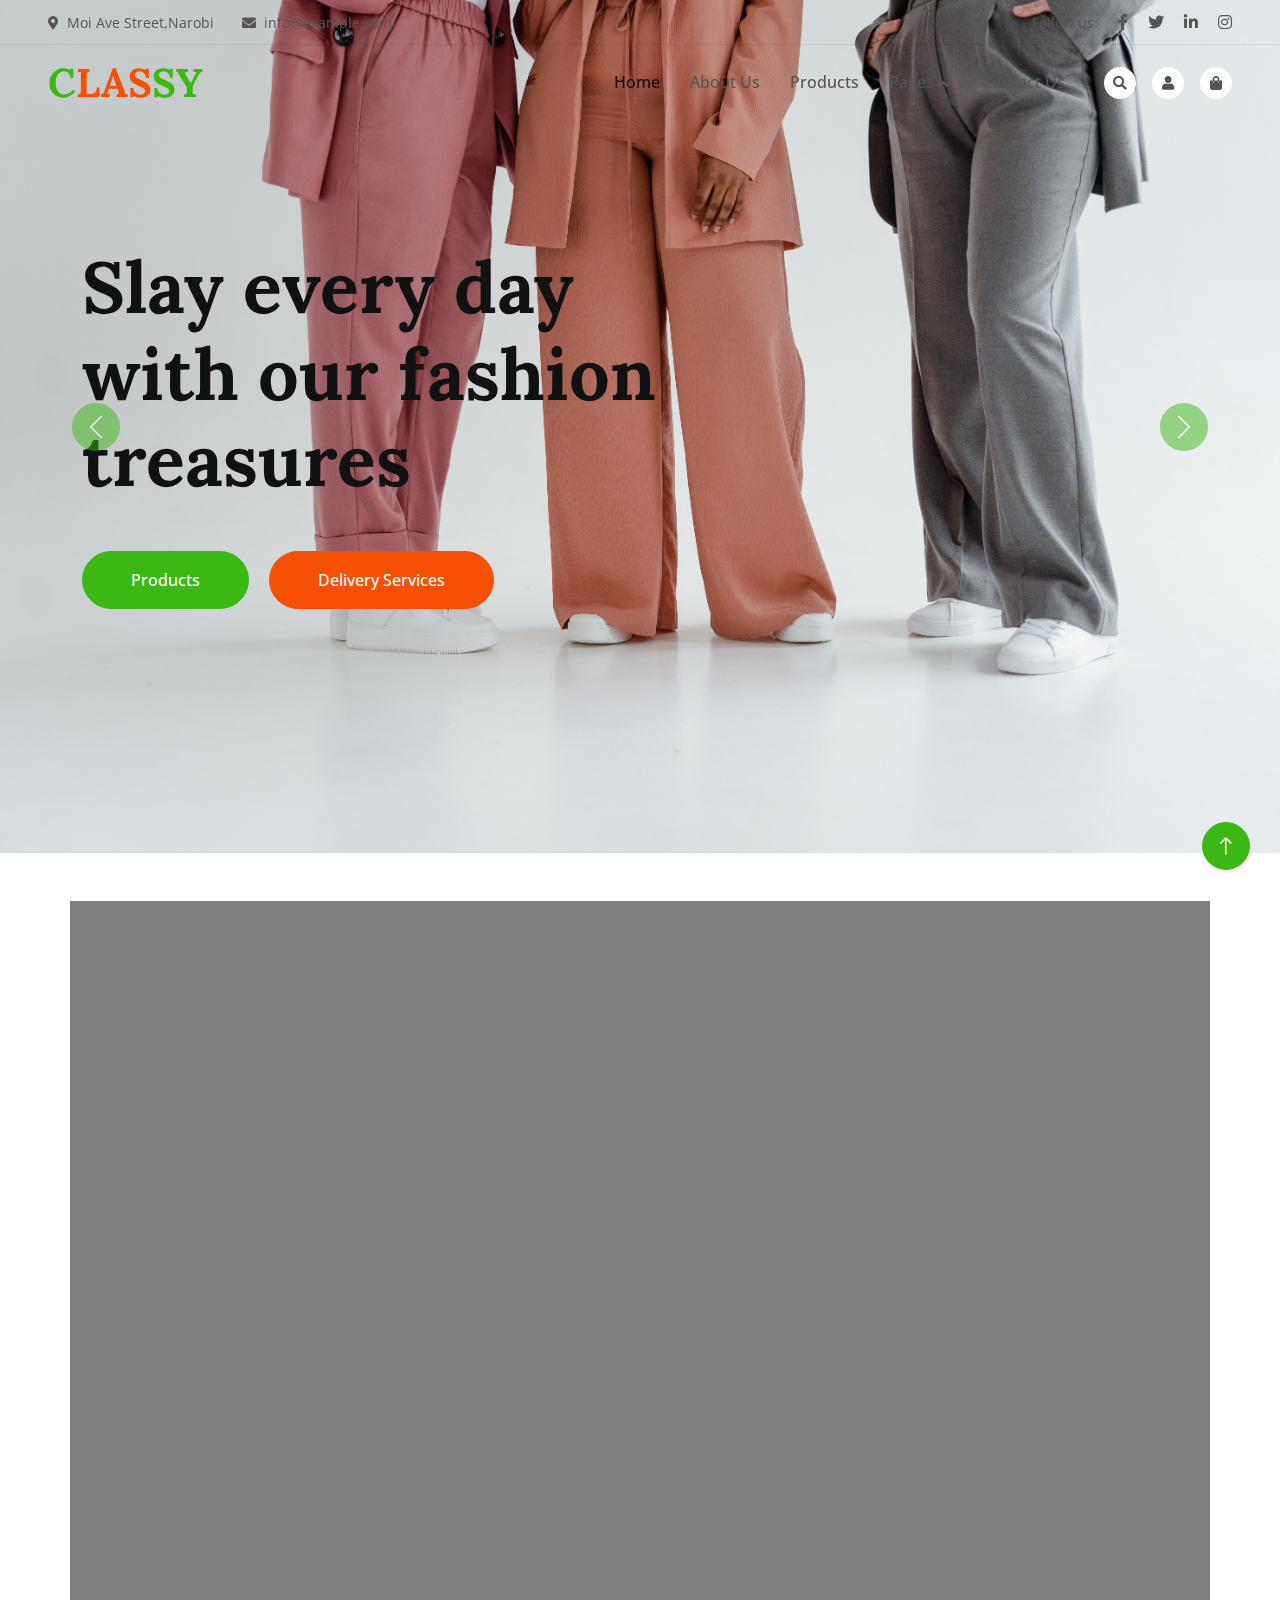
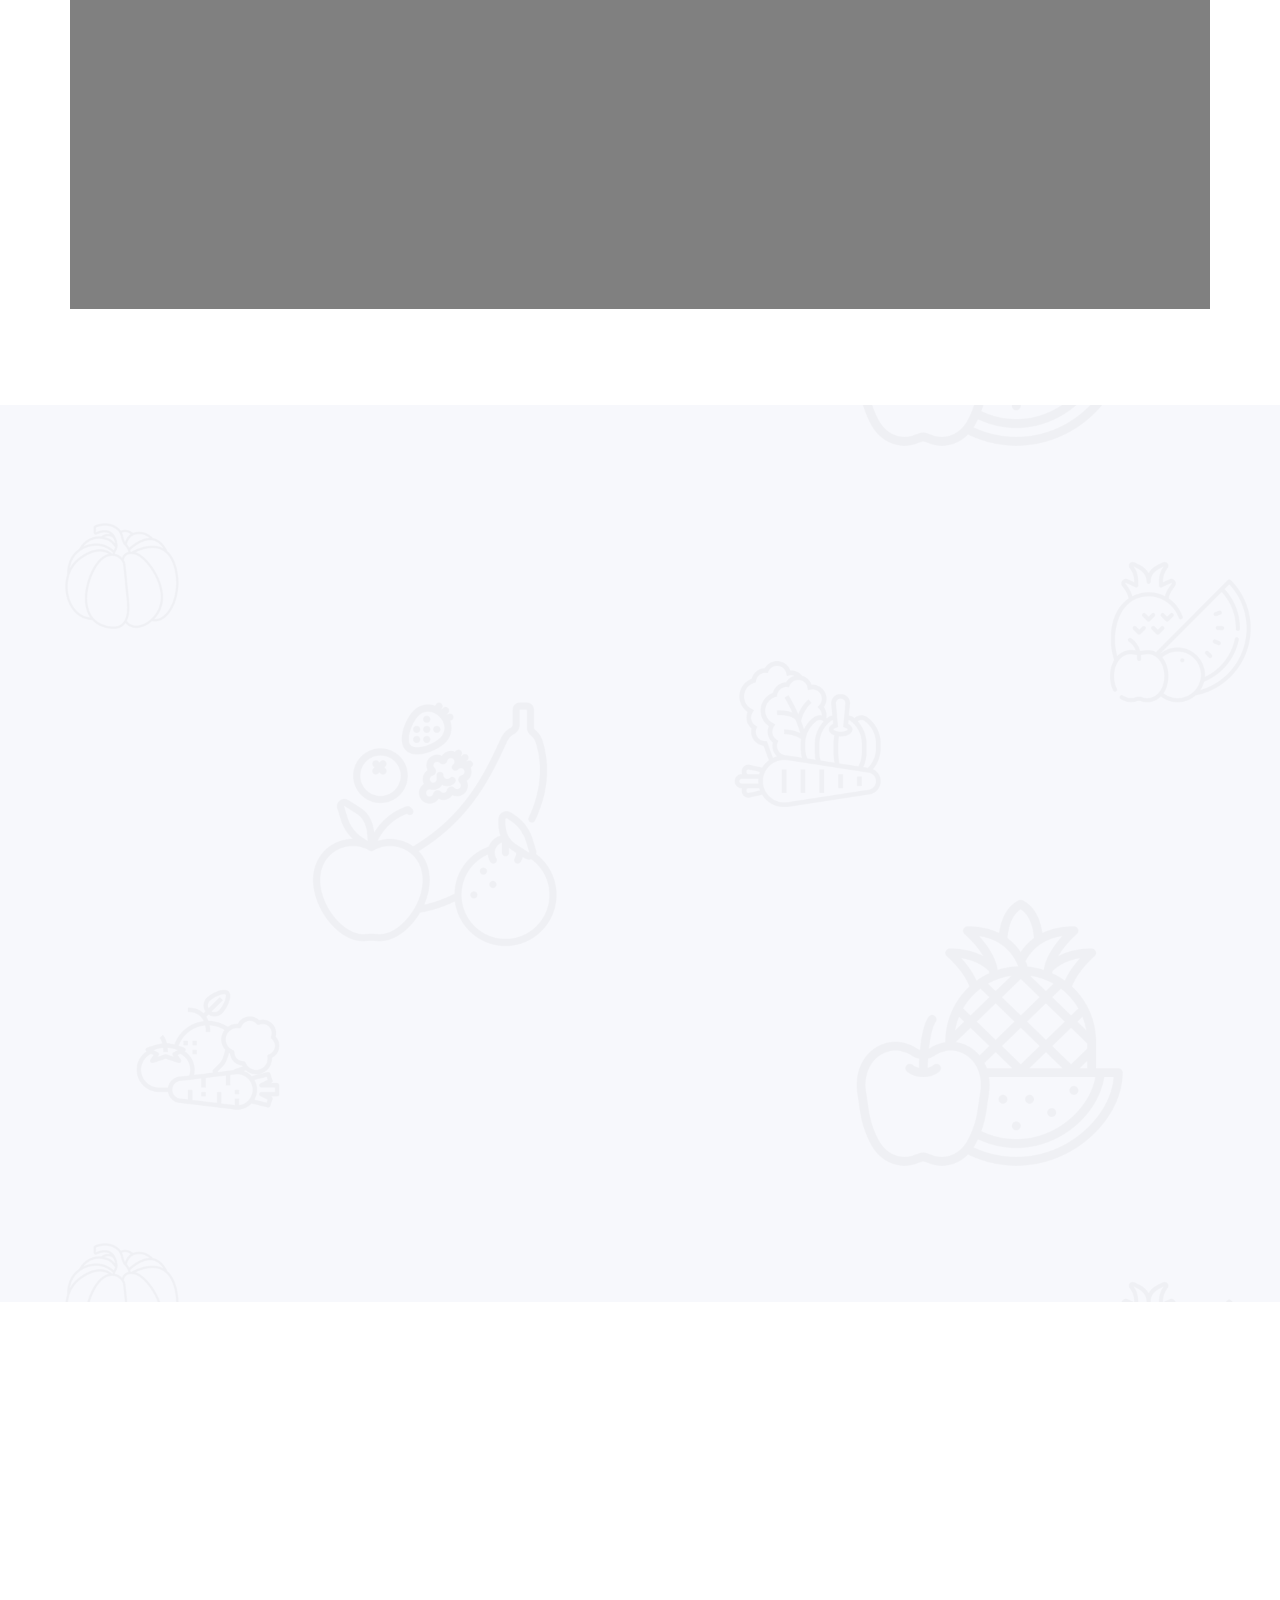
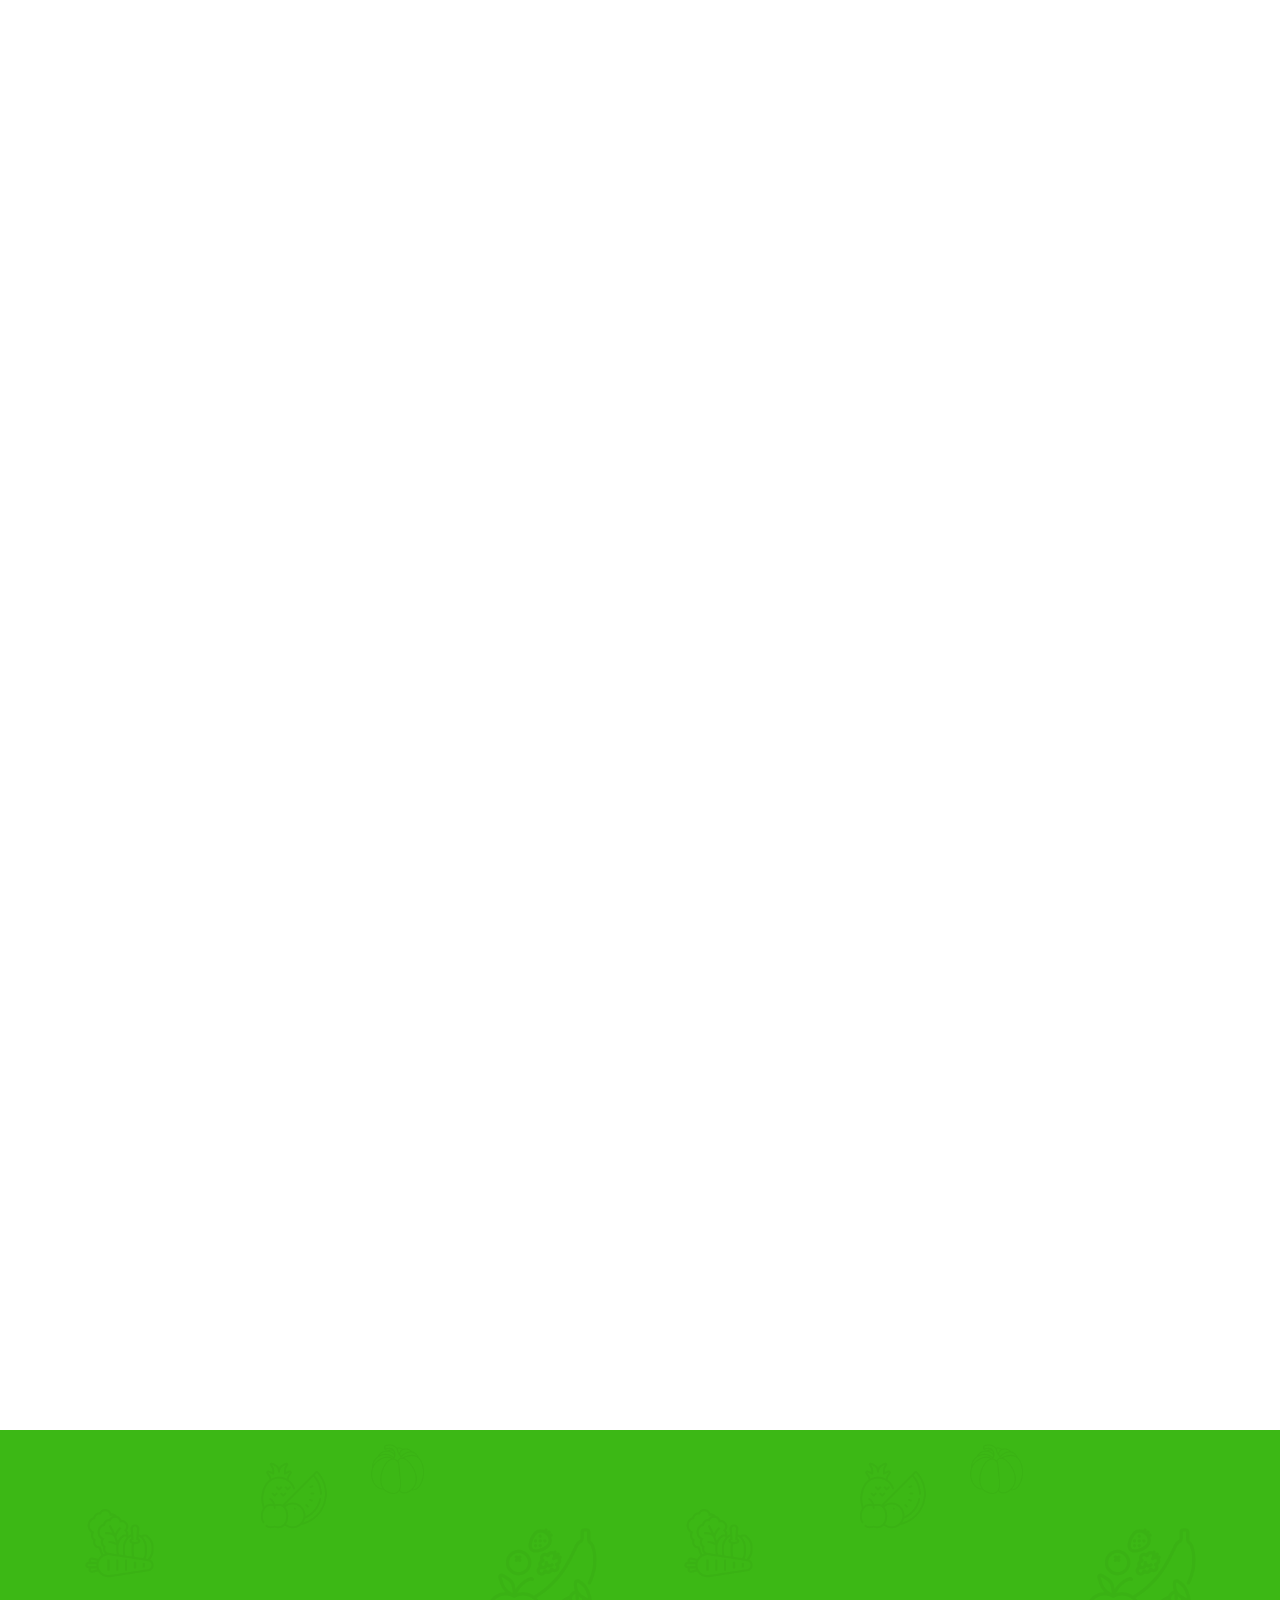
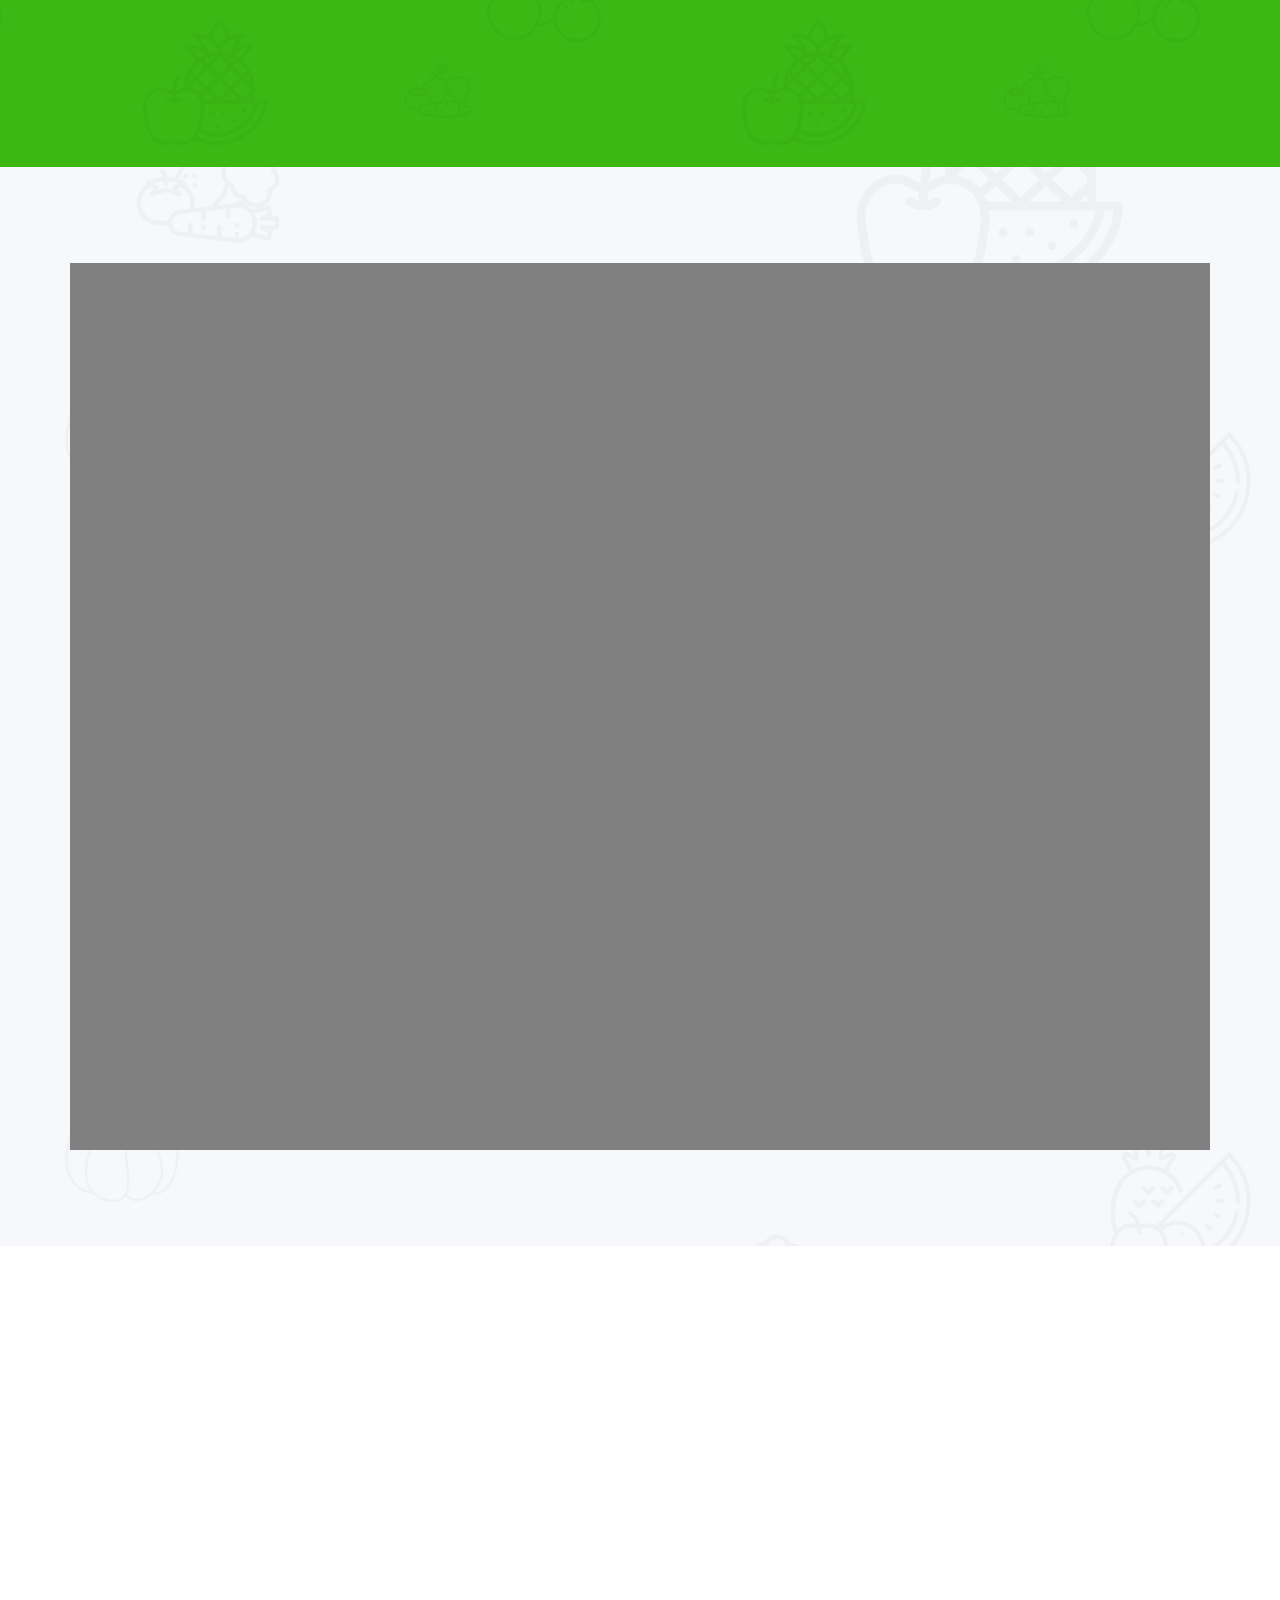
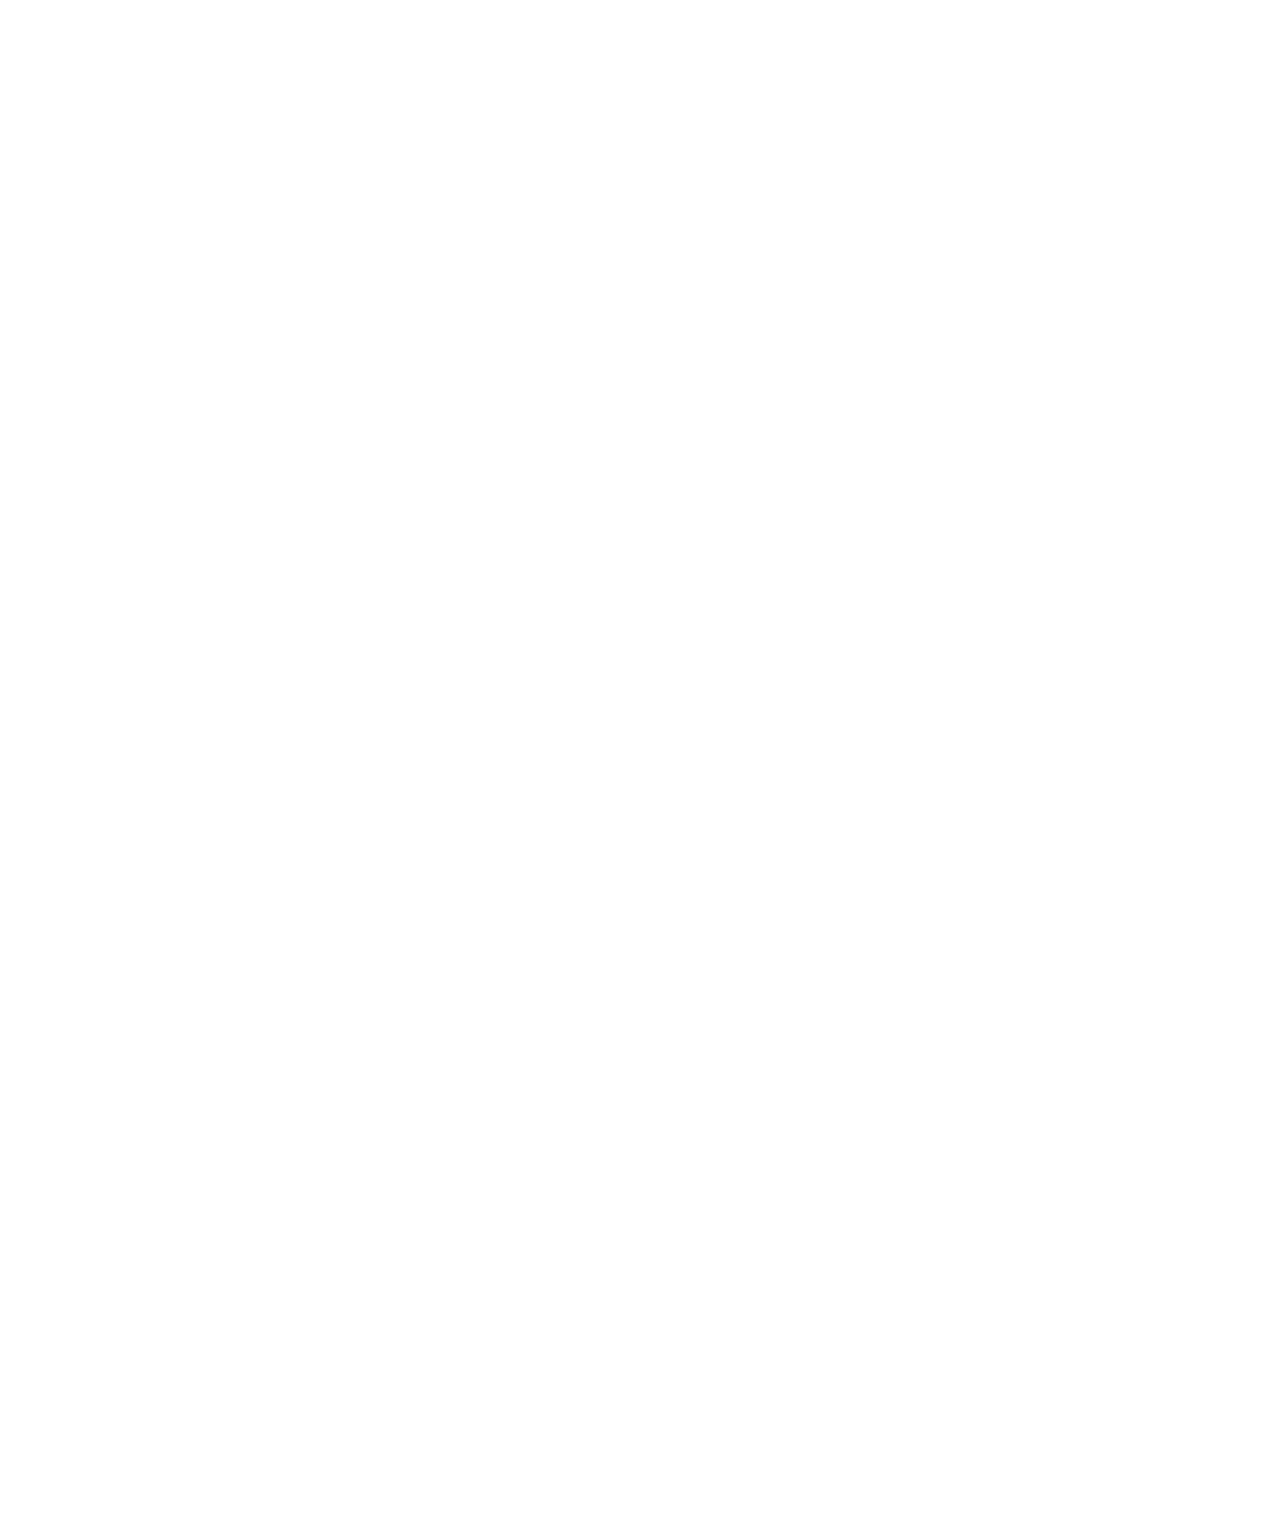
<file: index.html>
<!DOCTYPE html>
<html lang="en">

<head>
    <meta charset="utf-8">
    <title>CLASSY- Fashion Mall</title>
    <meta content="width=device-width, initial-scale=1.0" name="viewport">
    <meta content="" name="keywords">
    <meta content="" name="description">

    <!-- Favicon -->
    <link href="img/favicon.ico" rel="icon">

    <!-- Google Web Fonts -->
    <link rel="preconnect" href="https://fonts.googleapis.com">
    <link rel="preconnect" href="https://fonts.gstatic.com" crossorigin>
    <link href="https://fonts.googleapis.com/css2?family=Open+Sans:wght@400;500&family=Lora:wght@600;700&display=swap" rel="stylesheet"> 

    <!-- Icon Font Stylesheet -->
    <link href="https://cdnjs.cloudflare.com/ajax/libs/font-awesome/5.10.0/css/all.min.css" rel="stylesheet">
    <link href="https://cdn.jsdelivr.net/npm/bootstrap-icons@1.4.1/font/bootstrap-icons.css" rel="stylesheet">

    <!-- Libraries Stylesheet -->
    <link href="lib/animate/animate.min.css" rel="stylesheet">
    <link href="lib/owlcarousel/assets/owl.carousel.min.css" rel="stylesheet">

    <!-- Customized Bootstrap Stylesheet -->
    <link href="css/bootstrap.min.css" rel="stylesheet">

    <!-- Template Stylesheet -->
    <link href="css/style.css" rel="stylesheet">
</head>

<body>
    <!-- Spinner Start -->
    <div id="spinner" class="show bg-white position-fixed translate-middle w-100 vh-100 top-50 start-50 d-flex align-items-center justify-content-center">
        <div class="spinner-border text-primary" role="status"></div>
    </div>
    <!-- Spinner End -->


    <!-- Navbar Start -->
    <div class="container-fluid fixed-top px-0 wow fadeIn" data-wow-delay="0.1s">
        <div class="top-bar row gx-0 align-items-center d-none d-lg-flex">
            <div class="col-lg-6 px-5 text-start">
                <small><i class="fa fa-map-marker-alt me-2"></i>Moi Ave Street,Narobi</small>
                <small class="ms-4"><i class="fa fa-envelope me-2"></i>info@example.com</small>
            </div>
            <div class="col-lg-6 px-5 text-end">
                <small>Follow us:</small>
                <a class="text-body ms-3" href=""><i class="fab fa-facebook-f"></i></a>
                <a class="text-body ms-3" href=""><i class="fab fa-twitter"></i></a>
                <a class="text-body ms-3" href=""><i class="fab fa-linkedin-in"></i></a>
                <a class="text-body ms-3" href=""><i class="fab fa-instagram"></i></a>
            </div>
        </div>

        <nav class="navbar navbar-expand-lg navbar-light py-lg-0 px-lg-5 wow fadeIn" data-wow-delay="0.1s">
            <a href="index.html" class="navbar-brand ms-4 ms-lg-0">
                <h1 class="fw-bold text-primary m-0">C<span class="text-secondary">LAS</span>SY</h1>
            </a>
            <button type="button" class="navbar-toggler me-4" data-bs-toggle="collapse" data-bs-target="#navbarCollapse">
                <span class="navbar-toggler-icon"></span>
            </button>
            <div class="collapse navbar-collapse" id="navbarCollapse">
                <div class="navbar-nav ms-auto p-4 p-lg-0">
                    <a href="index.html" class="nav-item nav-link active">Home</a>
                    <a href="about.html" class="nav-item nav-link">About Us</a>
                    <a href="product.html" class="nav-item nav-link">Products</a>
                    <div class="nav-item dropdown">
                        <a href="#" class="nav-link dropdown-toggle" data-bs-toggle="dropdown">Pages</a>
                        <div class="dropdown-menu m-0">
                            <a href="blog.html" class="dropdown-item">Blog Grid</a>
                            <a href="feature.html" class="dropdown-item">Our Features</a>
                            <a href="testimonial.html" class="dropdown-item">Testimonial</a>
                            <a href="404.html" class="dropdown-item">404 Page</a>
                        </div>
                    </div>
                    <a href="contact.html" class="nav-item nav-link">Contact Us</a>
                </div>
                <div class="d-none d-lg-flex ms-2">
                    <a class="btn-sm-square bg-white rounded-circle ms-3" href="">
                        <small class="fa fa-search text-body"></small>
                    </a>
                    <a class="btn-sm-square bg-white rounded-circle ms-3" href="">
                        <small class="fa fa-user text-body"></small>
                    </a>
                    <a class="btn-sm-square bg-white rounded-circle ms-3" href="">
                        <small class="fa fa-shopping-bag text-body"></small>
                    </a>
                </div>
            </div>
        </nav>
    </div>
    <!-- Navbar End -->


    <!-- Carousel Start -->
    <div class="container-fluid p-0 mb-5 wow fadeIn" data-wow-delay="0.1s">
        <div id="header-carousel" class="carousel slide" data-bs-ride="carousel">
            <div class="carousel-inner">
                <div class="carousel-item active">
                    <img class="w-100" src="img/carousel-3.jpg" alt="Image">
                    <div class="carousel-caption">
                        <div class="container">
                            <div class="row justify-content-start">
                                <div class="col-lg-7">
                                    <h1 class="display-2 mb-5 animated slideInDown">Slay every day with our fashion treasures</h1>
                                    <a href="product.html" class="btn btn-primary rounded-pill py-sm-3 px-sm-5">Products</a>
                                    <a href="delivery.html" class="btn btn-secondary rounded-pill py-sm-3 px-sm-5 ms-3">Delivery Services</a>
                                </div>
                            </div>
                        </div>
                    </div>
                </div>
                <div class="carousel-item">
                    <img class="w-100" src="img/carousel-1.jpg" alt="Image">
                    <div class="carousel-caption">
                        <div class="container">
                            <div class="row justify-content-start">
                                <div class="col-lg-7">
                                    <h1 class="display-2 mb-5 animated slideInDown">Chase the trends, set the trends</h1>
                                    <a href="product.html" class="btn btn-primary rounded-pill py-sm-3 px-sm-5">Products</a>
                                    <a href="delivery.html" class="btn btn-secondary rounded-pill py-sm-3 px-sm-5 ms-3">Services</a>
                                </div>
                            </div>
                        </div>
                    </div>
                </div>
            </div>
            <button class="carousel-control-prev" type="button" data-bs-target="#header-carousel"
                data-bs-slide="prev">
                <span class="carousel-control-prev-icon" aria-hidden="true"></span>
                <span class="visually-hidden">Previous</span>
            </button>
            <button class="carousel-control-next" type="button" data-bs-target="#header-carousel"
                data-bs-slide="next">
                <span class="carousel-control-next-icon" aria-hidden="true"></span>
                <span class="visually-hidden">Next</span>
            </button>
        </div>
    </div>
    <!-- Carousel End -->


    <!-- About Start -->
    <div class="container-xxl py-5">
        <div class="container" style="background-color: gray;">
            <div class="row g-5 align-items-center">
                <div class="col-lg-6 wow fadeIn" data-wow-delay="0.1s">
                    <div class="about-img position-relative overflow-hidden p-5 pe-0">
                        <img class="img-fluid w-100" src="img/about.jpeg">
                    </div>
                </div>
                <div class="col-lg-6 wow fadeIn" data-wow-delay="0.5s">
                    <h1 class="display-5 mb-4">Best FootWare And Quality Fashion pieces</h1>
                    <p class="mb-4"> At<i >Classy,</i> we believe that fashion is an art form, and we are here to help you express your unique sense of style with grace and sophistication. Our carefully curated selection showcases the latest trends,
                         timeless classics, and exclusive designer pieces that will effortlessly elevate your wardrobe.</p>

                    <a class="btn btn-primary rounded-pill py-3 px-5 mt-3" href="about.html">Read More</a>
                </div>
            </div>
        </div>
    </div>
    <!-- About End -->


    <!-- Feature Start -->
    <div class="container-fluid bg-light bg-icon my-5 py-6">
        <div class="container">
            <div class="section-header text-center mx-auto mb-5 wow fadeInUp" data-wow-delay="0.1s" style="max-width: 500px;">
                <h1 class="display-5 mb-3">Our Features</h1>
                <p>We take pride in our products for Quality,Growth and ensure we make our fashion statements with unique personality </p>
            </div>
            <div class="row g-4">
                <div class="col-lg-4 col-md-6 wow fadeInUp" data-wow-delay="0.1s">
                    <div class="bg-white text-center h-100 p-4 p-xl-5">
                        <img class="img-fluid mb-4" src="img/icon-1.png" alt="">
                        <h4 class="mb-3">Walk the Runway of Style</h4>
                        <p class="mb-4"> Our shoes are not just functional but also fashion-forward, enabling you to showcase your unique personality and make a fashionable statement..</p>

                        <a class="btn btn-outline-primary border-2 py-2 px-4 rounded-pill" href="">Read More</a>
                    </div>
                </div>
                <div class="col-lg-4 col-md-6 wow fadeInUp" data-wow-delay="0.3s">
                    <div class="bg-white text-center h-100 p-4 p-xl-5">
                        <img class="img-fluid mb-4" src="img/icon-2.png" alt="">
                        <h4 class="mb-3">Growth</h4>
                        <p class="mb-4">As a fashion-forward brand, we are committed 
                            to accompanying you on your journey of self-expression and style evolution.</p>
                        <a class="btn btn-outline-primary border-2 py-2 px-4 rounded-pill" href="product.html">Read More</a>
                    </div>
                </div>
                <div class="col-lg-4 col-md-6 wow fadeInUp" data-wow-delay="0.5s">
                    <div class="bg-white text-center h-100 p-4 p-xl-5">
                        <img class="img-fluid mb-4" src="img/icon-3.png" alt="">
                        <h4 class="mb-3">Solefully Stylish: Where Fashion Meets Footwear</h4>
                        <p class="mb-4">Step into Style, Step into Confidence.</p>
                        <a class="btn btn-outline-primary border-2 py-2 px-4 rounded-pill" href="product.html">Read More</a>
                    </div>
                </div>
            </div>
        </div>
    </div>
    <!-- Feature End -->


    <!-- Product Start -->
    <div class="container-xxl py-5">
        <div class="container">
            <div class="row g-0 gx-5 align-items-end">
                <div class="col-lg-6">
                    <div class="section-header text-start mb-5 wow fadeInUp" data-wow-delay="0.1s" style="max-width: 500px;">
                        <h1 class="display-5 mb-3">Our Products</h1>
                        <p>Step into elegance with our collection of footwear. From sleek heels and timeless pumps to stylish boots and comfortable flats, our shoes combine fashion-forward design with exceptional comfort. Whether you're attending a formal event 
                            or looking for everyday luxury, our footwear collection offers the perfect blend of style and comfort..</p>
                    </div>
                </div>
                <div class="col-lg-6 text-start text-lg-end wow slideInRight" data-wow-delay="0.1s">
                    <ul class="nav nav-pills d-inline-flex justify-content-end mb-5">
                        <li class="nav-item me-2">
                            <a class="btn btn-outline-primary border-2 active" data-bs-toggle="pill" href="#tab-1">New Arrivals</a>
                        </li>
                        <li class="nav-item me-2">
                            <a class="btn btn-outline-primary border-2" data-bs-toggle="pill" href="#tab-2">Ladies </a>
                        </li>
                        <li class="nav-item me-0">
                            <a class="btn btn-outline-primary border-2" data-bs-toggle="pill" href="#tab-3">Gents</a>
                        </li>
                        <li class="nav-item me-0">
                            <a class="btn btn-outline-primary border-2" data-bs-toggle="pill" href="#tab-3">Prince(s)/Princess(es)</a>
                        </li>
                    </ul>
                </div>
            </div>
            <div class="tab-content">
                <div id="tab-1" class="tab-pane fade show p-0 active">
                    <div class="row g-4">
                        <div class="col-xl-3 col-lg-4 col-md-6 wow fadeInUp" data-wow-delay="0.1s">
                            <div class="product-item">
                                <div class="position-relative bg-light overflow-hidden">
                                    <img class="img-fluid w-100" src="img/product-1.jpeg" alt="">
                                    <div class="bg-secondary rounded text-white position-absolute start-0 top-0 m-4 py-1 px-3">New</div>
                                </div>
                                <div class="text-center p-4">
                                    <a class="d-block h5 mb-2" href="">Airforce</a>
                                    <span class="text-primary me-1">$19.00</span>
                                    <span class="text-body text-decoration-line-through">$29.00</span>
                                </div>
                                <div class="d-flex border-top">
                                    <small class="w-50 text-center border-end py-2">
                                        <a class="text-body" href=""><i class="fa fa-eye text-primary me-2"></i>View detail</a>
                                    </small>
                                    <small class="w-50 text-center py-2">
                                        <a class="text-body" href=""><i class="fa fa-shopping-bag text-primary me-2"></i>Add to cart</a>
                                    </small>
                                </div>
                            </div>
                        </div>
                        <div class="col-xl-3 col-lg-4 col-md-6 wow fadeInUp" data-wow-delay="0.3s">
                            <div class="product-item">
                                <div class="position-relative bg-light overflow-hidden">
                                    <img class="img-fluid w-100" src="img/product-2.jpeg" alt="">
                                    <div class="bg-secondary rounded text-white position-absolute start-0 top-0 m-4 py-1 px-3">New</div>
                                </div>
                                <div class="text-center p-4">
                                    <a class="d-block h5 mb-2" href="">Nike Air Force 1 Shadow Weiß Schwarz Custom</a>
                                    <span class="text-primary me-1">$19.00</span>
                                    <span class="text-body text-decoration-line-through">$29.00</span>
                                </div>
                                <div class="d-flex border-top">
                                    <small class="w-50 text-center border-end py-2">
                                        <a class="text-body" href=""><i class="fa fa-eye text-primary me-2"></i>View detail</a>
                                    </small>
                                    <small class="w-50 text-center py-2">
                                        <a class="text-body" href=""><i class="fa fa-shopping-bag text-primary me-2"></i>Add to cart</a>
                                    </small>
                                </div>
                            </div>
                        </div>
                        <div class="col-xl-3 col-lg-4 col-md-6 wow fadeInUp" data-wow-delay="0.5s">
                            <div class="product-item">
                                <div class="position-relative bg-light overflow-hidden">
                                    <img class="img-fluid w-100" src="img/product-3.jpeg" alt="">
                                    <div class="bg-secondary rounded text-white position-absolute start-0 top-0 m-4 py-1 px-3">New</div>
                                </div>
                                <div class="text-center p-4">
                                    <a class="d-block h5 mb-2" href="">Trendy shoes</a>
                                    <span class="text-primary me-1">$19.00</span>
                                    <span class="text-body text-decoration-line-through">$29.00</span>
                                </div>
                                <div class="d-flex border-top">
                                    <small class="w-50 text-center border-end py-2">
                                        <a class="text-body" href=""><i class="fa fa-eye text-primary me-2"></i>View detail</a>
                                    </small>
                                    <small class="w-50 text-center py-2">
                                        <a class="text-body" href=""><i class="fa fa-shopping-bag text-primary me-2"></i>Add to cart</a>
                                    </small>
                                </div>
                            </div>
                        </div>
                        <div class="col-xl-3 col-lg-4 col-md-6 wow fadeInUp" data-wow-delay="0.7s">
                            <div class="product-item">
                                <div class="position-relative bg-light overflow-hidden">
                                    <img class="img-fluid w-100" src="img/product-4.jpeg" alt="">
                                    <div class="bg-secondary rounded text-white position-absolute start-0 top-0 m-4 py-1 px-3">New</div>
                                </div>
                                <div class="text-center p-4">
                                    <a class="d-block h5 mb-2" href="">Trendy shoes</a>
                                    <span class="text-primary me-1">$19.00</span>
                                    <span class="text-body text-decoration-line-through">$29.00</span>
                                </div>
                                <div class="d-flex border-top">
                                    <small class="w-50 text-center border-end py-2">
                                        <a class="text-body" href=""><i class="fa fa-eye text-primary me-2"></i>View detail</a>
                                    </small>
                                    <small class="w-50 text-center py-2">
                                        <a class="text-body" href=""><i class="fa fa-shopping-bag text-primary me-2"></i>Add to cart</a>
                                    </small>
                                </div>
                            </div>
                        </div>
                        <div class="col-xl-3 col-lg-4 col-md-6 wow fadeInUp" data-wow-delay="0.1s">
                            <div class="product-item">
                                <div class="position-relative bg-light overflow-hidden">
                                    <img class="img-fluid w-100" src="img/product-5.jpeg" alt="">
                                    <div class="bg-secondary rounded text-white position-absolute start-0 top-0 m-4 py-1 px-3">New</div>
                                </div>
                                <div class="text-center p-4">
                                    <a class="d-block h5 mb-2" href="">Trendy shoes</a>
                                    <span class="text-primary me-1">$19.00</span>
                                    <span class="text-body text-decoration-line-through">$29.00</span>
                                </div>
                                <div class="d-flex border-top">
                                    <small class="w-50 text-center border-end py-2">
                                        <a class="text-body" href=""><i class="fa fa-eye text-primary me-2"></i>View detail</a>
                                    </small>
                                    <small class="w-50 text-center py-2">
                                        <a class="text-body" href=""><i class="fa fa-shopping-bag text-primary me-2"></i>Add to cart</a>
                                    </small>
                                </div>
                            </div>
                        </div>
                        <div class="col-xl-3 col-lg-4 col-md-6 wow fadeInUp" data-wow-delay="0.3s">
                            <div class="product-item">
                                <div class="position-relative bg-light overflow-hidden">
                                    <img class="img-fluid w-100" src="img/product-6.jpeg" alt="">
                                    <div class="bg-secondary rounded text-white position-absolute start-0 top-0 m-4 py-1 px-3">New</div>
                                </div>
                                <div class="text-center p-4">
                                    <a class="d-block h5 mb-2" href="">Trendy shoes</a>
                                    <span class="text-primary me-1">$19.00</span>
                                    <span class="text-body text-decoration-line-through">$29.00</span>
                                </div>
                                <div class="d-flex border-top">
                                    <small class="w-50 text-center border-end py-2">
                                        <a class="text-body" href=""><i class="fa fa-eye text-primary me-2"></i>View detail</a>
                                    </small>
                                    <small class="w-50 text-center py-2">
                                        <a class="text-body" href=""><i class="fa fa-shopping-bag text-primary me-2"></i>Add to cart</a>
                                    </small>
                                </div>
                            </div>
                        </div>
                        <div class="col-xl-3 col-lg-4 col-md-6 wow fadeInUp" data-wow-delay="0.5s">
                            <div class="product-item">
                                <div class="position-relative bg-light overflow-hidden">
                                    <img class="img-fluid w-100" src="img/product-7.jpeg" alt="">
                                    <div class="bg-secondary rounded text-white position-absolute start-0 top-0 m-4 py-1 px-3">New</div>
                                </div>
                                <div class="text-center p-4">
                                    <a class="d-block h5 mb-2" href="">FTrendy shoes</a>
                                    <span class="text-primary me-1">$19.00</span>
                                    <span class="text-body text-decoration-line-through">$29.00</span>
                                </div>
                                <div class="d-flex border-top">
                                    <small class="w-50 text-center border-end py-2">
                                        <a class="text-body" href=""><i class="fa fa-eye text-primary me-2"></i>View detail</a>
                                    </small>
                                    <small class="w-50 text-center py-2">
                                        <a class="text-body" href=""><i class="fa fa-shopping-bag text-primary me-2"></i>Add to cart</a>
                                    </small>
                                </div>
                            </div>
                        </div>
                        <div class="col-xl-3 col-lg-4 col-md-6 wow fadeInUp" data-wow-delay="0.7s">
                            <div class="product-item">
                                <div class="position-relative bg-light overflow-hidden">
                                    <img class="img-fluid w-100" src="img/product-8.jpeg" alt="">
                                    <div class="bg-secondary rounded text-white position-absolute start-0 top-0 m-4 py-1 px-3">New</div>
                                </div>
                                <div class="text-center p-4">
                                    <a class="d-block h5 mb-2" href="">FTrendy shoes</a>
                                    <span class="text-primary me-1">$19.00</span>
                                    <span class="text-body text-decoration-line-through">$29.00</span>
                                </div>
                                <div class="d-flex border-top">
                                    <small class="w-50 text-center border-end py-2">
                                        <a class="text-body" href=""><i class="fa fa-eye text-primary me-2"></i>View detail</a>
                                    </small>
                                    <small class="w-50 text-center py-2">
                                        <a class="text-body" href=""><i class="fa fa-shopping-bag text-primary me-2"></i>Add to cart</a>
                                    </small>
                                </div>
                            </div>
                        </div>
                        <div class="col-12 text-center wow fadeInUp" data-wow-delay="0.1s">
                            <a class="btn btn-primary rounded-pill py-3 px-5" href="">Browse More Products</a>
                        </div>
                    </div>
                </div>
                <div id="tab-2" class="tab-pane fade show p-0">
                    <div class="row g-4">
                        <div class="col-xl-3 col-lg-4 col-md-6">
                            <div class="product-item">
                                <div class="position-relative bg-light overflow-hidden">
                                    <img class="img-fluid w-100" src="img/product-4.jpeg" alt="">
                                    <div class="bg-secondary rounded text-white position-absolute start-0 top-0 m-4 py-1 px-3">New</div>
                                </div>
                                <div class="text-center p-4">
                                    <a class="d-block h5 mb-2" href="">Trendy shoes</a>
                                    <span class="text-primary me-1">$19.00</span>
                                    <span class="text-body text-decoration-line-through">$29.00</span>
                                </div>
                                <div class="d-flex border-top">
                                    <small class="w-50 text-center border-end py-2">
                                        <a class="text-body" href=""><i class="fa fa-eye text-primary me-2"></i>View detail</a>
                                    </small>
                                    <small class="w-50 text-center py-2">
                                        <a class="text-body" href=""><i class="fa fa-shopping-bag text-primary me-2"></i>Add to cart</a>
                                    </small>
                                </div>
                            </div>
                        </div>
                        <div class="col-xl-3 col-lg-4 col-md-6">
                            <div class="product-item">
                                <div class="position-relative bg-light overflow-hidden">
                                    <img class="img-fluid w-100" src="img/product-8.jpeg" alt="">
                                    <div class="bg-secondary rounded text-white position-absolute start-0 top-0 m-4 py-1 px-3">New</div>
                                </div>
                                <div class="text-center p-4">
                                    <a class="d-block h5 mb-2" href="">Trendy shoes</a>
                                    <span class="text-primary me-1">$19.00</span>
                                    <span class="text-body text-decoration-line-through">$29.00</span>
                                </div>
                                <div class="d-flex border-top">
                                    <small class="w-50 text-center border-end py-2">
                                        <a class="text-body" href=""><i class="fa fa-eye text-primary me-2"></i>View detail</a>
                                    </small>
                                    <small class="w-50 text-center py-2">
                                        <a class="text-body" href=""><i class="fa fa-shopping-bag text-primary me-2"></i>Add to cart</a>
                                    </small>
                                </div>
                            </div>
                        </div>
                        <div class="col-xl-3 col-lg-4 col-md-6">
                            <div class="product-item">
                                <div class="position-relative bg-light overflow-hidden">
                                    <img class="img-fluid w-100" src="img/product-4.jpeg" alt="">
                                    <div class="bg-secondary rounded text-white position-absolute start-0 top-0 m-4 py-1 px-3">New</div>
                                </div>
                                <div class="text-center p-4">
                                    <a class="d-block h5 mb-2" href="">Trendy shoes</a>
                                    <span class="text-primary me-1">$19.00</span>
                                    <span class="text-body text-decoration-line-through">$29.00</span>
                                </div>
                                <div class="d-flex border-top">
                                    <small class="w-50 text-center border-end py-2">
                                        <a class="text-body" href=""><i class="fa fa-eye text-primary me-2"></i>View detail</a>
                                    </small>
                                    <small class="w-50 text-center py-2">
                                        <a class="text-body" href=""><i class="fa fa-shopping-bag text-primary me-2"></i>Add to cart</a>
                                    </small>
                                </div>
                            </div>
                        </div>
                        <div class="col-xl-3 col-lg-4 col-md-6">
                            <div class="product-item">
                                <div class="position-relative bg-light overflow-hidden">
                                    <img class="img-fluid w-100" src="img/product-3.jpeg" alt="">
                                    <div class="bg-secondary rounded text-white position-absolute start-0 top-0 m-4 py-1 px-3">New</div>
                                </div>
                                <div class="text-center p-4">
                                    <a class="d-block h5 mb-2" href="">Trendy shoes</a>
                                    <span class="text-primary me-1">$19.00</span>
                                    <span class="text-body text-decoration-line-through">$29.00</span>
                                </div>
                                <div class="d-flex border-top">
                                    <small class="w-50 text-center border-end py-2">
                                        <a class="text-body" href=""><i class="fa fa-eye text-primary me-2"></i>View detail</a>
                                    </small>
                                    <small class="w-50 text-center py-2">
                                        <a class="text-body" href=""><i class="fa fa-shopping-bag text-primary me-2"></i>Add to cart</a>
                                    </small>
                                </div>
                            </div>
                        </div>
                        <div class="col-xl-3 col-lg-4 col-md-6">
                            <div class="product-item">
                                <div class="position-relative bg-light overflow-hidden">
                                    <img class="img-fluid w-100" src="img/product-6.jpeg" alt="">
                                    <div class="bg-secondary rounded text-white position-absolute start-0 top-0 m-4 py-1 px-3">New</div>
                                </div>
                                <div class="text-center p-4">
                                    <a class="d-block h5 mb-2" href="">Trendy shoes</a>
                                    <span class="text-primary me-1">$19.00</span>
                                    <span class="text-body text-decoration-line-through">$29.00</span>
                                </div>
                                <div class="d-flex border-top">
                                    <small class="w-50 text-center border-end py-2">
                                        <a class="text-body" href=""><i class="fa fa-eye text-primary me-2"></i>View detail</a>
                                    </small>
                                    <small class="w-50 text-center py-2">
                                        <a class="text-body" href=""><i class="fa fa-shopping-bag text-primary me-2"></i>Add to cart</a>
                                    </small>
                                </div>
                            </div>
                        </div>
                        <div class="col-xl-3 col-lg-4 col-md-6">
                            <div class="product-item">
                                <div class="position-relative bg-light overflow-hidden">
                                    <img class="img-fluid w-100" src="img/product-5.jpeg" alt="">
                                    <div class="bg-secondary rounded text-white position-absolute start-0 top-0 m-4 py-1 px-3">New</div>
                                </div>
                                <div class="text-center p-4">
                                    <a class="d-block h5 mb-2" href="">Trendy shoes</a>
                                    <span class="text-primary me-1">$19.00</span>
                                    <span class="text-body text-decoration-line-through">$29.00</span>
                                </div>
                                <div class="d-flex border-top">
                                    <small class="w-50 text-center border-end py-2">
                                        <a class="text-body" href=""><i class="fa fa-eye text-primary me-2"></i>View detail</a>
                                    </small>
                                    <small class="w-50 text-center py-2">
                                        <a class="text-body" href=""><i class="fa fa-shopping-bag text-primary me-2"></i>Add to cart</a>
                                    </small>
                                </div>
                            </div>
                        </div>
                        <div class="col-xl-3 col-lg-4 col-md-6">
                            <div class="product-item">
                                <div class="position-relative bg-light overflow-hidden">
                                    <img class="img-fluid w-100" src="img/product-1.jpeg" alt="">
                                    <div class="bg-secondary rounded text-white position-absolute start-0 top-0 m-4 py-1 px-3">New</div>
                                </div>
                                <div class="text-center p-4">
                                    <a class="d-block h5 mb-2" href="">Trendy shoes</a>
                                    <span class="text-primary me-1">$19.00</span>
                                    <span class="text-body text-decoration-line-through">$29.00</span>
                                </div>
                                <div class="d-flex border-top">
                                    <small class="w-50 text-center border-end py-2">
                                        <a class="text-body" href=""><i class="fa fa-eye text-primary me-2"></i>View detail</a>
                                    </small>
                                    <small class="w-50 text-center py-2">
                                        <a class="text-body" href=""><i class="fa fa-shopping-bag text-primary me-2"></i>Add to cart</a>
                                    </small>
                                </div>
                            </div>
                        </div>
                        <div class="col-xl-3 col-lg-4 col-md-6">
                            <div class="product-item">
                                <div class="position-relative bg-light overflow-hidden">
                                    <img class="img-fluid w-100" src="img/product-2.jpeg" alt="">
                                    <div class="bg-secondary rounded text-white position-absolute start-0 top-0 m-4 py-1 px-3">New</div>
                                </div>
                                <div class="text-center p-4">
                                    <a class="d-block h5 mb-2" href="">Trendy shoes</a>
                                    <span class="text-primary me-1">$19.00</span>
                                    <span class="text-body text-decoration-line-through">$29.00</span>
                                </div>
                                <div class="d-flex border-top">
                                    <small class="w-50 text-center border-end py-2">
                                        <a class="text-body" href=""><i class="fa fa-eye text-primary me-2"></i>View detail</a>
                                    </small>
                                    <small class="w-50 text-center py-2">
                                        <a class="text-body" href=""><i class="fa fa-shopping-bag text-primary me-2"></i>Add to cart</a>
                                    </small>
                                </div>
                            </div>
                        </div>
                        <div class="col-12 text-center">
                            <a class="btn btn-primary rounded-pill py-3 px-5" href="">Browse More Products</a>
                        </div>
                    </div>
                </div>
                <div id="tab-3" class="tab-pane fade show p-0">
                    <div class="row g-4">
                        <div class="col-xl-3 col-lg-4 col-md-6">
                            <div class="product-item">
                                <div class="position-relative bg-light overflow-hidden">
                                    <img class="img-fluid w-100" src="img/product-8.jpeg" alt="">
                                    <div class="bg-secondary rounded text-white position-absolute start-0 top-0 m-4 py-1 px-3">New</div>
                                </div>
                                <div class="text-center p-4">
                                    <a class="d-block h5 mb-2" href="">Trendy shoes</a>
                                    <span class="text-primary me-1">$19.00</span>
                                    <span class="text-body text-decoration-line-through">$29.00</span>
                                </div>
                                <div class="d-flex border-top">
                                    <small class="w-50 text-center border-end py-2">
                                        <a class="text-body" href=""><i class="fa fa-eye text-primary me-2"></i>View detail</a>
                                    </small>
                                    <small class="w-50 text-center py-2">
                                        <a class="text-body" href=""><i class="fa fa-shopping-bag text-primary me-2"></i>Add to cart</a>
                                    </small>
                                </div>
                            </div>
                        </div>
                        <div class="col-xl-3 col-lg-4 col-md-6">
                            <div class="product-item">
                                <div class="position-relative bg-light overflow-hidden">
                                    <img class="img-fluid w-100" src="img/product-7.jpeg" alt="">
                                    <div class="bg-secondary rounded text-white position-absolute start-0 top-0 m-4 py-1 px-3">New</div>
                                </div>
                                <div class="text-center p-4">
                                    <a class="d-block h5 mb-2" href="">Trendy shoes</a>
                                    <span class="text-primary me-1">$19.00</span>
                                    <span class="text-body text-decoration-line-through">$29.00</span>
                                </div>
                                <div class="d-flex border-top">
                                    <small class="w-50 text-center border-end py-2">
                                        <a class="text-body" href=""><i class="fa fa-eye text-primary me-2"></i>View detail</a>
                                    </small>
                                    <small class="w-50 text-center py-2">
                                        <a class="text-body" href=""><i class="fa fa-shopping-bag text-primary me-2"></i>Add to cart</a>
                                    </small>
                                </div>
                            </div>
                        </div>
                        <div class="col-xl-3 col-lg-4 col-md-6">
                            <div class="product-item">
                                <div class="position-relative bg-light overflow-hidden">
                                    <img class="img-fluid w-100" src="img/product-6.jpeg" alt="">
                                    <div class="bg-secondary rounded text-white position-absolute start-0 top-0 m-4 py-1 px-3">New</div>
                                </div>
                                <div class="text-center p-4">
                                    <a class="d-block h5 mb-2" href="">Trendy shoes</a>
                                    <span class="text-primary me-1">$19.00</span>
                                    <span class="text-body text-decoration-line-through">$29.00</span>
                                </div>
                                <div class="d-flex border-top">
                                    <small class="w-50 text-center border-end py-2">
                                        <a class="text-body" href=""><i class="fa fa-eye text-primary me-2"></i>View detail</a>
                                    </small>
                                    <small class="w-50 text-center py-2">
                                        <a class="text-body" href=""><i class="fa fa-shopping-bag text-primary me-2"></i>Add to cart</a>
                                    </small>
                                </div>
                            </div>
                        </div>
                        <div class="col-xl-3 col-lg-4 col-md-6">
                            <div class="product-item">
                                <div class="position-relative bg-light overflow-hidden">
                                    <img class="img-fluid w-100" src="img/product-5.jpeg" alt="">
                                    <div class="bg-secondary rounded text-white position-absolute start-0 top-0 m-4 py-1 px-3">New</div>
                                </div>
                                <div class="text-center p-4">
                                    <a class="d-block h5 mb-2" href="">Trendy shoes</a>
                                    <span class="text-primary me-1">$19.00</span>
                                    <span class="text-body text-decoration-line-through">$29.00</span>
                                </div>
                                <div class="d-flex border-top">
                                    <small class="w-50 text-center border-end py-2">
                                        <a class="text-body" href=""><i class="fa fa-eye text-primary me-2"></i>View detail</a>
                                    </small>
                                    <small class="w-50 text-center py-2">
                                        <a class="text-body" href=""><i class="fa fa-shopping-bag text-primary me-2"></i>Add to cart</a>
                                    </small>
                                </div>
                            </div>
                        </div>
                        <div class="col-xl-3 col-lg-4 col-md-6">
                            <div class="product-item">
                                <div class="position-relative bg-light overflow-hidden">
                                    <img class="img-fluid w-100" src="img/product-4.jpeg" alt="">
                                    <div class="bg-secondary rounded text-white position-absolute start-0 top-0 m-4 py-1 px-3">New</div>
                                </div>
                                <div class="text-center p-4">
                                    <a class="d-block h5 mb-2" href="">Trendy shoes</a>
                                    <span class="text-primary me-1">$19.00</span>
                                    <span class="text-body text-decoration-line-through">$29.00</span>
                                </div>
                                <div class="d-flex border-top">
                                    <small class="w-50 text-center border-end py-2">
                                        <a class="text-body" href=""><i class="fa fa-eye text-primary me-2"></i>View detail</a>
                                    </small>
                                    <small class="w-50 text-center py-2">
                                        <a class="text-body" href=""><i class="fa fa-shopping-bag text-primary me-2"></i>Add to cart</a>
                                    </small>
                                </div>
                            </div>
                        </div>
                        <div class="col-xl-3 col-lg-4 col-md-6">
                            <div class="product-item">
                                <div class="position-relative bg-light overflow-hidden">
                                    <img class="img-fluid w-100" src="img/product-3.jpeg" alt="">
                                    <div class="bg-secondary rounded text-white position-absolute start-0 top-0 m-4 py-1 px-3">New</div>
                                </div>
                                <div class="text-center p-4">
                                    <a class="d-block h5 mb-2" href="">Trendy shoes</a>
                                    <span class="text-primary me-1">$19.00</span>
                                    <span class="text-body text-decoration-line-through">$29.00</span>
                                </div>
                                <div class="d-flex border-top">
                                    <small class="w-50 text-center border-end py-2">
                                        <a class="text-body" href=""><i class="fa fa-eye text-primary me-2"></i>View detail</a>
                                    </small>
                                    <small class="w-50 text-center py-2">
                                        <a class="text-body" href=""><i class="fa fa-shopping-bag text-primary me-2"></i>Add to cart</a>
                                    </small>
                                </div>
                            </div>
                        </div>
                        <div class="col-xl-3 col-lg-4 col-md-6">
                            <div class="product-item">
                                <div class="position-relative bg-light overflow-hidden">
                                    <img class="img-fluid w-100" src="img/product-2.jpeg" alt="">
                                    <div class="bg-secondary rounded text-white position-absolute start-0 top-0 m-4 py-1 px-3">New</div>
                                </div>
                                <div class="text-center p-4">
                                    <a class="d-block h5 mb-2" href="">Trendy shoes</a>
                                    <span class="text-primary me-1">$19.00</span>
                                    <span class="text-body text-decoration-line-through">$29.00</span>
                                </div>
                                <div class="d-flex border-top">
                                    <small class="w-50 text-center border-end py-2">
                                        <a class="text-body" href=""><i class="fa fa-eye text-primary me-2"></i>View detail</a>
                                    </small>
                                    <small class="w-50 text-center py-2">
                                        <a class="text-body" href=""><i class="fa fa-shopping-bag text-primary me-2"></i>Add to cart</a>
                                    </small>
                                </div>
                            </div>
                        </div>
                        <div class="col-xl-3 col-lg-4 col-md-6">
                            <div class="product-item">
                                <div class="position-relative bg-light overflow-hidden">
                                    <img class="img-fluid w-100" src="img/product-1.jpeg" alt="">
                                    <div class="bg-secondary rounded text-white position-absolute start-0 top-0 m-4 py-1 px-3">New</div>
                                </div>
                                <div class="text-center p-4">
                                    <a class="d-block h5 mb-2" href="">Trendy shoes</a>
                                    <span class="text-primary me-1">$19.00</span>
                                    <span class="text-body text-decoration-line-through">$29.00</span>
                                </div>
                                <div class="d-flex border-top">
                                    <small class="w-50 text-center border-end py-2">
                                        <a class="text-body" href=""><i class="fa fa-eye text-primary me-2"></i>View detail</a>
                                    </small>
                                    <small class="w-50 text-center py-2">
                                        <a class="text-body" href=""><i class="fa fa-shopping-bag text-primary me-2"></i>Add to cart</a>
                                    </small>
                                </div>
                            </div>
                        </div>
                        <div class="col-12 text-center">
                            <a class="btn btn-primary rounded-pill py-3 px-5" href="">Browse More Products</a>
                        </div>
                    </div>
                </div>
            </div>
        </div>
    </div>
    <!-- Product End -->


    <!-- Firm Visit Start -->
    <div class="container-fluid bg-primary bg-icon mt-5 py-6">
        <div class="container">
            <div class="row g-5 align-items-center">
                <div class="col-md-7 wow fadeIn" data-wow-delay="0.1s">
                    <h1 class="display-5 text-white mb-3">Visit Our Firm</h1>
                    <p class="text-white mb-0">We understand that some customers prefer the tactile experience of shopping in a physical store.
                        <br> we are located in moi Ave Nairobi..</p>
                </div>
                <div class="col-md-5 text-md-end wow fadeIn" data-wow-delay="0.5s">
                    <a class="btn btn-lg btn-secondary rounded-pill py-3 px-5" href="">see <map name=""></map></a>
                </div>
            </div>
        </div>
    </div>
    <!-- Firm Visit End -->


    <!-- Testimonial Start -->
    <div class="container-fluid bg-light bg-icon py-6 mb-5">
        <div class="container" style="background-color: gray;">
            <div class="section-header text-center mx-auto mb-5 wow fadeInUp" data-wow-delay="0.1s" style="max-width: 500px;">
                <h1 class="display-5 mb-3">Customer Review</h1>
                <p style="color:whitesmoke;">We take pride in the satisfaction of our customers. Here are some heartfelt testimonials from individuals who have experienced the exceptional fashion offerings at Classy.</p>
            </div>
            <div class="owl-carousel testimonial-carousel wow fadeInUp" data-wow-delay="0.1s">
                <div class="testimonial-item position-relative bg-white p-5 mt-4">
                    <i class="fa fa-quote-left fa-3x text-primary position-absolute top-0 start-0 mt-n4 ms-5"></i>
                    <p class="mb-4">"I highly recommend [classy] to anyone seeking stylish and trendy shoes. Their collection showcases the latest fashion trends, and their attention to detail is evident in every pair. The shoes I purchased from them are not only fashionable but also incredibly comfortable. The customer service team was responsive and helpful in addressing my queries. [Your Footwear Shop Name] truly delivers on both style and quality, making them my favorite footwear destination.".</p>
                    <div class="d-flex align-items-center">
                        <img class="flex-shrink-0 rounded-circle" src="img/testimonial-1.jpeg" alt="">
                        <div class="ms-3">
                            <h5 class="mb-1">Keranta</h5>
                            <span>Profession</span>
                        </div>
                    </div>
                </div>
                <div class="testimonial-item position-relative bg-white p-5 mt-4">
                    <i class="fa fa-quote-left fa-3x text-primary position-absolute top-0 start-0 mt-n4 ms-5"></i>
                    <p class="mb-4">"I had been searching for a specific style of boots for months, and I finally found them at [classy]. Not only did they have the exact design I was looking for, but the boots exceeded my expectations in terms of quality and comfort. The ordering process was seamless, and I received my order promptly. I couldn't be happier with my purchase and will definitely be a repeat customer.
                         [Classy] is my go-to store for fashionable and reliable footwear.".</p>
                    <div class="d-flex align-items-center">
                        <img class="flex-shrink-0 rounded-circle" src="img/testimonial-2.jpeg" alt="">
                        <div class="ms-3">
                            <h5 class="mb-1">Emily</h5>
                            <span>Profession</span>
                        </div>
                    </div>
                </div>
                <div class="testimonial-item position-relative bg-white p-5 mt-4">
                    <i class="fa fa-quote-left fa-3x text-primary position-absolute top-0 start-0 mt-n4 ms-5"></i>
                    <p class="mb-4">"I can't say enough good things about [classy]. The range of footwear options they offer is incredible. From casual sneakers to elegant heels, they have it all. The quality of their shoes is outstanding, and I love how comfortable they are to wear throughout the day. The website is user-friendly, making it easy to find the perfect pair. The shipping was fast, and the packaging was top-notch.
                         I'm a loyal customer now and wouldn't go anywhere else for my footwear needs.".</p>
                    <div class="d-flex align-items-center">
                        <img class="flex-shrink-0 rounded-circle" src="img/testimonial-3.png" alt="">
                        <div class="ms-3">
                            <h5 class="mb-1">-John K</h5>
                            <span>Profession</span>
                        </div>
                    </div>
                </div>
                <div class="testimonial-item position-relative bg-white p-5 mt-4">
                    <i class="fa fa-quote-left fa-3x text-primary position-absolute top-0 start-0 mt-n4 ms-5"></i>
                    <p class="mb-4">"Finding the perfect pair of shoes has always been a challenge for me, but [classy] made it a breeze. The quality, style, and comfort of their footwear collection are unparalleled. I am beyond satisfied with my purchase and have received numerous compliments on my new shoes. Their customer service was exceptional, ensuring a smooth shopping experience.
                         I highly recommend [Your Footwear Shop Name] for anyone looking for stylish and comfortable footwear." ..</p>
                    <div class="d-flex align-items-center">
                        <img class="flex-shrink-0 rounded-circle" src="img/testimonial-4.jpg" alt="">

                        <div class="ms-3">
                            <h5 class="mb-1">- Sarah D</h5>
                            <span>Fashionista</span>
                        </div>
                    </div>
                </div>
            </div>
        </div>
    </div>
    <!-- Testimonial End -->


    <!-- Blog Start -->
    <div class="container-xxl py-5">
        <div class="container">
            <div class="section-header text-center mx-auto mb-5 wow fadeInUp" data-wow-delay="0.1s" style="max-width: 500px;">
                <h1 class="display-5 mb-3">Latest Blog</h1>
                <p>Attention fashion lovers! [Keep up with the latest treands] readers can now discover the hottest fashion trends and must-have styles directly from our fashion shop. Get ready to indulge in captivating articles,
                     expert insights, and exciting features that will keep you at the forefront of fashion.</p>
            </div>
            <div class="row g-4">
                <div class="col-lg-4 col-md-6 wow fadeInUp" data-wow-delay="0.1s">
                    <img class="img-fluid" src="img/blog-1.jpeg" alt="">
                    <div class="bg-light p-4">
                        <a class="d-block h5 lh-base mb-4" href="">Style Secrets: Unlocking the Art of Fashion</a>
                        <div class="text-muted border-top pt-4">
                            <small class="me-3"><i class="fa fa-user text-primary me-2"></i>Admin</small>
                            <small class="me-3"><i class="fa fa-calendar text-primary me-2"></i>01 Jan, 2045</small>
                        </div>
                    </div>
                </div>
                <div class="col-lg-4 col-md-6 wow fadeInUp" data-wow-delay="0.3s">
                    <img class="img-fluid" src="img/blog-3.jpeg" alt="">
                    <div class="bg-light p-4">
                        <a class="d-block h5 lh-base mb-4" href="">Insider Tips and Fashion Insight</a>
                        <div class="text-muted border-top pt-4">
                            <small class="me-3"><i class="fa fa-user text-primary me-2"></i>Admin</small>
                            <small class="me-3"><i class="fa fa-calendar text-primary me-2"></i>01 Jan, 2045</small>
                        </div>
                    </div>
                </div>
                <div class="col-lg-4 col-md-6 wow fadeInUp" data-wow-delay="0.5s">
                    <img class="img-fluid" src="img/blog-4.jpeg" alt="">
                    <div class="bg-light p-4">
                        <a class="d-block h5 lh-base mb-4" href="">Blending Tradition and Contemporary Style</a>
                        <div class="text-muted border-top pt-4">
                            <small class="me-3"><i class="fa fa-user text-primary me-2"></i>Admin</small>
                            <small class="me-3"><i class="fa fa-calendar text-primary me-2"></i>01 Jan, 2045</small>
                        </div>
                    </div>
                </div>
            </div>
        </div>
    </div>
    <!-- Blog End -->


    <!-- Footer Start -->
    <div class="container-fluid bg-dark footer mt-5 pt-5 wow fadeIn" data-wow-delay="0.1s">
        <div class="container py-5">
            <div class="row g-5">
                <div class="col-lg-3 col-md-6">
                    <h1 class="fw-bold text-primary mb-4">C<span class="text-secondary">las</span>sy</h1>
                    <p>Welcome to our fashion shop's social media family! Engage with us on our various platforms to discover the hottest fashion trends,
                         behind-the-scenes glimpses, and exciting updates. Get ready to be inspired</p>
                    <div class="d-flex pt-2">
                        <a class="btn btn-square btn-outline-light rounded-circle me-1" href=""><i class="fab fa-twitter"></i></a>
                        <a class="btn btn-square btn-outline-light rounded-circle me-1" href=""><i class="fab fa-facebook-f"></i></a>
                        <a class="btn btn-square btn-outline-light rounded-circle me-1" href=""><i class="fab fa-youtube"></i></a>
                        <a class="btn btn-square btn-outline-light rounded-circle me-0" href=""><i class="fab fa-linkedin-in"></i></a>
                    </div>
                </div>
                <div class="col-lg-3 col-md-6">
                    <h4 class="text-light mb-4">Address</h4>
                    <p><i class="fa fa-map-marker-alt me-3"></i>moi ave Street, Nairobi</p>
                    <p><i class="fa fa-phone-alt me-3"></i>+254 345 67890</p>
                    <p><i class="fa fa-envelope me-3"></i>info@example.com</p>
                </div>
                <div class="col-lg-3 col-md-6">
                    <h4 class="text-light mb-4">Quick Links</h4>
                    <a class="btn btn-link" href="">About Us</a>
                    <a class="btn btn-link" href="">Contact Us</a>
                    <a class="btn btn-link" href="">Our Services</a>
                    <a class="btn btn-link" href="">Terms & Condition</a>
                    <a class="btn btn-link" href="">Support</a>
                </div>
                <div class="col-lg-3 col-md-6">
                    <h4 class="text-light mb-4">Newsletter</h4>
                    <p>Attention fashion lovers! [Keep up with the latest treands] readers can now discover the hottest fashion trends and must-have styles directly from our fashion shop. Get ready to indulge in captivating articles, expert insights, and exciting features that will keep you at the forefront of fashion</p>
                    <div class="position-relative mx-auto" style="max-width: 400px;">
                        <input class="form-control bg-transparent w-100 py-3 ps-4 pe-5" type="text" placeholder="Your email">
                        <button type="button" class="btn btn-primary py-2 position-absolute top-0 end-0 mt-2 me-2">SignUp</button>
                    </div>
                </div>
            </div>
        </div>
        <div class="container-fluid copyright">
            <div class="container">
                <div class="row">
                    <div class="col-md-6 text-center text-md-start mb-3 mb-md-0">
                        &copy; <a href="#">https://github/cursive/</a>, All Right Reserved.
                    </div>
                    <div class="col-md-6 text-center text-md-end">
                        <!--/*** This template is free as long as you keep the footer author’s credit link/attribution link/backlink. If you'd like to use the template without the footer author’s credit link/attribution link/backlink, you can purchase the Credit Removal License from "https://htmlcodex.com/credit-removal". Thank you for your support. ***/-->
                        Designed By <a href="https://htmlcodex.com">HTML,bootstrap,tailwindcss,javascript,scss and css</a>
                        <br>Distributed By: <a href="https://github/cursive" target="_blank">cursive</a>
                    </div>
                </div>
            </div>
        </div>
    </div>
    <!-- Footer End -->


    <!-- Back to Top -->
    <a href="#" class="btn btn-lg btn-primary btn-lg-square rounded-circle back-to-top"><i class="bi bi-arrow-up"></i></a>


    <!-- JavaScript Libraries -->
    <script src="https://code.jquery.com/jquery-3.4.1.min.js"></script>
    <script src="https://cdn.jsdelivr.net/npm/bootstrap@5.0.0/dist/js/bootstrap.bundle.min.js"></script>
    <script src="lib/wow/wow.min.js"></script>
    <script src="lib/easing/easing.min.js"></script>
    <script src="lib/waypoints/waypoints.min.js"></script>
    <script src="lib/owlcarousel/owl.carousel.min.js"></script>

    <!-- Template Javascript -->
    <script src="js/main.js"></script>
</body>

</html>
</file>
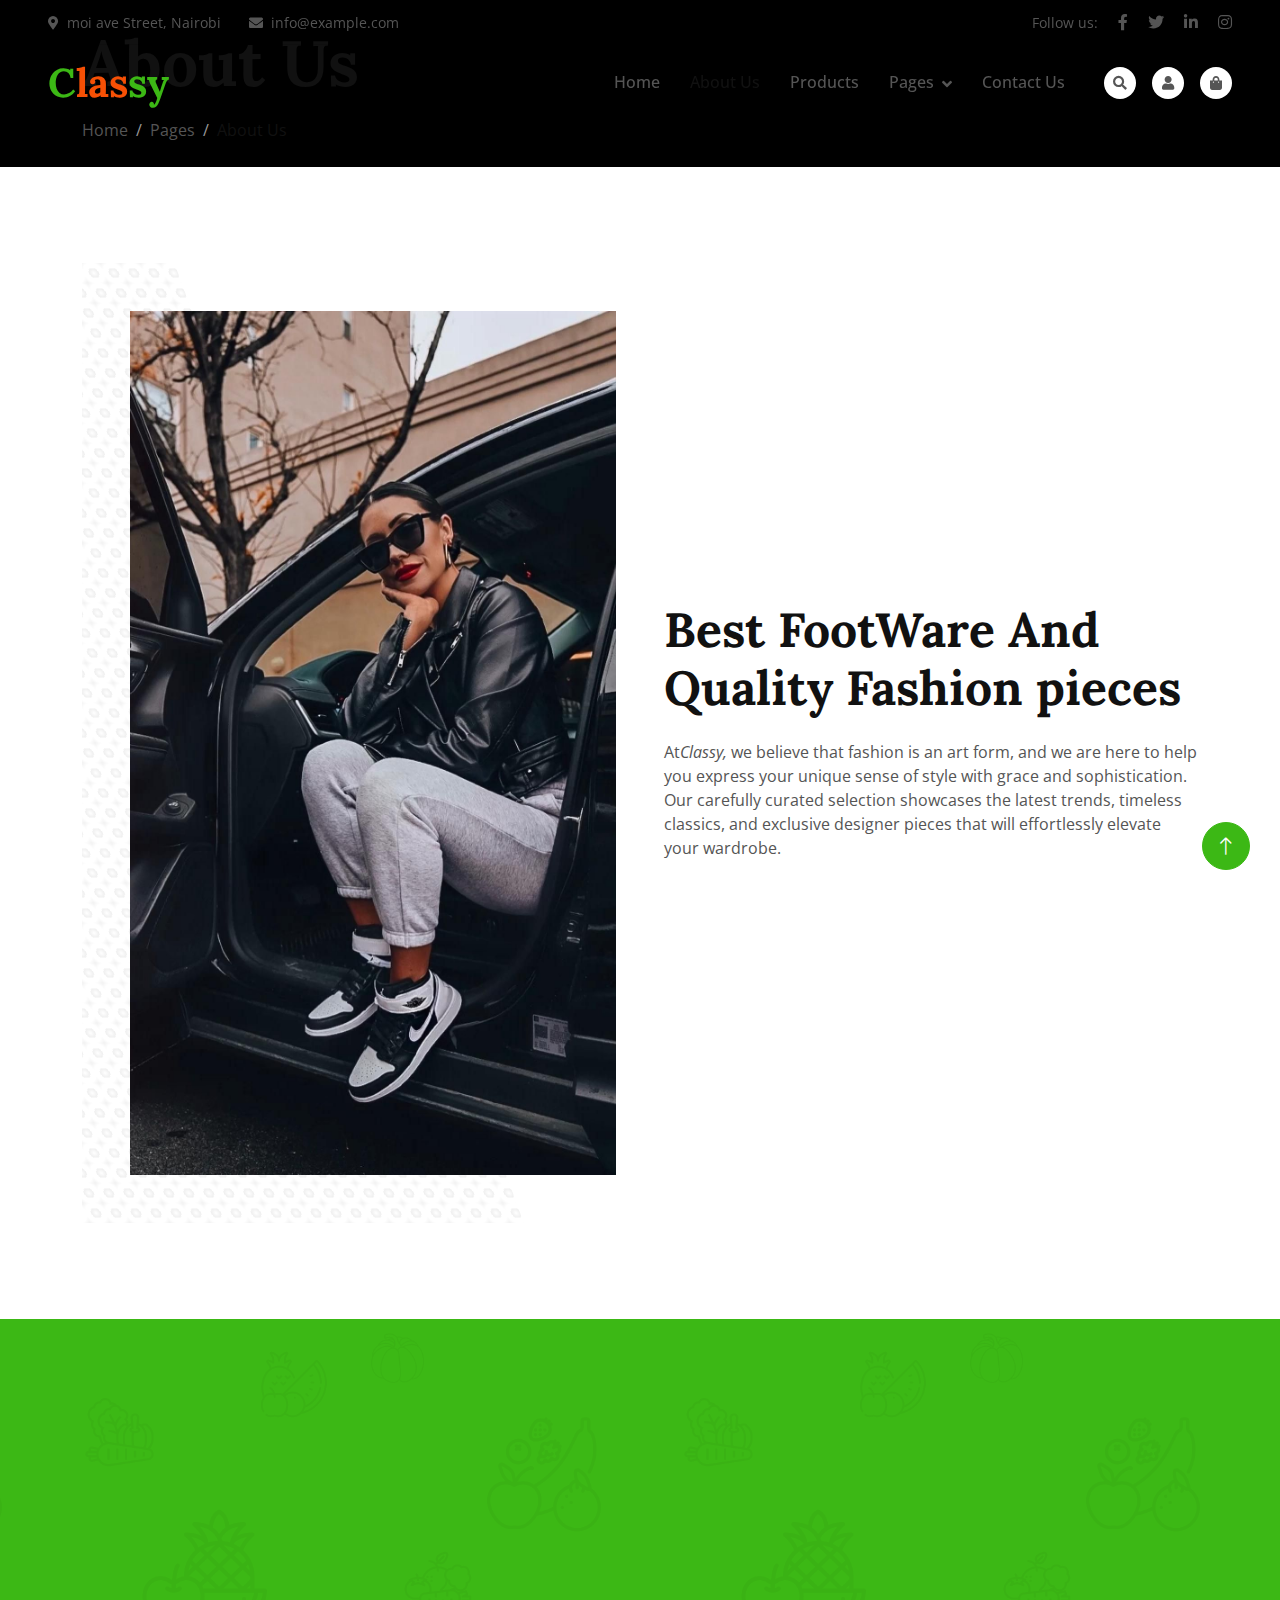
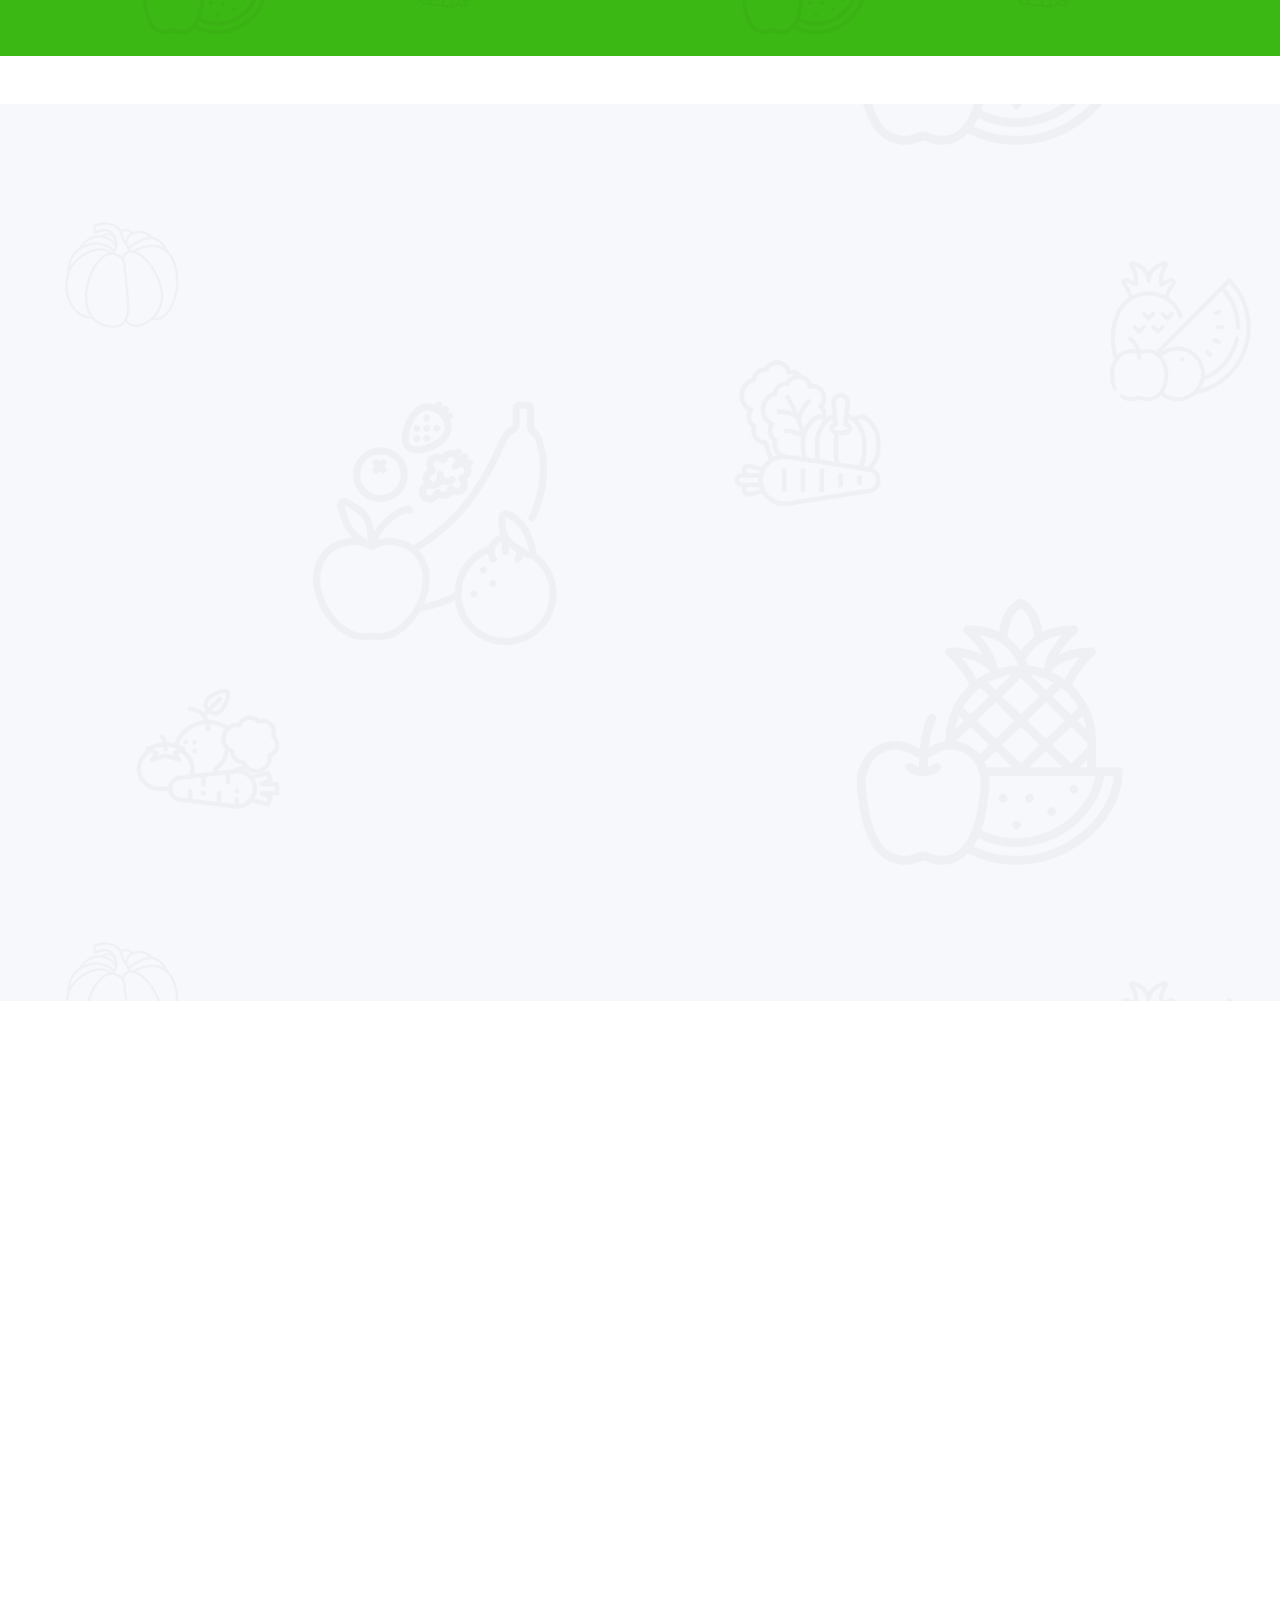
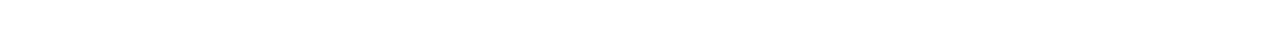
<file: about.html>
<!DOCTYPE html>
<html lang="en">

<head>
    <meta charset="utf-8">
    <title>CLASSY- Fashion Mall</title>
    <meta content="width=device-width, initial-scale=1.0" name="viewport">
    <meta content="" name="keywords">
    <meta content="" name="description">

    <!-- Favicon -->
    <link href="img/favicon.ico" rel="icon">

    <!-- Google Web Fonts -->
    <link rel="preconnect" href="https://fonts.googleapis.com">
    <link rel="preconnect" href="https://fonts.gstatic.com" crossorigin>
    <link href="https://fonts.googleapis.com/css2?family=Open+Sans:wght@400;500&family=Lora:wght@600;700&display=swap" rel="stylesheet"> 

    <!-- Icon Font Stylesheet -->
    <link href="https://cdnjs.cloudflare.com/ajax/libs/font-awesome/5.10.0/css/all.min.css" rel="stylesheet">
    <link href="https://cdn.jsdelivr.net/npm/bootstrap-icons@1.4.1/font/bootstrap-icons.css" rel="stylesheet">

    <!-- Libraries Stylesheet -->
    <link href="lib/animate/animate.min.css" rel="stylesheet">
    <link href="lib/owlcarousel/assets/owl.carousel.min.css" rel="stylesheet">

    <!-- Customized Bootstrap Stylesheet -->
    <link href="css/bootstrap.min.css" rel="stylesheet">

    <!-- Template Stylesheet -->
    <link href="css/style.css" rel="stylesheet">
</head>

<body>
    <!-- Spinner Start -->
    <div id="spinner" class="show bg-white position-fixed translate-middle w-100 vh-100 top-50 start-50 d-flex align-items-center justify-content-center">
        <div class="spinner-border text-primary" role="status"></div>
    </div>
    <!-- Spinner End -->


    <!-- Navbar Start -->
    <div class="container-fluid fixed-top px-0 wow fadeIn" data-wow-delay="0.1s">
        <div class="top-bar row gx-0 align-items-center d-none d-lg-flex">
            <div class="col-lg-6 px-5 text-start">
                <small><i class="fa fa-map-marker-alt me-2"></i>moi ave Street, Nairobi</small>
                <small class="ms-4"><i class="fa fa-envelope me-2"></i>info@example.com</small>
            </div>
            <div class="col-lg-6 px-5 text-end">
                <small>Follow us:</small>
                <a class="text-body ms-3" href=""><i class="fab fa-facebook-f"></i></a>
                <a class="text-body ms-3" href=""><i class="fab fa-twitter"></i></a>
                <a class="text-body ms-3" href=""><i class="fab fa-linkedin-in"></i></a>
                <a class="text-body ms-3" href=""><i class="fab fa-instagram"></i></a>
            </div>
        </div>

        <nav class="navbar navbar-expand-lg navbar-light py-lg-0 px-lg-5 wow fadeIn" data-wow-delay="0.1s">
            <a href="index.html" class="navbar-brand ms-4 ms-lg-0">
                <h1 class="fw-bold text-primary m-0">C<span class="text-secondary">las</span>sy</h1>
            </a>
            <button type="button" class="navbar-toggler me-4" data-bs-toggle="collapse" data-bs-target="#navbarCollapse">
                <span class="navbar-toggler-icon"></span>
            </button>
            <div class="collapse navbar-collapse" id="navbarCollapse">
                <div class="navbar-nav ms-auto p-4 p-lg-0">
                    <a href="index.html" class="nav-item nav-link">Home</a>
                    <a href="about.html" class="nav-item nav-link active">About Us</a>
                    <a href="product.html" class="nav-item nav-link">Products</a>
                    <div class="nav-item dropdown">
                        <a href="#" class="nav-link dropdown-toggle" data-bs-toggle="dropdown">Pages</a>
                        <div class="dropdown-menu m-0">
                            <a href="blog.html" class="dropdown-item">Blog Grid</a>
                            <a href="feature.html" class="dropdown-item">Our Features</a>
                            <a href="testimonial.html" class="dropdown-item">Testimonial</a>
                            <a href="404.html" class="dropdown-item">404 Page</a>
                        </div>
                    </div>
                    <a href="contact.html" class="nav-item nav-link">Contact Us</a>
                </div>
                <div class="d-none d-lg-flex ms-2">
                    <a class="btn-sm-square bg-white rounded-circle ms-3" href="">
                        <small class="fa fa-search text-body"></small>
                    </a>
                    <a class="btn-sm-square bg-white rounded-circle ms-3" href="">
                        <small class="fa fa-user text-body"></small>
                    </a>
                    <a class="btn-sm-square bg-white rounded-circle ms-3" href="">
                        <small class="fa fa-shopping-bag text-body"></small>
                    </a>
                </div>
            </div>
        </nav>
    </div>
    <!-- Navbar End -->


    <!-- Page Header Start -->
    <div class="container-fluid page-header mb-5 wow fadeIn" data-wow-delay="0.1s">
        <div class="container">
            <h1 class="display-3 mb-3 animated slideInDown">About Us</h1>
            <nav aria-label="breadcrumb animated slideInDown">
                <ol class="breadcrumb mb-0">
                    <li class="breadcrumb-item"><a class="text-body" href="#">Home</a></li>
                    <li class="breadcrumb-item"><a class="text-body" href="#">Pages</a></li>
                    <li class="breadcrumb-item text-dark active" aria-current="page">About Us</li>
                </ol>
            </nav>
        </div>
    </div>
    <!-- Page Header End -->


    <!-- About Start -->
    <div class="container-xxl py-5">
        <div class="container">
            <div class="row g-5 align-items-center">
                <div class="col-lg-6 wow fadeIn" data-wow-delay="0.1s">
                    <div class="about-img position-relative overflow-hidden p-5 pe-0">
                        <img class="img-fluid w-100" src="img/about.jpeg">
                    </div>
                </div>
                <div class="col-lg-6 wow fadeIn" data-wow-delay="0.5s">
                    <h1 class="display-5 mb-4">Best FootWare And Quality Fashion pieces</h1>
                    <p class="mb-4"> At<i >Classy,</i> we believe that fashion is an art form, and we are here to help you express your unique sense of style with grace and sophistication. Our carefully curated selection showcases the latest trends,
                         timeless classics, and exclusive designer pieces that will effortlessly elevate your wardrobe.</p>

                </div>
            </div>
        </div>
    </div>
    <!-- About End -->


    <!-- Firm Visit Start -->
    <div class="container-fluid bg-primary bg-icon mt-5 py-6">
        <div class="container">
            <div class="row g-5 align-items-center">
                <div class="col-md-7 wow fadeIn" data-wow-delay="0.1s">
                    <h1 class="display-5 text-white mb-3">Visit Our Firm</h1>
                    <p class="text-white mb-0">We understand that some customers prefer the tactile experience of shopping in a physical store.
                        <br> we are located in moi Ave Nairobi..</p>
                </div>
                <div class="col-md-5 text-md-end wow fadeIn" data-wow-delay="0.5s">
                    <a class="btn btn-lg btn-secondary rounded-pill py-3 px-5" href="">Visit Now</a>
                </div>
            </div>
        </div>
    </div>
    <!-- Firm Visit End -->


<!-- Feature Start -->
<div class="container-fluid bg-light bg-icon my-5 py-6">
    <div class="container">
        <div class="section-header text-center mx-auto mb-5 wow fadeInUp" data-wow-delay="0.1s" style="max-width: 500px;">
            <h1 class="display-5 mb-3">Our Features</h1>
            <p>We take pride in our products for Quality,Growth and ensure we make our fashion statements with unique personality </p>
        </div>
        <div class="row g-4">
            <div class="col-lg-4 col-md-6 wow fadeInUp" data-wow-delay="0.1s">
                <div class="bg-white text-center h-100 p-4 p-xl-5">
                    <img class="img-fluid mb-4" src="img/icon-1.png" alt="">
                    <h4 class="mb-3">Walk the Runway of Style</h4>
                    <p class="mb-4"> Our shoes are not just functional but also fashion-forward, enabling you to showcase your unique personality and make a fashionable statement..</p>

                    <a class="btn btn-outline-primary border-2 py-2 px-4 rounded-pill" href="">Read More</a>
                </div>
            </div>
            <div class="col-lg-4 col-md-6 wow fadeInUp" data-wow-delay="0.3s">
                <div class="bg-white text-center h-100 p-4 p-xl-5">
                    <img class="img-fluid mb-4" src="img/icon-2.png" alt="">
                    <h4 class="mb-3">Growth</h4>
                    <p class="mb-4">As a fashion-forward brand, we are committed 
                        to accompanying you on your journey of self-expression and style evolution.</p>
                    <a class="btn btn-outline-primary border-2 py-2 px-4 rounded-pill" href="product.html">Read More</a>
                </div>
            </div>
            <div class="col-lg-4 col-md-6 wow fadeInUp" data-wow-delay="0.5s">
                <div class="bg-white text-center h-100 p-4 p-xl-5">
                    <img class="img-fluid mb-4" src="img/icon-3.png" alt="">
                    <h4 class="mb-3">Solefully Stylish: Where Fashion Meets Footwear</h4>
                    <p class="mb-4">Step into Style, Step into Confidence.</p>
                    <a class="btn btn-outline-primary border-2 py-2 px-4 rounded-pill" href="product.html">Read More</a>
                </div>
            </div>
        </div>
    </div>
</div>
<!-- Feature End -->


    <!-- Footer Start -->
    
    <!-- Footer Start -->
    <div class="container-fluid bg-dark footer mt-5 pt-5 wow fadeIn" data-wow-delay="0.1s">
        <div class="container py-5">
            <div class="row g-5">
                <div class="col-lg-3 col-md-6">
                    <h1 class="fw-bold text-primary mb-4">C<span class="text-secondary">las</span>sy</h1>
                    <p>Welcome to our fashion shop's social media family! Engage with us on our various platforms to discover the hottest fashion trends,
                         behind-the-scenes glimpses, and exciting updates. Get ready to be inspired</p>
                    <div class="d-flex pt-2">
                        <a class="btn btn-square btn-outline-light rounded-circle me-1" href=""><i class="fab fa-twitter"></i></a>
                        <a class="btn btn-square btn-outline-light rounded-circle me-1" href=""><i class="fab fa-facebook-f"></i></a>
                        <a class="btn btn-square btn-outline-light rounded-circle me-1" href=""><i class="fab fa-youtube"></i></a>
                        <a class="btn btn-square btn-outline-light rounded-circle me-0" href=""><i class="fab fa-linkedin-in"></i></a>
                    </div>
                </div>
                <div class="col-lg-3 col-md-6">
                    <h4 class="text-light mb-4">Address</h4>
                    <p><i class="fa fa-map-marker-alt me-3"></i>moi ave Street, Nairobi</p>
                    <p><i class="fa fa-phone-alt me-3"></i>+254 345 67890</p>
                    <p><i class="fa fa-envelope me-3"></i>info@example.com</p>
                </div>
                <div class="col-lg-3 col-md-6">
                    <h4 class="text-light mb-4">Quick Links</h4>
                    <a class="btn btn-link" href="">About Us</a>
                    <a class="btn btn-link" href="">Contact Us</a>
                    <a class="btn btn-link" href="">Our Services</a>
                    <a class="btn btn-link" href="">Terms & Condition</a>
                    <a class="btn btn-link" href="">Support</a>
                </div>
                <div class="col-lg-3 col-md-6">
                    <h4 class="text-light mb-4">Newsletter</h4>
                    <p>Attention fashion lovers! [Keep up with the latest treands] readers can now discover the hottest fashion trends and must-have styles directly from our fashion shop. Get ready to indulge in captivating articles, expert insights, and exciting features that will keep you at the forefront of fashion</p>
                    <div class="position-relative mx-auto" style="max-width: 400px;">
                        <input class="form-control bg-transparent w-100 py-3 ps-4 pe-5" type="text" placeholder="Your email">
                        <button type="button" class="btn btn-primary py-2 position-absolute top-0 end-0 mt-2 me-2">SignUp</button>
                    </div>
                </div>
            </div>
        </div>
        <div class="container-fluid copyright">
            <div class="container">
                <div class="row">
                    <div class="col-md-6 text-center text-md-start mb-3 mb-md-0">
                        &copy; <a href="#">https://github/cursive/</a>, All Right Reserved.
                    </div>
                    <div class="col-md-6 text-center text-md-end">
                        <!--/*** This template is free as long as you keep the footer author’s credit link/attribution link/backlink. If you'd like to use the template without the footer author’s credit link/attribution link/backlink, you can purchase the Credit Removal License from "https://htmlcodex.com/credit-removal". Thank you for your support. ***/-->
                        Designed By <a href="https://htmlcodex.com">HTML,bootstrap,tailwindcss,javascript,scss and css</a>
                        <br>Distributed By: <a href="https://github/cursive" target="_blank">cursive</a>
                    </div>
                </div>
            </div>
        </div>
    </div>
    <!-- Footer End -->


    <!-- Back to Top -->
    <a href="#" class="btn btn-lg btn-primary btn-lg-square rounded-circle back-to-top"><i class="bi bi-arrow-up"></i></a>


    <!-- JavaScript Libraries -->
    <script src="https://code.jquery.com/jquery-3.4.1.min.js"></script>
    <script src="https://cdn.jsdelivr.net/npm/bootstrap@5.0.0/dist/js/bootstrap.bundle.min.js"></script>
    <script src="lib/wow/wow.min.js"></script>
    <script src="lib/easing/easing.min.js"></script>
    <script src="lib/waypoints/waypoints.min.js"></script>
    <script src="lib/owlcarousel/owl.carousel.min.js"></script>

    <!-- Template Javascript -->
    <script src="js/main.js"></script>
</body>

</html>
</file>
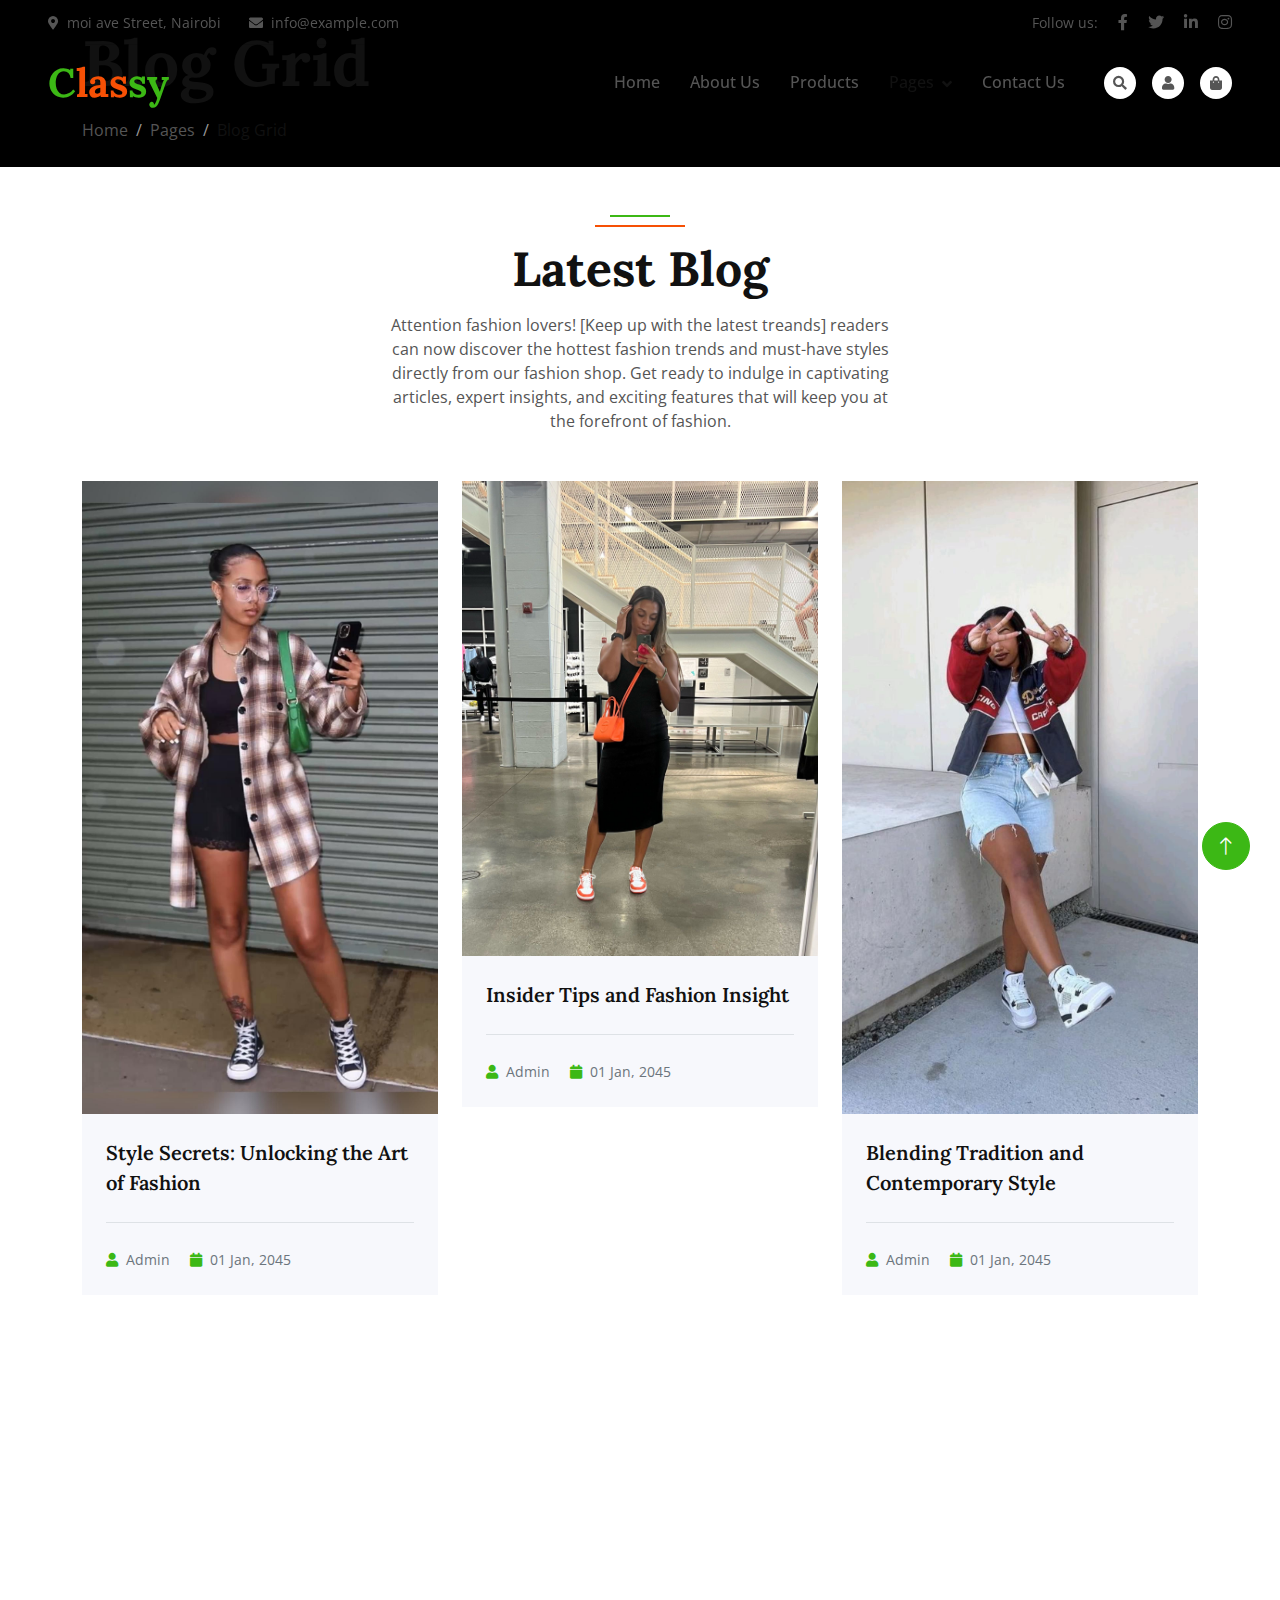
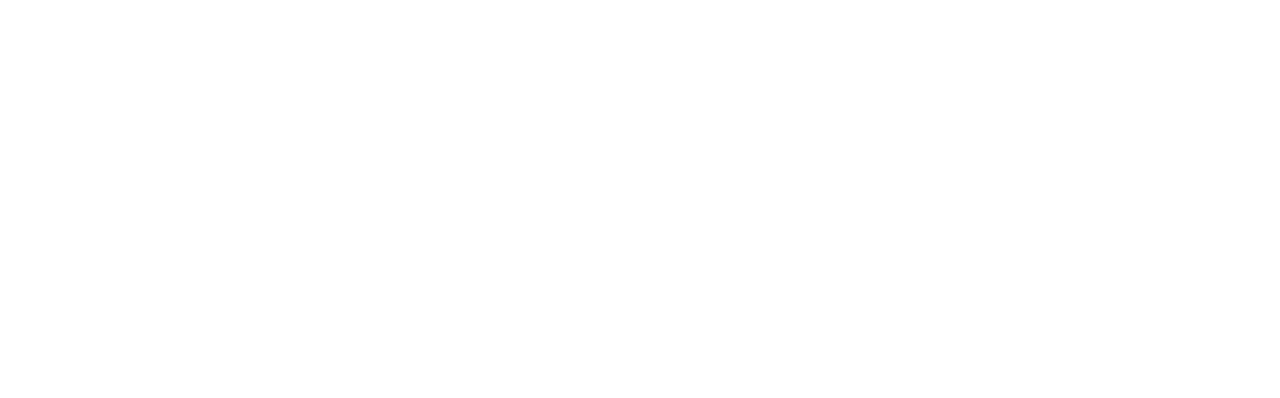
<file: blog.html>
<!DOCTYPE html>
<html lang="en">

<head>
    <meta charset="utf-8">
    <title>CLASSY- Fashion Mall</title>
    <meta content="width=device-width, initial-scale=1.0" name="viewport">
    <meta content="" name="keywords">
    <meta content="" name="description">

    <!-- Favicon -->
    <link href="img/favicon.ico" rel="icon">

    <!-- Google Web Fonts -->
    <link rel="preconnect" href="https://fonts.googleapis.com">
    <link rel="preconnect" href="https://fonts.gstatic.com" crossorigin>
    <link href="https://fonts.googleapis.com/css2?family=Open+Sans:wght@400;500&family=Lora:wght@600;700&display=swap" rel="stylesheet"> 

    <!-- Icon Font Stylesheet -->
    <link href="https://cdnjs.cloudflare.com/ajax/libs/font-awesome/5.10.0/css/all.min.css" rel="stylesheet">
    <link href="https://cdn.jsdelivr.net/npm/bootstrap-icons@1.4.1/font/bootstrap-icons.css" rel="stylesheet">

    <!-- Libraries Stylesheet -->
    <link href="lib/animate/animate.min.css" rel="stylesheet">
    <link href="lib/owlcarousel/assets/owl.carousel.min.css" rel="stylesheet">

    <!-- Customized Bootstrap Stylesheet -->
    <link href="css/bootstrap.min.css" rel="stylesheet">

    <!-- Template Stylesheet -->
    <link href="css/style.css" rel="stylesheet">
</head>

<body>
    <!-- Spinner Start -->
    <div id="spinner" class="show bg-white position-fixed translate-middle w-100 vh-100 top-50 start-50 d-flex align-items-center justify-content-center">
        <div class="spinner-border text-primary" role="status"></div>
    </div>
    <!-- Spinner End -->


    <!-- Navbar Start -->
    <div class="container-fluid fixed-top px-0 wow fadeIn" data-wow-delay="0.1s">
        <div class="top-bar row gx-0 align-items-center d-none d-lg-flex">
            <div class="col-lg-6 px-5 text-start">
                <small><i class="fa fa-map-marker-alt me-2"></i>moi ave Street, Nairobi</small>
                <small class="ms-4"><i class="fa fa-envelope me-2"></i>info@example.com</small>
            </div>
            <div class="col-lg-6 px-5 text-end">
                <small>Follow us:</small>
                <a class="text-body ms-3" href=""><i class="fab fa-facebook-f"></i></a>
                <a class="text-body ms-3" href=""><i class="fab fa-twitter"></i></a>
                <a class="text-body ms-3" href=""><i class="fab fa-linkedin-in"></i></a>
                <a class="text-body ms-3" href=""><i class="fab fa-instagram"></i></a>
            </div>
        </div>

        <nav class="navbar navbar-expand-lg navbar-light py-lg-0 px-lg-5 wow fadeIn" data-wow-delay="0.1s">
            <a href="index.html" class="navbar-brand ms-4 ms-lg-0">
                <h1 class="fw-bold text-primary m-0">C<span class="text-secondary">las</span>sy</h1>
            </a>
            <button type="button" class="navbar-toggler me-4" data-bs-toggle="collapse" data-bs-target="#navbarCollapse">
                <span class="navbar-toggler-icon"></span>
            </button>
            <div class="collapse navbar-collapse" id="navbarCollapse">
                <div class="navbar-nav ms-auto p-4 p-lg-0">
                    <a href="index.html" class="nav-item nav-link">Home</a>
                    <a href="about.html" class="nav-item nav-link">About Us</a>
                    <a href="product.html" class="nav-item nav-link">Products</a>
                    <div class="nav-item dropdown">
                        <a href="#" class="nav-link dropdown-toggle active" data-bs-toggle="dropdown">Pages</a>
                        <div class="dropdown-menu m-0">
                            <a href="blog.html" class="dropdown-item active">Blog Grid</a>
                            <a href="feature.html" class="dropdown-item">Our Features</a>
                            <a href="testimonial.html" class="dropdown-item">Testimonial</a>
                            <a href="404.html" class="dropdown-item">404 Page</a>
                        </div>
                    </div>
                    <a href="contact.html" class="nav-item nav-link">Contact Us</a>
                </div>
                <div class="d-none d-lg-flex ms-2">
                    <a class="btn-sm-square bg-white rounded-circle ms-3" href="">
                        <small class="fa fa-search text-body"></small>
                    </a>
                    <a class="btn-sm-square bg-white rounded-circle ms-3" href="">
                        <small class="fa fa-user text-body"></small>
                    </a>
                    <a class="btn-sm-square bg-white rounded-circle ms-3" href="">
                        <small class="fa fa-shopping-bag text-body"></small>
                    </a>
                </div>
            </div>
        </nav>
    </div>
    <!-- Navbar End -->


    <!-- Page Header Start -->
    <div class="container-fluid page-header wow fadeIn" data-wow-delay="0.1s">
        <div class="container">
            <h1 class="display-3 mb-3 animated slideInDown">Blog Grid</h1>
            <nav aria-label="breadcrumb animated slideInDown">
                <ol class="breadcrumb mb-0">
                    <li class="breadcrumb-item"><a class="text-body" href="#">Home</a></li>
                    <li class="breadcrumb-item"><a class="text-body" href="#">Pages</a></li>
                    <li class="breadcrumb-item text-dark active" aria-current="page">Blog Grid</li>
                </ol>
            </nav>
        </div>
    </div>
    <!-- Page Header End -->

<!-- Blog Start -->
<div class="container-xxl py-5">
    <div class="container">
        <div class="section-header text-center mx-auto mb-5 wow fadeInUp" data-wow-delay="0.1s" style="max-width: 500px;">
            <h1 class="display-5 mb-3">Latest Blog</h1>
            <p>Attention fashion lovers! [Keep up with the latest treands] readers can now discover the hottest fashion trends and must-have styles directly from our fashion shop. Get ready to indulge in captivating articles,
                 expert insights, and exciting features that will keep you at the forefront of fashion.</p>
        </div>
        <div class="row g-4">
            <div class="col-lg-4 col-md-6 wow fadeInUp" data-wow-delay="0.1s">
                <img class="img-fluid" src="img/blog-1.jpeg" alt="">
                <div class="bg-light p-4">
                    <a class="d-block h5 lh-base mb-4" href="">Style Secrets: Unlocking the Art of Fashion</a>
                    <div class="text-muted border-top pt-4">
                        <small class="me-3"><i class="fa fa-user text-primary me-2"></i>Admin</small>
                        <small class="me-3"><i class="fa fa-calendar text-primary me-2"></i>01 Jan, 2045</small>
                    </div>
                </div>
            </div>
            <div class="col-lg-4 col-md-6 wow fadeInUp" data-wow-delay="0.3s">
                <img class="img-fluid" src="img/blog-3.jpeg" alt="">
                <div class="bg-light p-4">
                    <a class="d-block h5 lh-base mb-4" href="">Insider Tips and Fashion Insight</a>
                    <div class="text-muted border-top pt-4">
                        <small class="me-3"><i class="fa fa-user text-primary me-2"></i>Admin</small>
                        <small class="me-3"><i class="fa fa-calendar text-primary me-2"></i>01 Jan, 2045</small>
                    </div>
                </div>
            </div>
            <div class="col-lg-4 col-md-6 wow fadeInUp" data-wow-delay="0.5s">
                <img class="img-fluid" src="img/blog-4.jpeg" alt="">
                <div class="bg-light p-4">
                    <a class="d-block h5 lh-base mb-4" href="">Blending Tradition and Contemporary Style</a>
                    <div class="text-muted border-top pt-4">
                        <small class="me-3"><i class="fa fa-user text-primary me-2"></i>Admin</small>
                        <small class="me-3"><i class="fa fa-calendar text-primary me-2"></i>01 Jan, 2045</small>
                    </div>
                </div>
            </div>
        </div>
    </div>
</div>
<!-- Blog End -->

 <!-- Footer Start -->
 <div class="container-fluid bg-dark footer mt-5 pt-5 wow fadeIn" data-wow-delay="0.1s">
    <div class="container py-5">
        <div class="row g-5">
            <div class="col-lg-3 col-md-6">
                <h1 class="fw-bold text-primary mb-4">C<span class="text-secondary">las</span>sy</h1>
                <p>Welcome to our fashion shop's social media family! Engage with us on our various platforms to discover the hottest fashion trends,
                     behind-the-scenes glimpses, and exciting updates. Get ready to be inspired</p>
                <div class="d-flex pt-2">
                    <a class="btn btn-square btn-outline-light rounded-circle me-1" href=""><i class="fab fa-twitter"></i></a>
                    <a class="btn btn-square btn-outline-light rounded-circle me-1" href=""><i class="fab fa-facebook-f"></i></a>
                    <a class="btn btn-square btn-outline-light rounded-circle me-1" href=""><i class="fab fa-youtube"></i></a>
                    <a class="btn btn-square btn-outline-light rounded-circle me-0" href=""><i class="fab fa-linkedin-in"></i></a>
                </div>
            </div>
            <div class="col-lg-3 col-md-6">
                <h4 class="text-light mb-4">Address</h4>
                <p><i class="fa fa-map-marker-alt me-3"></i>moi ave Street, Nairobi</p>
                <p><i class="fa fa-phone-alt me-3"></i>+254 345 67890</p>
                <p><i class="fa fa-envelope me-3"></i>info@example.com</p>
            </div>
            <div class="col-lg-3 col-md-6">
                <h4 class="text-light mb-4">Quick Links</h4>
                <a class="btn btn-link" href="">About Us</a>
                <a class="btn btn-link" href="">Contact Us</a>
                <a class="btn btn-link" href="">Our Services</a>
                <a class="btn btn-link" href="">Terms & Condition</a>
                <a class="btn btn-link" href="">Support</a>
            </div>
            <div class="col-lg-3 col-md-6">
                <h4 class="text-light mb-4">Newsletter</h4>
                <p>Attention fashion lovers! [Keep up with the latest treands] readers can now discover the hottest fashion trends and must-have styles directly from our fashion shop. Get ready to indulge in captivating articles, expert insights, and exciting features that will keep you at the forefront of fashion</p>
                <div class="position-relative mx-auto" style="max-width: 400px;">
                    <input class="form-control bg-transparent w-100 py-3 ps-4 pe-5" type="text" placeholder="Your email">
                    <button type="button" class="btn btn-primary py-2 position-absolute top-0 end-0 mt-2 me-2">SignUp</button>
                </div>
            </div>
        </div>
    </div>
    <div class="container-fluid copyright">
        <div class="container">
            <div class="row">
                <div class="col-md-6 text-center text-md-start mb-3 mb-md-0">
                    &copy; <a href="#">https://github/cursive/</a>, All Right Reserved.
                </div>
                <div class="col-md-6 text-center text-md-end">
                    <!--/*** This template is free as long as you keep the footer author’s credit link/attribution link/backlink. If you'd like to use the template without the footer author’s credit link/attribution link/backlink, you can purchase the Credit Removal License from "https://htmlcodex.com/credit-removal". Thank you for your support. ***/-->
                    Designed By <a href="https://htmlcodex.com">HTML,bootstrap,tailwindcss,javascript,scss and css</a>
                    <br>Distributed By: <a href="https://github/cursive" target="_blank">cursive</a>
                </div>
            </div>
        </div>
    </div>
</div>
<!-- Footer End -->


    <!-- Back to Top -->
    <a href="#" class="btn btn-lg btn-primary btn-lg-square rounded-circle back-to-top"><i class="bi bi-arrow-up"></i></a>


    <!-- JavaScript Libraries -->
    <script src="https://code.jquery.com/jquery-3.4.1.min.js"></script>
    <script src="https://cdn.jsdelivr.net/npm/bootstrap@5.0.0/dist/js/bootstrap.bundle.min.js"></script>
    <script src="lib/wow/wow.min.js"></script>
    <script src="lib/easing/easing.min.js"></script>
    <script src="lib/waypoints/waypoints.min.js"></script>
    <script src="lib/owlcarousel/owl.carousel.min.js"></script>

    <!-- Template Javascript -->
    <script src="js/main.js"></script>
</body>

</html>
</file>
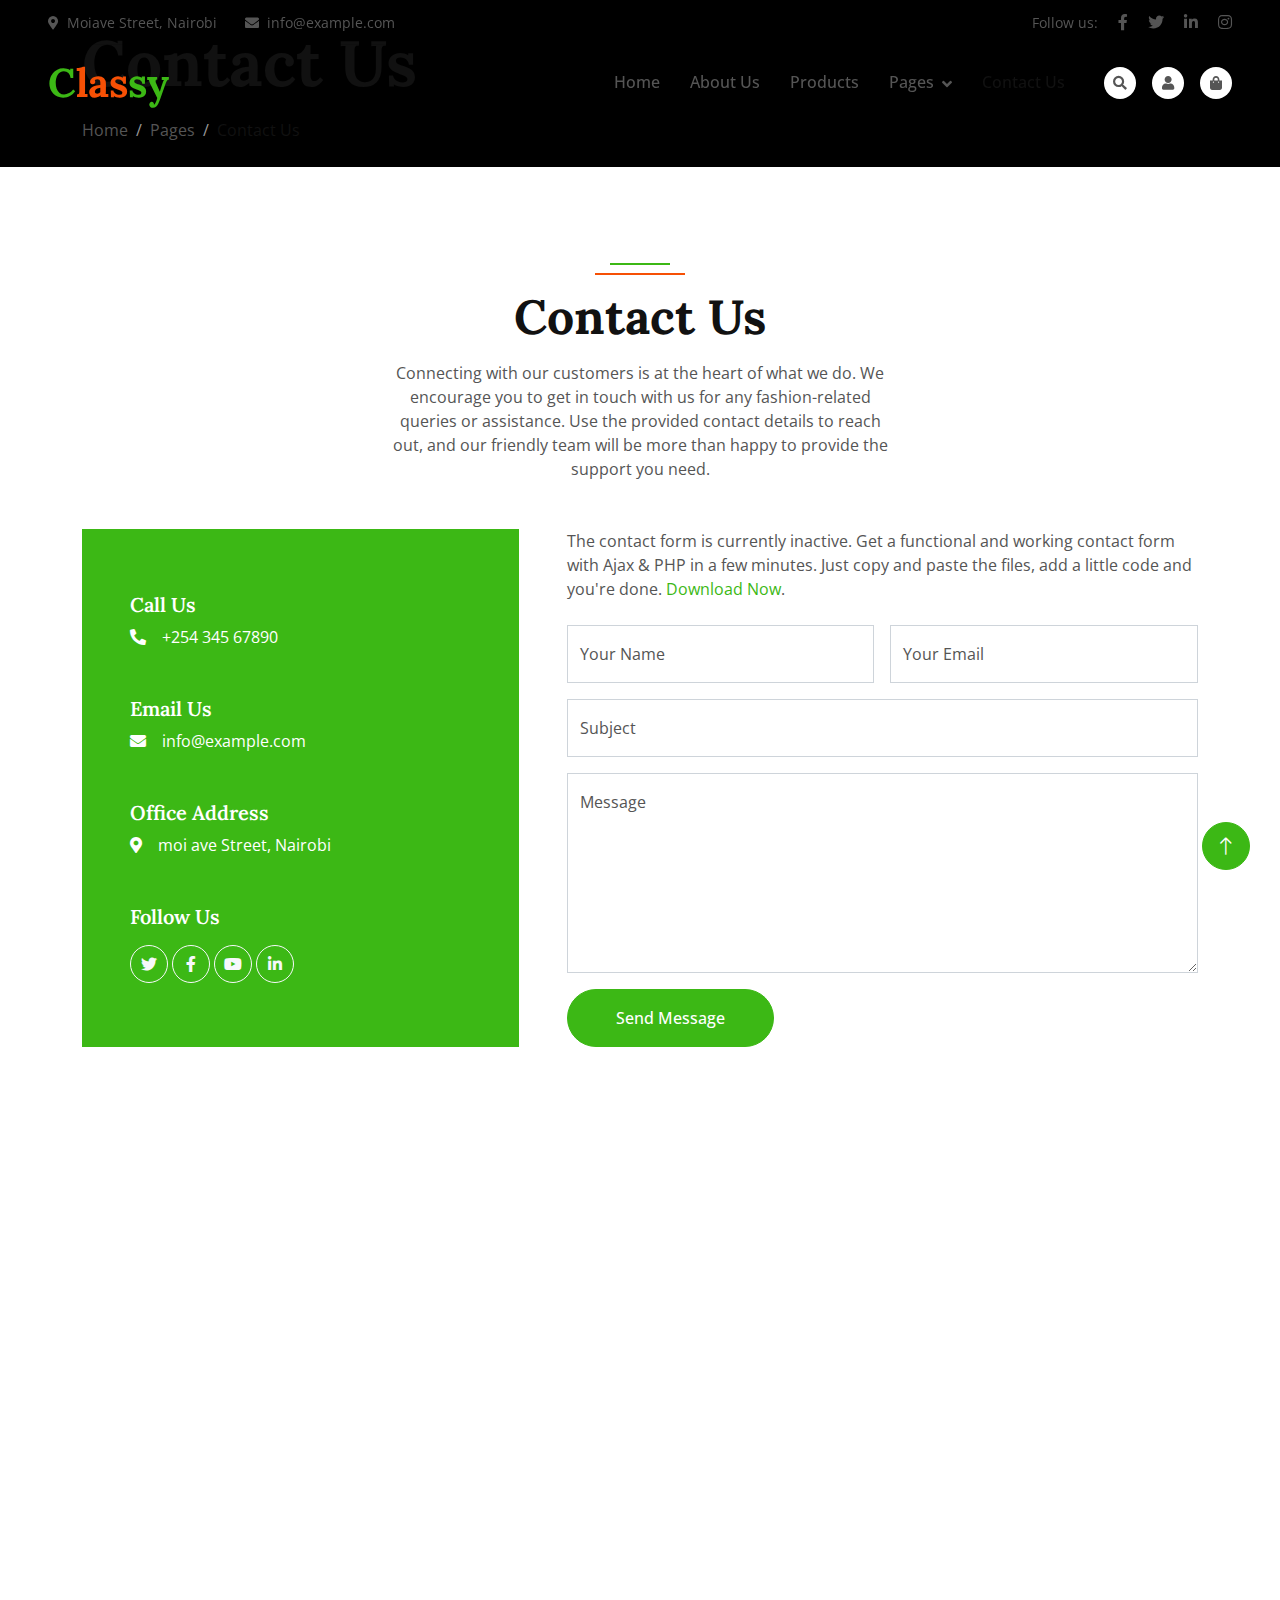
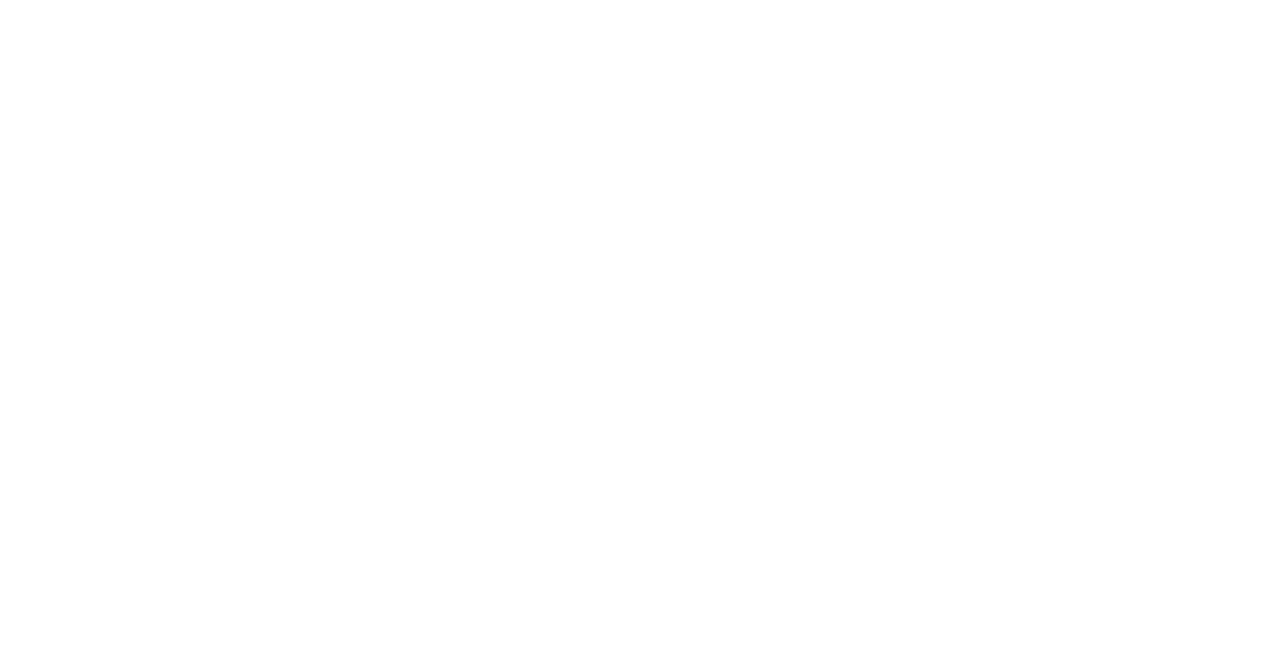
<file: contact.html>
<!DOCTYPE html>
<html lang="en">

<head>
    <meta charset="utf-8">
    <title>CLASSY- Fashion Mall</title>
    <meta content="width=device-width, initial-scale=1.0" name="viewport">
    <meta content="" name="keywords">
    <meta content="" name="description">

    <!-- Favicon -->
    <link href="img/favicon.ico" rel="icon">

    <!-- Google Web Fonts -->
    <link rel="preconnect" href="https://fonts.googleapis.com">
    <link rel="preconnect" href="https://fonts.gstatic.com" crossorigin>
    <link href="https://fonts.googleapis.com/css2?family=Open+Sans:wght@400;500&family=Lora:wght@600;700&display=swap" rel="stylesheet"> 

    <!-- Icon Font Stylesheet -->
    <link href="https://cdnjs.cloudflare.com/ajax/libs/font-awesome/5.10.0/css/all.min.css" rel="stylesheet">
    <link href="https://cdn.jsdelivr.net/npm/bootstrap-icons@1.4.1/font/bootstrap-icons.css" rel="stylesheet">

    <!-- Libraries Stylesheet -->
    <link href="lib/animate/animate.min.css" rel="stylesheet">
    <link href="lib/owlcarousel/assets/owl.carousel.min.css" rel="stylesheet">

    <!-- Customized Bootstrap Stylesheet -->
    <link href="css/bootstrap.min.css" rel="stylesheet">

    <!-- Template Stylesheet -->
    <link href="css/style.css" rel="stylesheet">
</head>

<body>
    <!-- Spinner Start -->
    <div id="spinner" class="show bg-white position-fixed translate-middle w-100 vh-100 top-50 start-50 d-flex align-items-center justify-content-center">
        <div class="spinner-border text-primary" role="status"></div>
    </div>
    <!-- Spinner End -->


    <!-- Navbar Start -->
    <div class="container-fluid fixed-top px-0 wow fadeIn" data-wow-delay="0.1s">
        <div class="top-bar row gx-0 align-items-center d-none d-lg-flex">
            <div class="col-lg-6 px-5 text-start">
                <small><i class="fa fa-map-marker-alt me-2"></i>Moiave Street, Nairobi</small>
                <small class="ms-4"><i class="fa fa-envelope me-2"></i>info@example.com</small>
            </div>
            <div class="col-lg-6 px-5 text-end">
                <small>Follow us:</small>
                <a class="text-body ms-3" href=""><i class="fab fa-facebook-f"></i></a>
                <a class="text-body ms-3" href=""><i class="fab fa-twitter"></i></a>
                <a class="text-body ms-3" href=""><i class="fab fa-linkedin-in"></i></a>
                <a class="text-body ms-3" href=""><i class="fab fa-instagram"></i></a>
            </div>
        </div>

        <nav class="navbar navbar-expand-lg navbar-light py-lg-0 px-lg-5 wow fadeIn" data-wow-delay="0.1s">
            <a href="index.html" class="navbar-brand ms-4 ms-lg-0">
                <h1 class="fw-bold text-primary m-0">C<span class="text-secondary">las</span>sy</h1>
            </a>
            <button type="button" class="navbar-toggler me-4" data-bs-toggle="collapse" data-bs-target="#navbarCollapse">
                <span class="navbar-toggler-icon"></span>
            </button>
            <div class="collapse navbar-collapse" id="navbarCollapse">
                <div class="navbar-nav ms-auto p-4 p-lg-0">
                    <a href="index.html" class="nav-item nav-link">Home</a>
                    <a href="about.html" class="nav-item nav-link">About Us</a>
                    <a href="product.html" class="nav-item nav-link">Products</a>
                    <div class="nav-item dropdown">
                        <a href="#" class="nav-link dropdown-toggle" data-bs-toggle="dropdown">Pages</a>
                        <div class="dropdown-menu m-0">
                            <a href="blog.html" class="dropdown-item">Blog Grid</a>
                            <a href="feature.html" class="dropdown-item">Our Features</a>
                            <a href="testimonial.html" class="dropdown-item">Testimonial</a>
                            <a href="404.html" class="dropdown-item">404 Page</a>
                        </div>
                    </div>
                    <a href="contact.html" class="nav-item nav-link active">Contact Us</a>
                </div>
                <div class="d-none d-lg-flex ms-2">
                    <a class="btn-sm-square bg-white rounded-circle ms-3" href="">
                        <small class="fa fa-search text-body"></small>
                    </a>
                    <a class="btn-sm-square bg-white rounded-circle ms-3" href="">
                        <small class="fa fa-user text-body"></small>
                    </a>
                    <a class="btn-sm-square bg-white rounded-circle ms-3" href="">
                        <small class="fa fa-shopping-bag text-body"></small>
                    </a>
                </div>
            </div>
        </nav>
    </div>
    <!-- Navbar End -->


    <!-- Page Header Start -->
    <div class="container-fluid page-header wow fadeIn" data-wow-delay="0.1s">
        <div class="container">
            <h1 class="display-3 mb-3 animated slideInDown">Contact Us</h1>
            <nav aria-label="breadcrumb animated slideInDown">
                <ol class="breadcrumb mb-0">
                    <li class="breadcrumb-item"><a class="text-body" href="#">Home</a></li>
                    <li class="breadcrumb-item"><a class="text-body" href="#">Pages</a></li>
                    <li class="breadcrumb-item text-dark active" aria-current="page">Contact Us</li>
                </ol>
            </nav>
        </div>
    </div>
    <!-- Page Header End -->

    <!-- Contact Start -->
    <div class="container-xxl py-6">
        <div class="container">
            <div class="section-header text-center mx-auto mb-5 wow fadeInUp" data-wow-delay="0.1s" style="max-width: 500px;">
                <h1 class="display-5 mb-3">Contact Us</h1>
                <p>Connecting with our customers is at the heart of what we do. We encourage you to get in touch with us for any fashion-related queries or assistance. Use the provided contact
                     details to reach out, and our friendly team will be more than happy to provide the support you need.</p>
            </div>
            <div class="row g-5 justify-content-center">
                <div class="col-lg-5 col-md-12 wow fadeInUp" data-wow-delay="0.1s">
                    <div class="bg-primary text-white d-flex flex-column justify-content-center h-100 p-5">
                        <h5 class="text-white">Call Us</h5>
                        <p class="mb-5"><i class="fa fa-phone-alt me-3"></i>+254 345 67890</p>
                        <h5 class="text-white">Email Us</h5>
                        <p class="mb-5"><i class="fa fa-envelope me-3"></i>info@example.com</p>
                        <h5 class="text-white">Office Address</h5>
                        <p class="mb-5"><i class="fa fa-map-marker-alt me-3"></i>moi ave Street, Nairobi</p>
                        <h5 class="text-white">Follow Us</h5>
                        <div class="d-flex pt-2">
                            <a class="btn btn-square btn-outline-light rounded-circle me-1" href=""><i class="fab fa-twitter"></i></a>
                            <a class="btn btn-square btn-outline-light rounded-circle me-1" href=""><i class="fab fa-facebook-f"></i></a>
                            <a class="btn btn-square btn-outline-light rounded-circle me-1" href=""><i class="fab fa-youtube"></i></a>
                            <a class="btn btn-square btn-outline-light rounded-circle me-0" href=""><i class="fab fa-linkedin-in"></i></a>
                        </div>
                    </div>
                </div>
                <div class="col-lg-7 col-md-12 wow fadeInUp" data-wow-delay="0.5s">
                    <p class="mb-4">The contact form is currently inactive. Get a functional and working contact form with Ajax & PHP in a few minutes. Just copy and paste the files, add a little code and you're done. <a href="https://htmlcodex.com/contact-form">Download Now</a>.</p>
                    <form>
                        <div class="row g-3">
                            <div class="col-md-6">
                                <div class="form-floating">
                                    <input type="text" class="form-control" id="name" placeholder="Your Name">
                                    <label for="name">Your Name</label>
                                </div>
                            </div>
                            <div class="col-md-6">
                                <div class="form-floating">
                                    <input type="email" class="form-control" id="email" placeholder="Your Email">
                                    <label for="email">Your Email</label>
                                </div>
                            </div>
                            <div class="col-12">
                                <div class="form-floating">
                                    <input type="text" class="form-control" id="subject" placeholder="Subject">
                                    <label for="subject">Subject</label>
                                </div>
                            </div>
                            <div class="col-12">
                                <div class="form-floating">
                                    <textarea class="form-control" placeholder="Leave a message here" id="message" style="height: 200px"></textarea>
                                    <label for="message">Message</label>
                                </div>
                            </div>
                            <div class="col-12">
                                <button class="btn btn-primary rounded-pill py-3 px-5" type="submit">Send Message</button>
                            </div>
                        </div>
                    </form>
                </div>
            </div>
        </div>
    </div>
    <!-- Contact End -->


    <!-- Google Map Start -->
    <div class="container-xxl px-0 wow fadeIn" data-wow-delay="0.1s" style="margin-bottom: -6px;">
        <iframe class="w-100" style="height: 450px;"
            src="https://maps.google.com/maps?q=moi ave nairobi&t=&z=10&ie=UTF8&iwloc=&output=embed"
            frameborder="0" allowfullscreen="" aria-hidden="false" tabindex="0"></iframe>
    </div>
    <!-- Google Map End -->


 <!-- Footer Start -->
 <div class="container-fluid bg-dark footer mt-5 pt-5 wow fadeIn" data-wow-delay="0.1s">
    <div class="container py-5">
        <div class="row g-5">
            <div class="col-lg-3 col-md-6">
                <h1 class="fw-bold text-primary mb-4">C<span class="text-secondary">las</span>sy</h1>
                <p>Welcome to our fashion shop's social media family! Engage with us on our various platforms to discover the hottest fashion trends,
                     behind-the-scenes glimpses, and exciting updates. Get ready to be inspired</p>
                <div class="d-flex pt-2">
                    <a class="btn btn-square btn-outline-light rounded-circle me-1" href=""><i class="fab fa-twitter"></i></a>
                    <a class="btn btn-square btn-outline-light rounded-circle me-1" href=""><i class="fab fa-facebook-f"></i></a>
                    <a class="btn btn-square btn-outline-light rounded-circle me-1" href=""><i class="fab fa-youtube"></i></a>
                    <a class="btn btn-square btn-outline-light rounded-circle me-0" href=""><i class="fab fa-linkedin-in"></i></a>
                </div>
            </div>
            <div class="col-lg-3 col-md-6">
                <h4 class="text-light mb-4">Address</h4>
                <p><i class="fa fa-map-marker-alt me-3"></i>moi ave Street, Nairobi</p>
                <p><i class="fa fa-phone-alt me-3"></i>+254 345 67890</p>
                <p><i class="fa fa-envelope me-3"></i>info@example.com</p>
            </div>
            <div class="col-lg-3 col-md-6">
                <h4 class="text-light mb-4">Quick Links</h4>
                <a class="btn btn-link" href="">About Us</a>
                <a class="btn btn-link" href="">Contact Us</a>
                <a class="btn btn-link" href="">Our Services</a>
                <a class="btn btn-link" href="">Terms & Condition</a>
                <a class="btn btn-link" href="">Support</a>
            </div>
            <div class="col-lg-3 col-md-6">
                <h4 class="text-light mb-4">Newsletter</h4>
                <p>Attention fashion lovers! [Keep up with the latest treands] readers can now discover the hottest fashion trends and must-have styles directly from our fashion shop. Get ready to indulge in captivating articles, expert insights, and exciting features that will keep you at the forefront of fashion</p>
                <div class="position-relative mx-auto" style="max-width: 400px;">
                    <input class="form-control bg-transparent w-100 py-3 ps-4 pe-5" type="text" placeholder="Your email">
                    <button type="button" class="btn btn-primary py-2 position-absolute top-0 end-0 mt-2 me-2">SignUp</button>
                </div>
            </div>
        </div>
    </div>
    <div class="container-fluid copyright">
        <div class="container">
            <div class="row">
                <div class="col-md-6 text-center text-md-start mb-3 mb-md-0">
                    &copy; <a href="#">https://github/cursive/</a>, All Right Reserved.
                </div>
                <div class="col-md-6 text-center text-md-end">
                    <!--/*** This template is free as long as you keep the footer author’s credit link/attribution link/backlink. If you'd like to use the template without the footer author’s credit link/attribution link/backlink, you can purchase the Credit Removal License from "https://htmlcodex.com/credit-removal". Thank you for your support. ***/-->
                    Designed By <a href="https://htmlcodex.com">HTML,bootstrap,tailwindcss,javascript,scss and css</a>
                    <br>Distributed By: <a href="https://github/cursive" target="_blank">cursive</a>
                </div>
            </div>
        </div>
    </div>
</div>
<!-- Footer End -->


    <!-- Back to Top -->
    <a href="#" class="btn btn-lg btn-primary btn-lg-square rounded-circle back-to-top"><i class="bi bi-arrow-up"></i></a>


    <!-- JavaScript Libraries -->
    <script src="https://code.jquery.com/jquery-3.4.1.min.js"></script>
    <script src="https://cdn.jsdelivr.net/npm/bootstrap@5.0.0/dist/js/bootstrap.bundle.min.js"></script>
    <script src="lib/wow/wow.min.js"></script>
    <script src="lib/easing/easing.min.js"></script>
    <script src="lib/waypoints/waypoints.min.js"></script>
    <script src="lib/owlcarousel/owl.carousel.min.js"></script>

    <!-- Template Javascript -->
    <script src="js/main.js"></script>
</body>

</html>
</file>
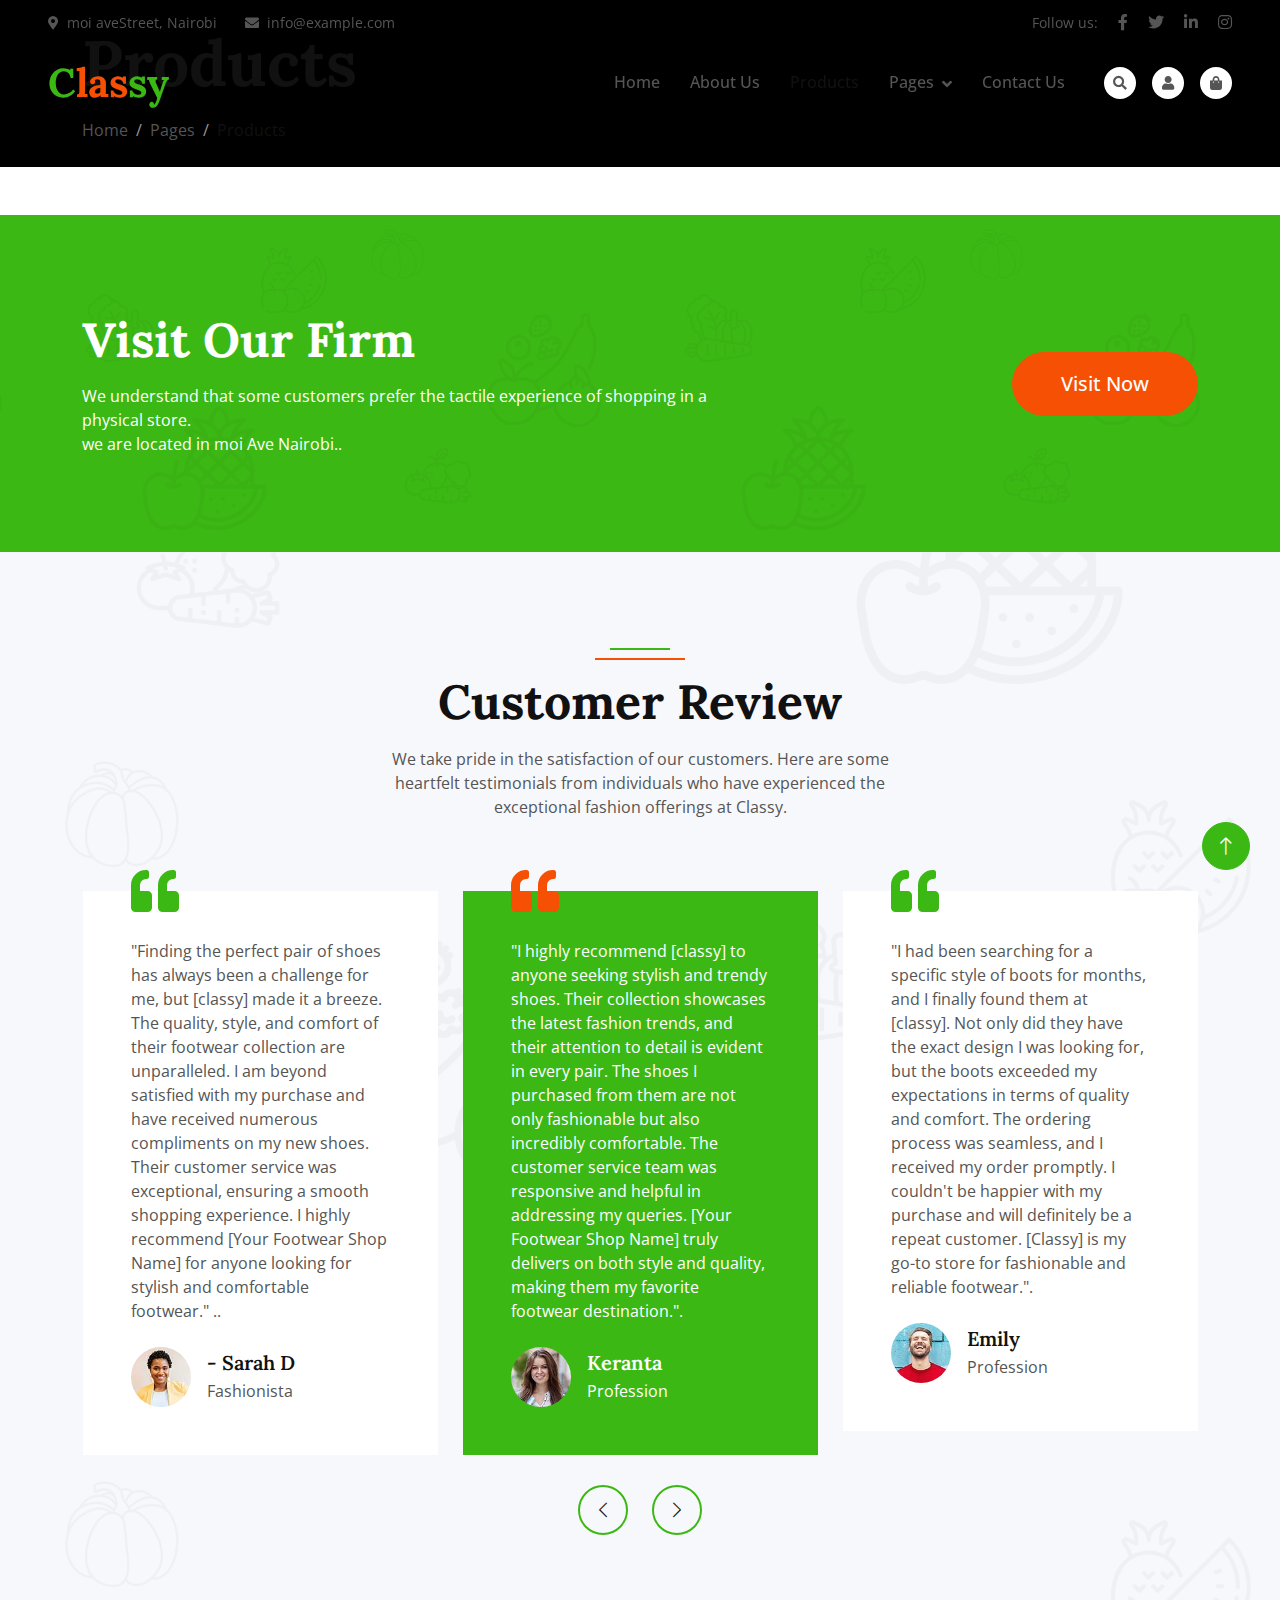
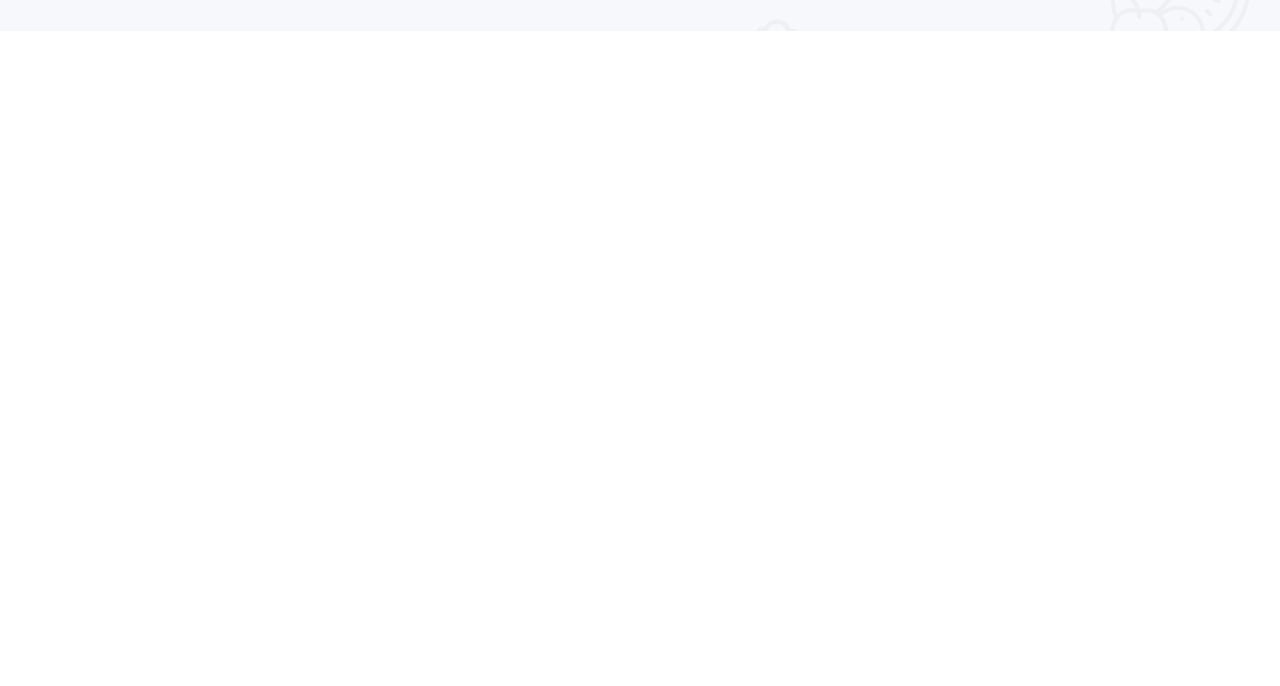
<file: delivery.html>
<!DOCTYPE html>
<html lang="en">

<head>
    <meta charset="utf-8">
    <title>CLASSY- Fashion Mall</title>
    <meta content="width=device-width, initial-scale=1.0" name="viewport">
    <meta content="" name="keywords">
    <meta content="" name="description">

    <!-- Favicon -->
    <link href="img/favicon.ico" rel="icon">

    <!-- Google Web Fonts -->
    <link rel="preconnect" href="https://fonts.googleapis.com">
    <link rel="preconnect" href="https://fonts.gstatic.com" crossorigin>
    <link href="https://fonts.googleapis.com/css2?family=Open+Sans:wght@400;500&family=Lora:wght@600;700&display=swap" rel="stylesheet"> 

    <!-- Icon Font Stylesheet -->
    <link href="https://cdnjs.cloudflare.com/ajax/libs/font-awesome/5.10.0/css/all.min.css" rel="stylesheet">
    <link href="https://cdn.jsdelivr.net/npm/bootstrap-icons@1.4.1/font/bootstrap-icons.css" rel="stylesheet">

    <!-- Libraries Stylesheet -->
    <link href="lib/animate/animate.min.css" rel="stylesheet">
    <link href="lib/owlcarousel/assets/owl.carousel.min.css" rel="stylesheet">

    <!-- Customized Bootstrap Stylesheet -->
    <link href="css/bootstrap.min.css" rel="stylesheet">

    <!-- Template Stylesheet -->
    <link href="css/style.css" rel="stylesheet">
</head>

<body>
    <!-- Spinner Start -->
    <div id="spinner" class="show bg-white position-fixed translate-middle w-100 vh-100 top-50 start-50 d-flex align-items-center justify-content-center">
        <div class="spinner-border text-primary" role="status"></div>
    </div>
    <!-- Spinner End -->


    <!-- Navbar Start -->
    <div class="container-fluid fixed-top px-0 wow fadeIn" data-wow-delay="0.1s">
        <div class="top-bar row gx-0 align-items-center d-none d-lg-flex">
            <div class="col-lg-6 px-5 text-start">
                <small><i class="fa fa-map-marker-alt me-2"></i>moi aveStreet, Nairobi</small>
                <small class="ms-4"><i class="fa fa-envelope me-2"></i>info@example.com</small>
            </div>
            <div class="col-lg-6 px-5 text-end">
                <small>Follow us:</small>
                <a class="text-body ms-3" href=""><i class="fab fa-facebook-f"></i></a>
                <a class="text-body ms-3" href=""><i class="fab fa-twitter"></i></a>
                <a class="text-body ms-3" href=""><i class="fab fa-linkedin-in"></i></a>
                <a class="text-body ms-3" href=""><i class="fab fa-instagram"></i></a>
            </div>
        </div>

        <nav class="navbar navbar-expand-lg navbar-light py-lg-0 px-lg-5 wow fadeIn" data-wow-delay="0.1s">
            <a href="index.html" class="navbar-brand ms-4 ms-lg-0">
                <h1 class="fw-bold text-primary m-0">C<span class="text-secondary">las</span>sy</h1>
            </a>
            <button type="button" class="navbar-toggler me-4" data-bs-toggle="collapse" data-bs-target="#navbarCollapse">
                <span class="navbar-toggler-icon"></span>
            </button>
            <div class="collapse navbar-collapse" id="navbarCollapse">
                <div class="navbar-nav ms-auto p-4 p-lg-0">
                    <a href="index.html" class="nav-item nav-link">Home</a>
                    <a href="about.html" class="nav-item nav-link">About Us</a>
                    <a href="product.html" class="nav-item nav-link active">Products</a>
                    <div class="nav-item dropdown">
                        <a href="#" class="nav-link dropdown-toggle" data-bs-toggle="dropdown">Pages</a>
                        <div class="dropdown-menu m-0">
                            <a href="blog.html" class="dropdown-item">Blog Grid</a>
                            <a href="feature.html" class="dropdown-item">Our Features</a>
                            <a href="testimonial.html" class="dropdown-item">Testimonial</a>
                            <a href="404.html" class="dropdown-item">404 Page</a>
                        </div>
                    </div>
                    <a href="contact.html" class="nav-item nav-link">Contact Us</a>
                </div>
                <div class="d-none d-lg-flex ms-2">
                    <a class="btn-sm-square bg-white rounded-circle ms-3" href="">
                        <small class="fa fa-search text-body"></small>
                    </a>
                    <a class="btn-sm-square bg-white rounded-circle ms-3" href="">
                        <small class="fa fa-user text-body"></small>
                    </a>
                    <a class="btn-sm-square bg-white rounded-circle ms-3" href="">
                        <small class="fa fa-shopping-bag text-body"></small>
                    </a>
                </div>
            </div>
        </nav>
    </div>
    <!-- Navbar End -->


    <!-- Page Header Start -->
    <div class="container-fluid page-header mb-5 wow fadeIn" data-wow-delay="0.1s">
        <div class="container">
            <h1 class="display-3 mb-3 animated slideInDown">Products</h1>
            <nav aria-label="breadcrumb animated slideInDown">
                <ol class="breadcrumb mb-0">
                    <li class="breadcrumb-item"><a class="text-body" href="#">Home</a></li>
                    <li class="breadcrumb-item"><a class="text-body" href="#">Pages</a></li>
                    <li class="breadcrumb-item text-dark active" aria-current="page">Products</li>
                </ol>
            </nav>
        </div>
    </div>
    <!-- Page Header End -->


   
   



<!-- Firm Visit Start -->
<div class="container-fluid bg-primary bg-icon mt-5 py-6">
    <div class="container">
        <div class="row g-5 align-items-center">
            <div class="col-md-7 wow fadeIn" data-wow-delay="0.1s">
                <h1 class="display-5 text-white mb-3">Visit Our Firm</h1>
                <p class="text-white mb-0">We understand that some customers prefer the tactile experience of shopping in a physical store.
                    <br> we are located in moi Ave Nairobi..</p>
            </div>
            <div class="col-md-5 text-md-end wow fadeIn" data-wow-delay="0.5s">
                <a class="btn btn-lg btn-secondary rounded-pill py-3 px-5" href="">Visit Now</a>
            </div>
        </div>
    </div>
</div>
<!-- Firm Visit End -->


    
    <!-- Testimonial Start -->
    <div class="container-fluid bg-light bg-icon py-6 mb-5">
        <div class="container">
            <div class="section-header text-center mx-auto mb-5 wow fadeInUp" data-wow-delay="0.1s" style="max-width: 500px;">
                <h1 class="display-5 mb-3">Customer Review</h1>
                <p>We take pride in the satisfaction of our customers. Here are some heartfelt testimonials from individuals who have experienced the exceptional fashion offerings at Classy.</p>
            </div>
            <div class="owl-carousel testimonial-carousel wow fadeInUp" data-wow-delay="0.1s">
                <div class="testimonial-item position-relative bg-white p-5 mt-4">
                    <i class="fa fa-quote-left fa-3x text-primary position-absolute top-0 start-0 mt-n4 ms-5"></i>
                    <p class="mb-4">"I highly recommend [classy] to anyone seeking stylish and trendy shoes. Their collection showcases the latest fashion trends, and their attention to detail is evident in every pair. The shoes I purchased from them are not only fashionable but also incredibly comfortable. The customer service team was responsive and helpful in addressing my queries. [Your Footwear Shop Name] truly delivers on both style and quality, making them my favorite footwear destination.".</p>
                    <div class="d-flex align-items-center">
                        <img class="flex-shrink-0 rounded-circle" src="img/testimonial-1.jpg" alt="">
                        <div class="ms-3">
                            <h5 class="mb-1">Keranta</h5>
                            <span>Profession</span>
                        </div>
                    </div>
                </div>
                <div class="testimonial-item position-relative bg-white p-5 mt-4">
                    <i class="fa fa-quote-left fa-3x text-primary position-absolute top-0 start-0 mt-n4 ms-5"></i>
                    <p class="mb-4">"I had been searching for a specific style of boots for months, and I finally found them at [classy]. Not only did they have the exact design I was looking for, but the boots exceeded my expectations in terms of quality and comfort. The ordering process was seamless, and I received my order promptly. I couldn't be happier with my purchase and will definitely be a repeat customer.
                         [Classy] is my go-to store for fashionable and reliable footwear.".</p>
                    <div class="d-flex align-items-center">
                        <img class="flex-shrink-0 rounded-circle" src="img/testimonial-2.jpg" alt="">
                        <div class="ms-3">
                            <h5 class="mb-1">Emily</h5>
                            <span>Profession</span>
                        </div>
                    </div>
                </div>
                <div class="testimonial-item position-relative bg-white p-5 mt-4">
                    <i class="fa fa-quote-left fa-3x text-primary position-absolute top-0 start-0 mt-n4 ms-5"></i>
                    <p class="mb-4">"I can't say enough good things about [classy]. The range of footwear options they offer is incredible. From casual sneakers to elegant heels, they have it all. The quality of their shoes is outstanding, and I love how comfortable they are to wear throughout the day. The website is user-friendly, making it easy to find the perfect pair. The shipping was fast, and the packaging was top-notch.
                         I'm a loyal customer now and wouldn't go anywhere else for my footwear needs.".</p>
                    <div class="d-flex align-items-center">
                        <img class="flex-shrink-0 rounded-circle" src="img/testimonial-3.jpg" alt="">
                        <div class="ms-3">
                            <h5 class="mb-1">-John K</h5>
                            <span>Profession</span>
                        </div>
                    </div>
                </div>
                <div class="testimonial-item position-relative bg-white p-5 mt-4">
                    <i class="fa fa-quote-left fa-3x text-primary position-absolute top-0 start-0 mt-n4 ms-5"></i>
                    <p class="mb-4">"Finding the perfect pair of shoes has always been a challenge for me, but [classy] made it a breeze. The quality, style, and comfort of their footwear collection are unparalleled. I am beyond satisfied with my purchase and have received numerous compliments on my new shoes. Their customer service was exceptional, ensuring a smooth shopping experience.
                         I highly recommend [Your Footwear Shop Name] for anyone looking for stylish and comfortable footwear." ..</p>
                    <div class="d-flex align-items-center">
                        <img class="flex-shrink-0 rounded-circle" src="img/testimonial-4.jpg" alt="">
                        <div class="ms-3">
                            <h5 class="mb-1">- Sarah D</h5>
                            <span>Fashionista</span>
                        </div>
                    </div>
                </div>
            </div>
        </div>
    </div>
    <!-- Testimonial End -->
   <!-- Footer Start -->
   <div class="container-fluid bg-dark footer mt-5 pt-5 wow fadeIn" data-wow-delay="0.1s">
    <div class="container py-5">
        <div class="row g-5">
            <div class="col-lg-3 col-md-6">
                <h1 class="fw-bold text-primary mb-4">C<span class="text-secondary">las</span>sy</h1>
                <p>Welcome to our fashion shop's social media family! Engage with us on our various platforms to discover the hottest fashion trends,
                     behind-the-scenes glimpses, and exciting updates. Get ready to be inspired</p>
                <div class="d-flex pt-2">
                    <a class="btn btn-square btn-outline-light rounded-circle me-1" href=""><i class="fab fa-twitter"></i></a>
                    <a class="btn btn-square btn-outline-light rounded-circle me-1" href=""><i class="fab fa-facebook-f"></i></a>
                    <a class="btn btn-square btn-outline-light rounded-circle me-1" href=""><i class="fab fa-youtube"></i></a>
                    <a class="btn btn-square btn-outline-light rounded-circle me-0" href=""><i class="fab fa-linkedin-in"></i></a>
                </div>
            </div>
            <div class="col-lg-3 col-md-6">
                <h4 class="text-light mb-4">Address</h4>
                <p><i class="fa fa-map-marker-alt me-3"></i>moi ave Street, Nairobi</p>
                <p><i class="fa fa-phone-alt me-3"></i>+254 345 67890</p>
                <p><i class="fa fa-envelope me-3"></i>info@example.com</p>
            </div>
            <div class="col-lg-3 col-md-6">
                <h4 class="text-light mb-4">Quick Links</h4>
                <a class="btn btn-link" href="">About Us</a>
                <a class="btn btn-link" href="">Contact Us</a>
                <a class="btn btn-link" href="">Our Services</a>
                <a class="btn btn-link" href="">Terms & Condition</a>
                <a class="btn btn-link" href="">Support</a>
            </div>
            <div class="col-lg-3 col-md-6">
                <h4 class="text-light mb-4">Newsletter</h4>
                <p>Attention fashion lovers! [Keep up with the latest treands] readers can now discover the hottest fashion trends and must-have styles directly from our fashion shop. Get ready to indulge in captivating articles, expert insights, and exciting features that will keep you at the forefront of fashion</p>
                <div class="position-relative mx-auto" style="max-width: 400px;">
                    <input class="form-control bg-transparent w-100 py-3 ps-4 pe-5" type="text" placeholder="Your email">
                    <button type="button" class="btn btn-primary py-2 position-absolute top-0 end-0 mt-2 me-2">SignUp</button>
                </div>
            </div>
        </div>
    </div>
    <div class="container-fluid copyright">
        <div class="container">
            <div class="row">
                <div class="col-md-6 text-center text-md-start mb-3 mb-md-0">
                    &copy; <a href="#">https://github/cursive/</a>, All Right Reserved.
                </div>
                <div class="col-md-6 text-center text-md-end">
                    <!--/*** This template is free as long as you keep the footer author’s credit link/attribution link/backlink. If you'd like to use the template without the footer author’s credit link/attribution link/backlink, you can purchase the Credit Removal License from "https://htmlcodex.com/credit-removal". Thank you for your support. ***/-->
                    Designed By <a href="https://htmlcodex.com">HTML,bootstrap,tailwindcss,javascript,scss and css</a>
                    <br>Distributed By: <a href="https://github/cursive" target="_blank">cursive</a>
                </div>
            </div>
        </div>
    </div>
</div>
<!-- Footer End -->


    <!-- Back to Top -->
    <a href="#" class="btn btn-lg btn-primary btn-lg-square rounded-circle back-to-top"><i class="bi bi-arrow-up"></i></a>


    <!-- JavaScript Libraries -->
    <script src="https://code.jquery.com/jquery-3.4.1.min.js"></script>
    <script src="https://cdn.jsdelivr.net/npm/bootstrap@5.0.0/dist/js/bootstrap.bundle.min.js"></script>
    <script src="lib/wow/wow.min.js"></script>
    <script src="lib/easing/easing.min.js"></script>
    <script src="lib/waypoints/waypoints.min.js"></script>
    <script src="lib/owlcarousel/owl.carousel.min.js"></script>

    <!-- Template Javascript -->
    <script src="js/main.js"></script>
</body>

</html>
</file>
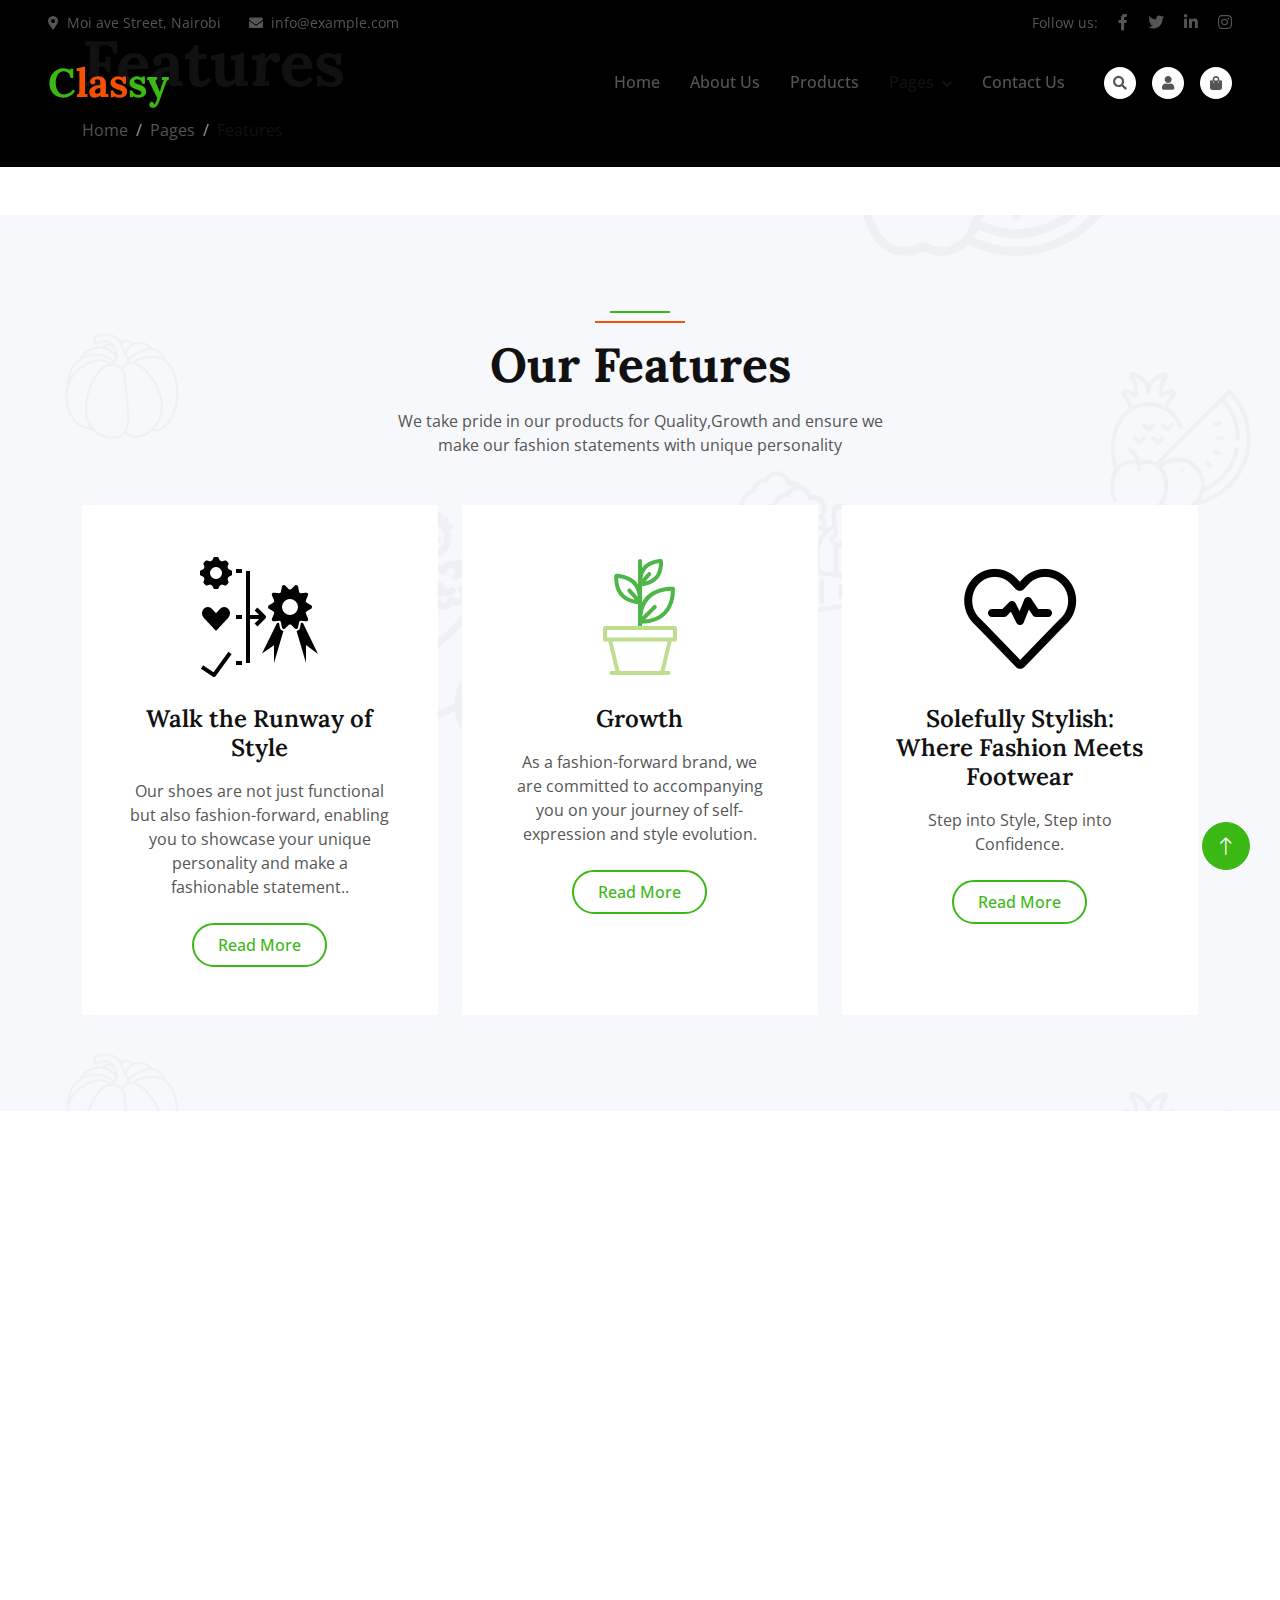
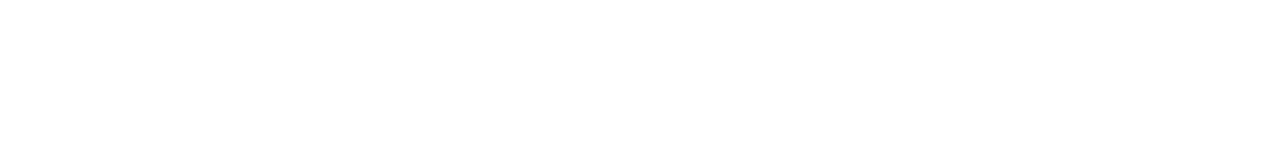
<file: feature.html>
<!DOCTYPE html>
<html lang="en">

<head>
    <meta charset="utf-8">
    <title>CLASSY- Fashion Mall</title>
    <meta content="width=device-width, initial-scale=1.0" name="viewport">
    <meta content="" name="keywords">
    <meta content="" name="description">

    <!-- Favicon -->
    <link href="img/favicon.ico" rel="icon">

    <!-- Google Web Fonts -->
    <link rel="preconnect" href="https://fonts.googleapis.com">
    <link rel="preconnect" href="https://fonts.gstatic.com" crossorigin>
    <link href="https://fonts.googleapis.com/css2?family=Open+Sans:wght@400;500&family=Lora:wght@600;700&display=swap" rel="stylesheet"> 

    <!-- Icon Font Stylesheet -->
    <link href="https://cdnjs.cloudflare.com/ajax/libs/font-awesome/5.10.0/css/all.min.css" rel="stylesheet">
    <link href="https://cdn.jsdelivr.net/npm/bootstrap-icons@1.4.1/font/bootstrap-icons.css" rel="stylesheet">

    <!-- Libraries Stylesheet -->
    <link href="lib/animate/animate.min.css" rel="stylesheet">
    <link href="lib/owlcarousel/assets/owl.carousel.min.css" rel="stylesheet">

    <!-- Customized Bootstrap Stylesheet -->
    <link href="css/bootstrap.min.css" rel="stylesheet">

    <!-- Template Stylesheet -->
    <link href="css/style.css" rel="stylesheet">
</head>

<body>
    <!-- Spinner Start -->
    <div id="spinner" class="show bg-white position-fixed translate-middle w-100 vh-100 top-50 start-50 d-flex align-items-center justify-content-center">
        <div class="spinner-border text-primary" role="status"></div>
    </div>
    <!-- Spinner End -->


    <!-- Navbar Start -->
    <div class="container-fluid fixed-top px-0 wow fadeIn" data-wow-delay="0.1s">
        <div class="top-bar row gx-0 align-items-center d-none d-lg-flex">
            <div class="col-lg-6 px-5 text-start">
                <small><i class="fa fa-map-marker-alt me-2"></i>Moi ave Street, Nairobi</small>
                <small class="ms-4"><i class="fa fa-envelope me-2"></i>info@example.com</small>
            </div>
            <div class="col-lg-6 px-5 text-end">
                <small>Follow us:</small>
                <a class="text-body ms-3" href=""><i class="fab fa-facebook-f"></i></a>
                <a class="text-body ms-3" href=""><i class="fab fa-twitter"></i></a>
                <a class="text-body ms-3" href=""><i class="fab fa-linkedin-in"></i></a>
                <a class="text-body ms-3" href=""><i class="fab fa-instagram"></i></a>
            </div>
        </div>

        <nav class="navbar navbar-expand-lg navbar-light py-lg-0 px-lg-5 wow fadeIn" data-wow-delay="0.1s">
            <a href="index.html" class="navbar-brand ms-4 ms-lg-0">
                <h1 class="fw-bold text-primary m-0">C<span class="text-secondary">las</span>sy</h1>
            </a>
            <button type="button" class="navbar-toggler me-4" data-bs-toggle="collapse" data-bs-target="#navbarCollapse">
                <span class="navbar-toggler-icon"></span>
            </button>
            <div class="collapse navbar-collapse" id="navbarCollapse">
                <div class="navbar-nav ms-auto p-4 p-lg-0">
                    <a href="index.html" class="nav-item nav-link">Home</a>
                    <a href="about.html" class="nav-item nav-link">About Us</a>
                    <a href="product.html" class="nav-item nav-link">Products</a>
                    <div class="nav-item dropdown">
                        <a href="#" class="nav-link dropdown-toggle active" data-bs-toggle="dropdown">Pages</a>
                        <div class="dropdown-menu m-0">
                            <a href="blog.html" class="dropdown-item">Blog Grid</a>
                            <a href="feature.html" class="dropdown-item active">Our Features</a>
                            <a href="testimonial.html" class="dropdown-item">Testimonial</a>
                            <a href="404.html" class="dropdown-item">404 Page</a>
                        </div>
                    </div>
                    <a href="contact.html" class="nav-item nav-link">Contact Us</a>
                </div>
                <div class="d-none d-lg-flex ms-2">
                    <a class="btn-sm-square bg-white rounded-circle ms-3" href="">
                        <small class="fa fa-search text-body"></small>
                    </a>
                    <a class="btn-sm-square bg-white rounded-circle ms-3" href="">
                        <small class="fa fa-user text-body"></small>
                    </a>
                    <a class="btn-sm-square bg-white rounded-circle ms-3" href="">
                        <small class="fa fa-shopping-bag text-body"></small>
                    </a>
                </div>
            </div>
        </nav>
    </div>
    <!-- Navbar End -->


    <!-- Page Header Start -->
    <div class="container-fluid page-header wow fadeIn" data-wow-delay="0.1s">
        <div class="container">
            <h1 class="display-3 mb-3 animated slideInDown">Features</h1>
            <nav aria-label="breadcrumb animated slideInDown">
                <ol class="breadcrumb mb-0">
                    <li class="breadcrumb-item"><a class="text-body" href="#">Home</a></li>
                    <li class="breadcrumb-item"><a class="text-body" href="#">Pages</a></li>
                    <li class="breadcrumb-item text-dark active" aria-current="page">Features</li>
                </ol>
            </nav>
        </div>
    </div>
    <!-- Page Header End -->

 <!-- Feature Start -->
 <div class="container-fluid bg-light bg-icon my-5 py-6">
    <div class="container">
        <div class="section-header text-center mx-auto mb-5 wow fadeInUp" data-wow-delay="0.1s" style="max-width: 500px;">
            <h1 class="display-5 mb-3">Our Features</h1>
            <p>We take pride in our products for Quality,Growth and ensure we make our fashion statements with unique personality </p>
        </div>
        <div class="row g-4">
            <div class="col-lg-4 col-md-6 wow fadeInUp" data-wow-delay="0.1s">
                <div class="bg-white text-center h-100 p-4 p-xl-5">
                    <img class="img-fluid mb-4" src="img/icon-1.png" alt="">
                    <h4 class="mb-3">Walk the Runway of Style</h4>
                    <p class="mb-4"> Our shoes are not just functional but also fashion-forward, enabling you to showcase your unique personality and make a fashionable statement..</p>

                    <a class="btn btn-outline-primary border-2 py-2 px-4 rounded-pill" href="">Read More</a>
                </div>
            </div>
            <div class="col-lg-4 col-md-6 wow fadeInUp" data-wow-delay="0.3s">
                <div class="bg-white text-center h-100 p-4 p-xl-5">
                    <img class="img-fluid mb-4" src="img/icon-2.png" alt="">
                    <h4 class="mb-3">Growth</h4>
                    <p class="mb-4">As a fashion-forward brand, we are committed 
                        to accompanying you on your journey of self-expression and style evolution.</p>
                    <a class="btn btn-outline-primary border-2 py-2 px-4 rounded-pill" href="product.html">Read More</a>
                </div>
            </div>
            <div class="col-lg-4 col-md-6 wow fadeInUp" data-wow-delay="0.5s">
                <div class="bg-white text-center h-100 p-4 p-xl-5">
                    <img class="img-fluid mb-4" src="img/icon-3.png" alt="">
                    <h4 class="mb-3">Solefully Stylish: Where Fashion Meets Footwear</h4>
                    <p class="mb-4">Step into Style, Step into Confidence.</p>
                    <a class="btn btn-outline-primary border-2 py-2 px-4 rounded-pill" href="product.html">Read More</a>
                </div>
            </div>
        </div>
    </div>
</div>
<!-- Feature End -->


   <!-- Footer Start -->
   <div class="container-fluid bg-dark footer mt-5 pt-5 wow fadeIn" data-wow-delay="0.1s">
    <div class="container py-5">
        <div class="row g-5">
            <div class="col-lg-3 col-md-6">
                <h1 class="fw-bold text-primary mb-4">C<span class="text-secondary">las</span>sy</h1>
                <p>Welcome to our fashion shop's social media family! Engage with us on our various platforms to discover the hottest fashion trends,
                     behind-the-scenes glimpses, and exciting updates. Get ready to be inspired</p>
                <div class="d-flex pt-2">
                    <a class="btn btn-square btn-outline-light rounded-circle me-1" href=""><i class="fab fa-twitter"></i></a>
                    <a class="btn btn-square btn-outline-light rounded-circle me-1" href=""><i class="fab fa-facebook-f"></i></a>
                    <a class="btn btn-square btn-outline-light rounded-circle me-1" href=""><i class="fab fa-youtube"></i></a>
                    <a class="btn btn-square btn-outline-light rounded-circle me-0" href=""><i class="fab fa-linkedin-in"></i></a>
                </div>
            </div>
            <div class="col-lg-3 col-md-6">
                <h4 class="text-light mb-4">Address</h4>
                <p><i class="fa fa-map-marker-alt me-3"></i>moi ave Street, Nairobi</p>
                <p><i class="fa fa-phone-alt me-3"></i>+254 345 67890</p>
                <p><i class="fa fa-envelope me-3"></i>info@example.com</p>
            </div>
            <div class="col-lg-3 col-md-6">
                <h4 class="text-light mb-4">Quick Links</h4>
                <a class="btn btn-link" href="">About Us</a>
                <a class="btn btn-link" href="">Contact Us</a>
                <a class="btn btn-link" href="">Our Services</a>
                <a class="btn btn-link" href="">Terms & Condition</a>
                <a class="btn btn-link" href="">Support</a>
            </div>
            <div class="col-lg-3 col-md-6">
                <h4 class="text-light mb-4">Newsletter</h4>
                <p>Attention fashion lovers! [Keep up with the latest treands] readers can now discover the hottest fashion trends and must-have styles directly from our fashion shop. Get ready to indulge in captivating articles, expert insights, and exciting features that will keep you at the forefront of fashion</p>
                <div class="position-relative mx-auto" style="max-width: 400px;">
                    <input class="form-control bg-transparent w-100 py-3 ps-4 pe-5" type="text" placeholder="Your email">
                    <button type="button" class="btn btn-primary py-2 position-absolute top-0 end-0 mt-2 me-2">SignUp</button>
                </div>
            </div>
        </div>
    </div>
    <div class="container-fluid copyright">
        <div class="container">
            <div class="row">
                <div class="col-md-6 text-center text-md-start mb-3 mb-md-0">
                    &copy; <a href="#">https://github/cursive/</a>, All Right Reserved.
                </div>
                <div class="col-md-6 text-center text-md-end">
                    <!--/*** This template is free as long as you keep the footer author’s credit link/attribution link/backlink. If you'd like to use the template without the footer author’s credit link/attribution link/backlink, you can purchase the Credit Removal License from "https://htmlcodex.com/credit-removal". Thank you for your support. ***/-->
                    Designed By <a href="https://htmlcodex.com">HTML,bootstrap,tailwindcss,javascript,scss and css</a>
                    <br>Distributed By: <a href="https://github/cursive" target="_blank">cursive</a>
                </div>
            </div>
        </div>
    </div>
</div>
<!-- Footer End -->



    <!-- Back to Top -->
    <a href="#" class="btn btn-lg btn-primary btn-lg-square rounded-circle back-to-top"><i class="bi bi-arrow-up"></i></a>


    <!-- JavaScript Libraries -->
    <script src="https://code.jquery.com/jquery-3.4.1.min.js"></script>
    <script src="https://cdn.jsdelivr.net/npm/bootstrap@5.0.0/dist/js/bootstrap.bundle.min.js"></script>
    <script src="lib/wow/wow.min.js"></script>
    <script src="lib/easing/easing.min.js"></script>
    <script src="lib/waypoints/waypoints.min.js"></script>
    <script src="lib/owlcarousel/owl.carousel.min.js"></script>

    <!-- Template Javascript -->
    <script src="js/main.js"></script>
</body>

</html>
</file>
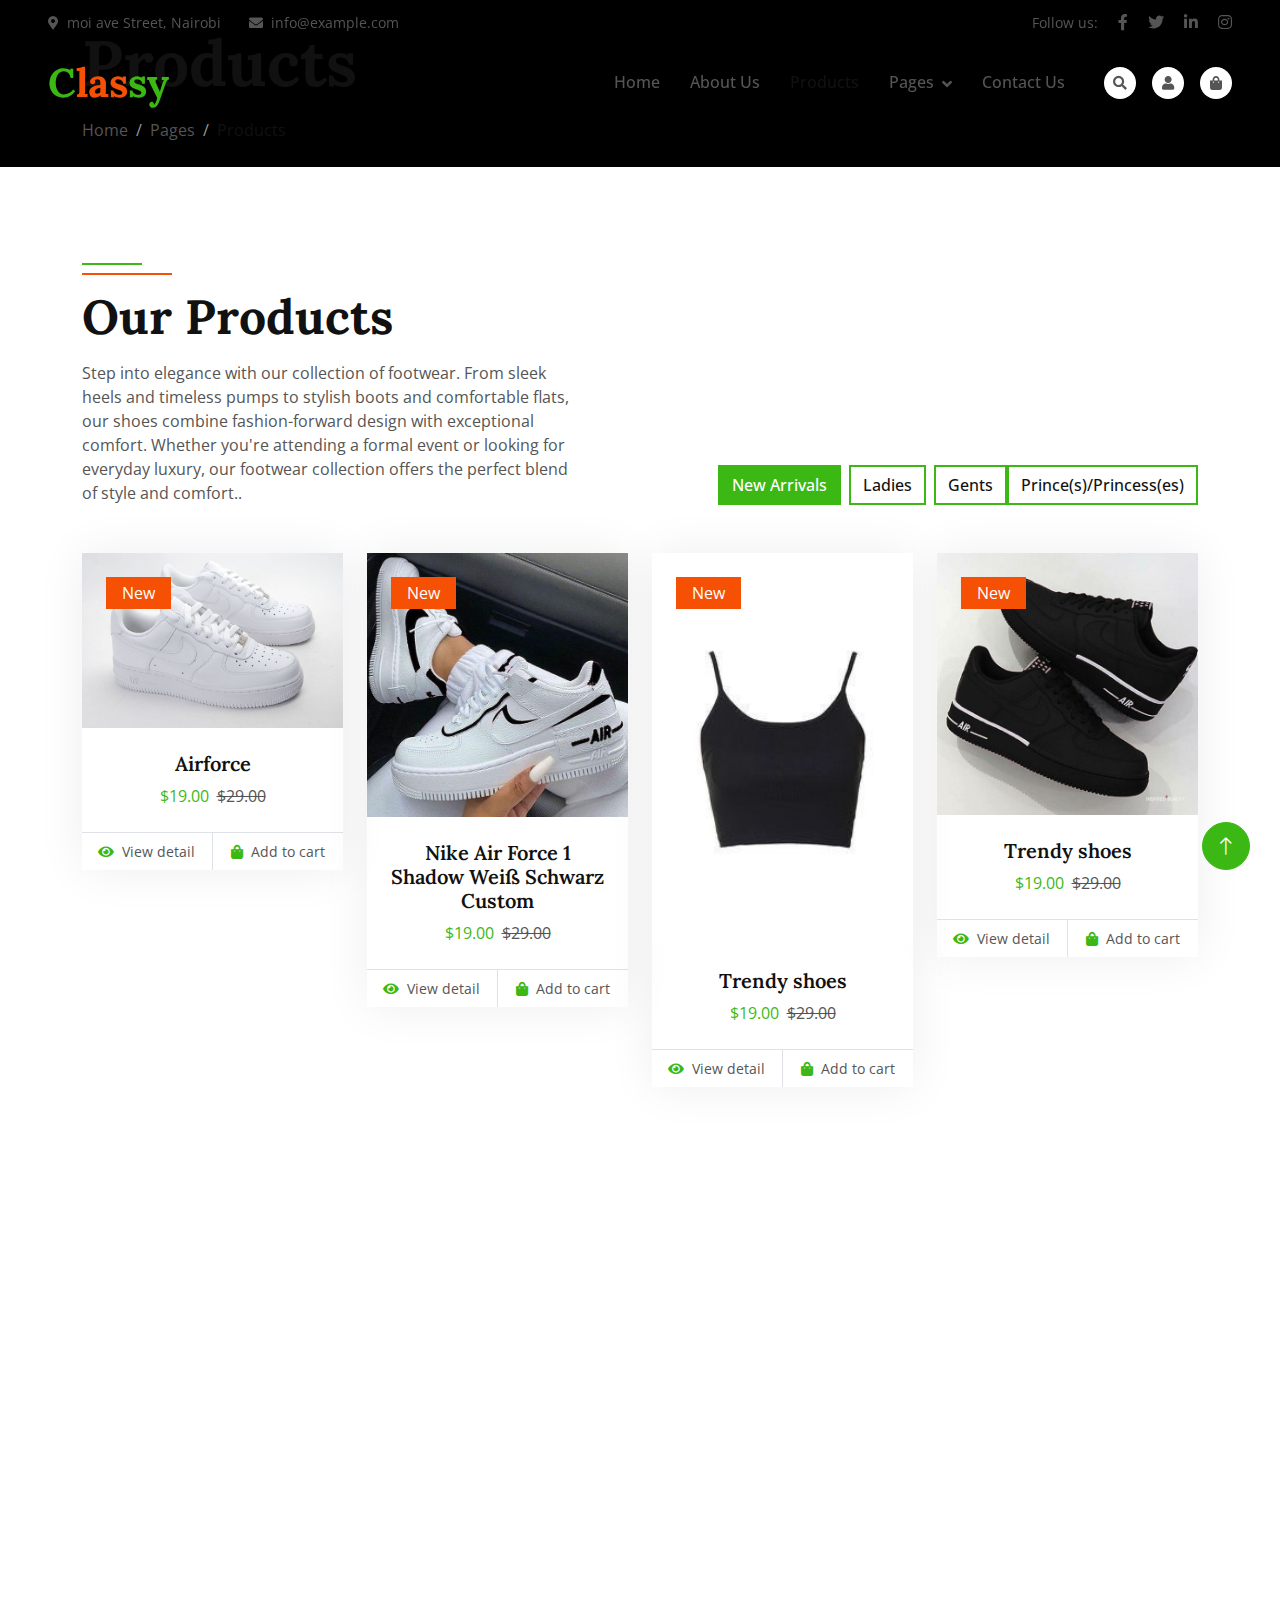
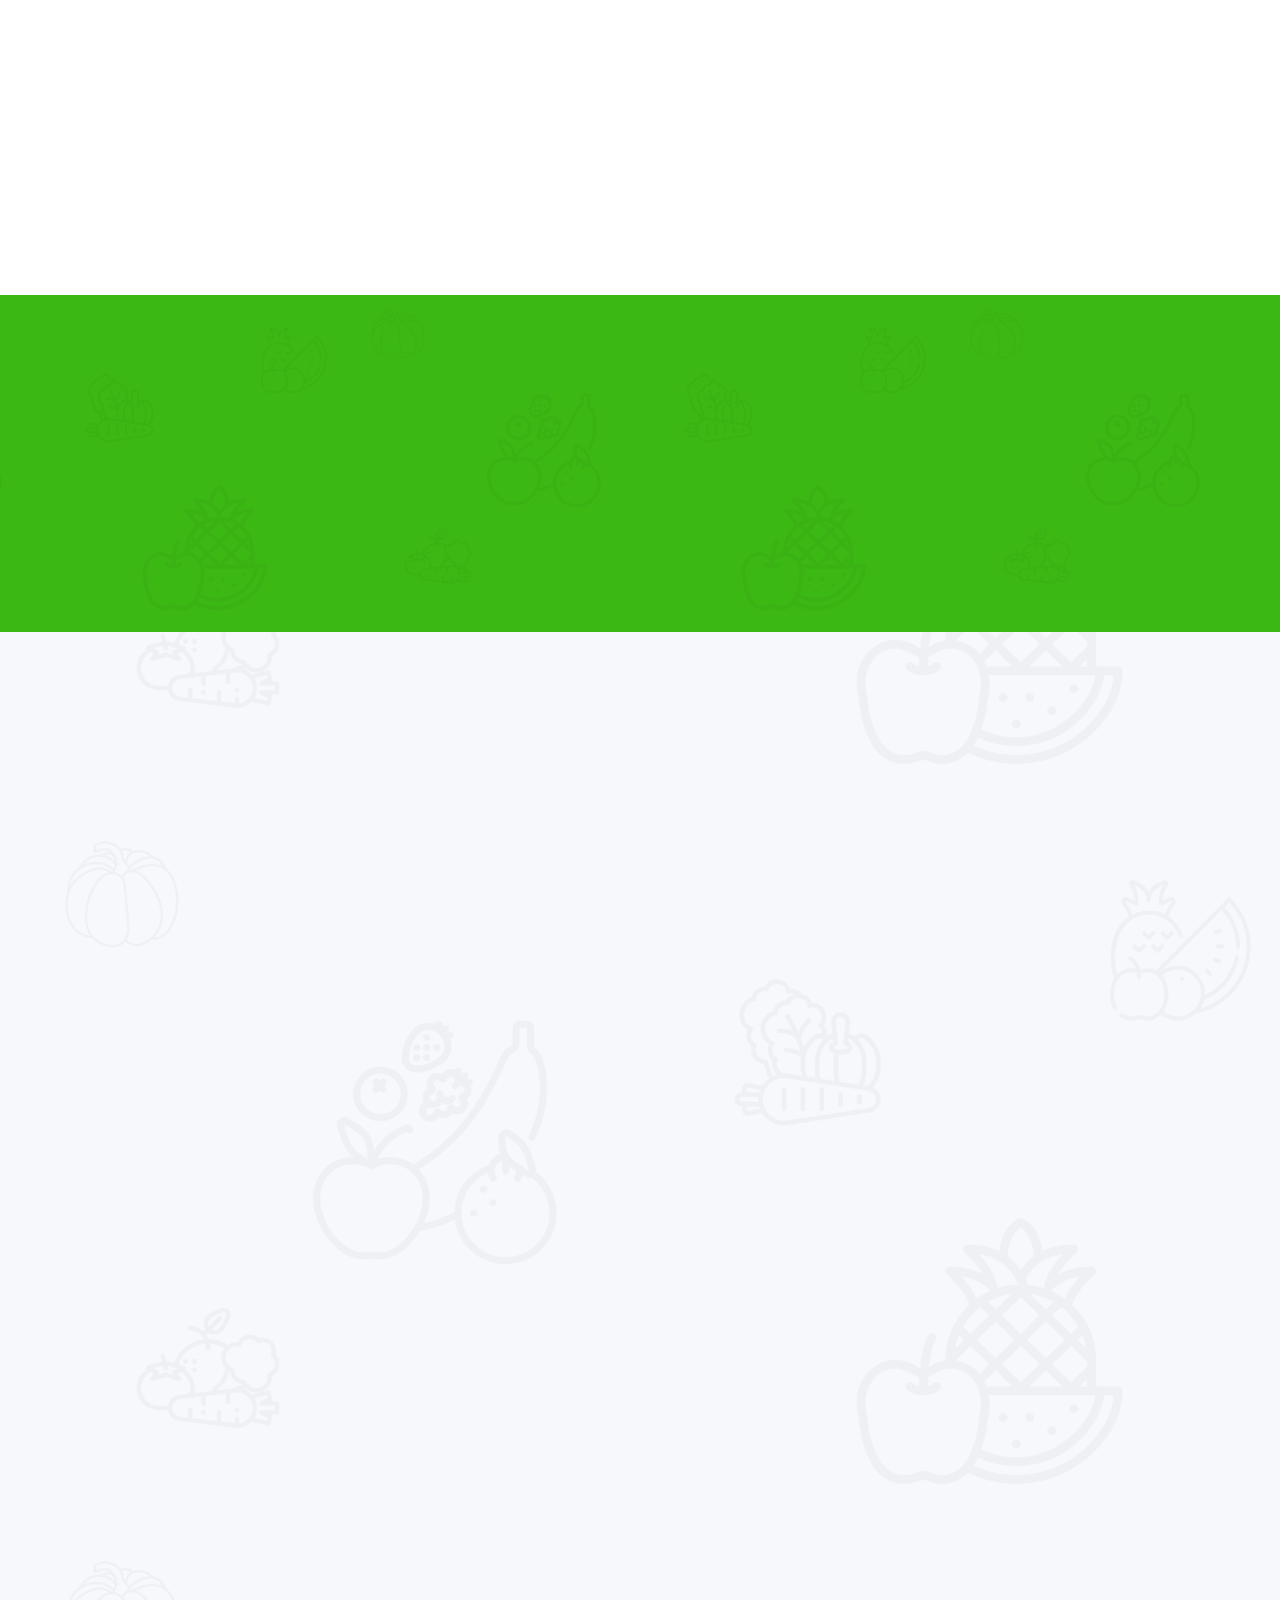
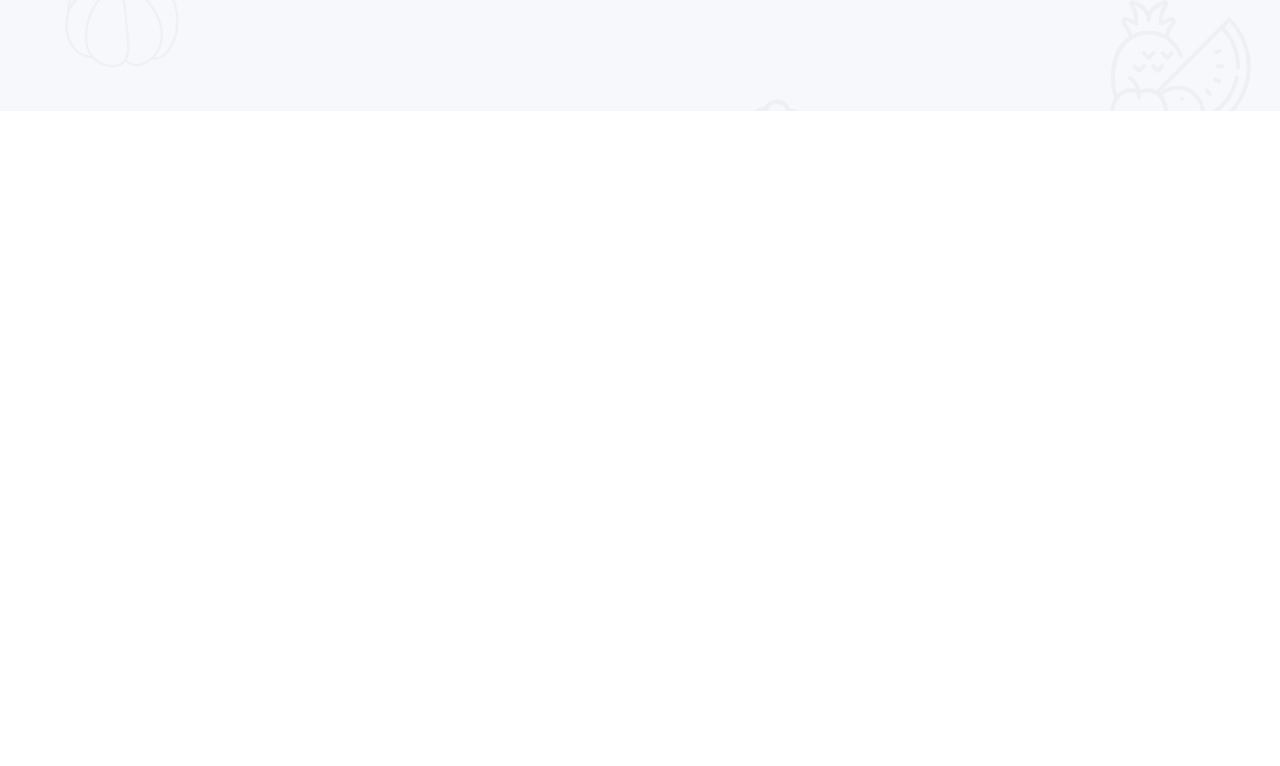
<file: product.html>
<!DOCTYPE html>
<html lang="en">

<head>
    <meta charset="utf-8">
    <title>CLASSY- Fashion Mall</title>
    <meta content="width=device-width, initial-scale=1.0" name="viewport">
    <meta content="" name="keywords">
    <meta content="" name="description">

    <!-- Favicon -->
    <link href="img/favicon.ico" rel="icon">

    <!-- Google Web Fonts -->
    <link rel="preconnect" href="https://fonts.googleapis.com">
    <link rel="preconnect" href="https://fonts.gstatic.com" crossorigin>
    <link href="https://fonts.googleapis.com/css2?family=Open+Sans:wght@400;500&family=Lora:wght@600;700&display=swap" rel="stylesheet"> 

    <!-- Icon Font Stylesheet -->
    <link href="https://cdnjs.cloudflare.com/ajax/libs/font-awesome/5.10.0/css/all.min.css" rel="stylesheet">
    <link href="https://cdn.jsdelivr.net/npm/bootstrap-icons@1.4.1/font/bootstrap-icons.css" rel="stylesheet">

    <!-- Libraries Stylesheet -->
    <link href="lib/animate/animate.min.css" rel="stylesheet">
    <link href="lib/owlcarousel/assets/owl.carousel.min.css" rel="stylesheet">

    <!-- Customized Bootstrap Stylesheet -->
    <link href="css/bootstrap.min.css" rel="stylesheet">

    <!-- Template Stylesheet -->
    <link href="css/style.css" rel="stylesheet">
</head>

<body>
    <!-- Spinner Start -->
    <div id="spinner" class="show bg-white position-fixed translate-middle w-100 vh-100 top-50 start-50 d-flex align-items-center justify-content-center">
        <div class="spinner-border text-primary" role="status"></div>
    </div>
    <!-- Spinner End -->


    <!-- Navbar Start -->
    <div class="container-fluid fixed-top px-0 wow fadeIn" data-wow-delay="0.1s">
        <div class="top-bar row gx-0 align-items-center d-none d-lg-flex">
            <div class="col-lg-6 px-5 text-start">
                <small><i class="fa fa-map-marker-alt me-2"></i>moi ave Street, Nairobi</small>
                <small class="ms-4"><i class="fa fa-envelope me-2"></i>info@example.com</small>
            </div>
            <div class="col-lg-6 px-5 text-end">
                <small>Follow us:</small>
                <a class="text-body ms-3" href=""><i class="fab fa-facebook-f"></i></a>
                <a class="text-body ms-3" href=""><i class="fab fa-twitter"></i></a>
                <a class="text-body ms-3" href=""><i class="fab fa-linkedin-in"></i></a>
                <a class="text-body ms-3" href=""><i class="fab fa-instagram"></i></a>
            </div>
        </div>

        <nav class="navbar navbar-expand-lg navbar-light py-lg-0 px-lg-5 wow fadeIn" data-wow-delay="0.1s">
            <a href="index.html" class="navbar-brand ms-4 ms-lg-0">
                <h1 class="fw-bold text-primary m-0">C<span class="text-secondary">las</span>sy</h1>
            </a>
            <button type="button" class="navbar-toggler me-4" data-bs-toggle="collapse" data-bs-target="#navbarCollapse">
                <span class="navbar-toggler-icon"></span>
            </button>
            <div class="collapse navbar-collapse" id="navbarCollapse">
                <div class="navbar-nav ms-auto p-4 p-lg-0">
                    <a href="index.html" class="nav-item nav-link">Home</a>
                    <a href="about.html" class="nav-item nav-link">About Us</a>
                    <a href="product.html" class="nav-item nav-link active">Products</a>
                    <div class="nav-item dropdown">
                        <a href="#" class="nav-link dropdown-toggle" data-bs-toggle="dropdown">Pages</a>
                        <div class="dropdown-menu m-0">
                            <a href="blog.html" class="dropdown-item">Blog Grid</a>
                            <a href="feature.html" class="dropdown-item">Our Features</a>
                            <a href="testimonial.html" class="dropdown-item">Testimonial</a>
                            <a href="404.html" class="dropdown-item">404 Page</a>
                        </div>
                    </div>
                    <a href="contact.html" class="nav-item nav-link">Contact Us</a>
                </div>
                <div class="d-none d-lg-flex ms-2">
                    <a class="btn-sm-square bg-white rounded-circle ms-3" href="">
                        <small class="fa fa-search text-body"></small>
                    </a>
                    <a class="btn-sm-square bg-white rounded-circle ms-3" href="">
                        <small class="fa fa-user text-body"></small>
                    </a>
                    <a class="btn-sm-square bg-white rounded-circle ms-3" href="">
                        <small class="fa fa-shopping-bag text-body"></small>
                    </a>
                </div>
            </div>
        </nav>
    </div>
    <!-- Navbar End -->


    <!-- Page Header Start -->
    <div class="container-fluid page-header mb-5 wow fadeIn" data-wow-delay="0.1s">
        <div class="container">
            <h1 class="display-3 mb-3 animated slideInDown">Products</h1>
            <nav aria-label="breadcrumb animated slideInDown">
                <ol class="breadcrumb mb-0">
                    <li class="breadcrumb-item"><a class="text-body" href="#">Home</a></li>
                    <li class="breadcrumb-item"><a class="text-body" href="#">Pages</a></li>
                    <li class="breadcrumb-item text-dark active" aria-current="page">Products</li>
                </ol>
            </nav>
        </div>
    </div>
    <!-- Page Header End -->


   
    <!-- Product Start -->
    <div class="container-xxl py-5">
        <div class="container">
            <div class="row g-0 gx-5 align-items-end">
                <div class="col-lg-6">
                    <div class="section-header text-start mb-5 wow fadeInUp" data-wow-delay="0.1s" style="max-width: 500px;">
                        <h1 class="display-5 mb-3">Our Products</h1>
                        <p>Step into elegance with our collection of footwear. From sleek heels and timeless pumps to stylish boots and comfortable flats, our shoes combine fashion-forward design with exceptional comfort. Whether you're attending a formal event 
                            or looking for everyday luxury, our footwear collection offers the perfect blend of style and comfort..</p>
                    </div>
                </div>
                <div class="col-lg-6 text-start text-lg-end wow slideInRight" data-wow-delay="0.1s">
                    <ul class="nav nav-pills d-inline-flex justify-content-end mb-5">
                        <li class="nav-item me-2">
                            <a class="btn btn-outline-primary border-2 active" data-bs-toggle="pill" href="#tab-1">New Arrivals</a>
                        </li>
                        <li class="nav-item me-2">
                            <a class="btn btn-outline-primary border-2" data-bs-toggle="pill" href="#tab-2">Ladies </a>
                        </li>
                        <li class="nav-item me-0">
                            <a class="btn btn-outline-primary border-2" data-bs-toggle="pill" href="#tab-3">Gents</a>
                        </li>
                        <li class="nav-item me-0">
                            <a class="btn btn-outline-primary border-2" data-bs-toggle="pill" href="#tab-3">Prince(s)/Princess(es)</a>
                        </li>
                    </ul>
                </div>
            </div>
            <div class="tab-content">
                <div id="tab-1" class="tab-pane fade show p-0 active">
                    <div class="row g-4">
                        <div class="col-xl-3 col-lg-4 col-md-6 wow fadeInUp" data-wow-delay="0.1s">
                            <div class="product-item">
                                <div class="position-relative bg-light overflow-hidden">
                                    <img class="img-fluid w-100" src="img/product-1.jpeg" alt="">
                                    <div class="bg-secondary rounded text-white position-absolute start-0 top-0 m-4 py-1 px-3">New</div>
                                </div>
                                <div class="text-center p-4">
                                    <a class="d-block h5 mb-2" href="">Airforce</a>
                                    <span class="text-primary me-1">$19.00</span>
                                    <span class="text-body text-decoration-line-through">$29.00</span>
                                </div>
                                <div class="d-flex border-top">
                                    <small class="w-50 text-center border-end py-2">
                                        <a class="text-body" href=""><i class="fa fa-eye text-primary me-2"></i>View detail</a>
                                    </small>
                                    <small class="w-50 text-center py-2">
                                        <a class="text-body" href=""><i class="fa fa-shopping-bag text-primary me-2"></i>Add to cart</a>
                                    </small>
                                </div>
                            </div>
                        </div>
                        <div class="col-xl-3 col-lg-4 col-md-6 wow fadeInUp" data-wow-delay="0.3s">
                            <div class="product-item">
                                <div class="position-relative bg-light overflow-hidden">
                                    <img class="img-fluid w-100" src="img/product-2.jpeg" alt="">
                                    <div class="bg-secondary rounded text-white position-absolute start-0 top-0 m-4 py-1 px-3">New</div>
                                </div>
                                <div class="text-center p-4">
                                    <a class="d-block h5 mb-2" href="">Nike Air Force 1 Shadow Weiß Schwarz Custom</a>
                                    <span class="text-primary me-1">$19.00</span>
                                    <span class="text-body text-decoration-line-through">$29.00</span>
                                </div>
                                <div class="d-flex border-top">
                                    <small class="w-50 text-center border-end py-2">
                                        <a class="text-body" href=""><i class="fa fa-eye text-primary me-2"></i>View detail</a>
                                    </small>
                                    <small class="w-50 text-center py-2">
                                        <a class="text-body" href=""><i class="fa fa-shopping-bag text-primary me-2"></i>Add to cart</a>
                                    </small>
                                </div>
                            </div>
                        </div>
                        <div class="col-xl-3 col-lg-4 col-md-6 wow fadeInUp" data-wow-delay="0.5s">
                            <div class="product-item">
                                <div class="position-relative bg-light overflow-hidden">
                                    <img class="img-fluid w-100" src="img/product-3.jpeg" alt="">
                                    <div class="bg-secondary rounded text-white position-absolute start-0 top-0 m-4 py-1 px-3">New</div>
                                </div>
                                <div class="text-center p-4">
                                    <a class="d-block h5 mb-2" href="">Trendy shoes</a>
                                    <span class="text-primary me-1">$19.00</span>
                                    <span class="text-body text-decoration-line-through">$29.00</span>
                                </div>
                                <div class="d-flex border-top">
                                    <small class="w-50 text-center border-end py-2">
                                        <a class="text-body" href=""><i class="fa fa-eye text-primary me-2"></i>View detail</a>
                                    </small>
                                    <small class="w-50 text-center py-2">
                                        <a class="text-body" href=""><i class="fa fa-shopping-bag text-primary me-2"></i>Add to cart</a>
                                    </small>
                                </div>
                            </div>
                        </div>
                        <div class="col-xl-3 col-lg-4 col-md-6 wow fadeInUp" data-wow-delay="0.7s">
                            <div class="product-item">
                                <div class="position-relative bg-light overflow-hidden">
                                    <img class="img-fluid w-100" src="img/product-4.jpeg" alt="">
                                    <div class="bg-secondary rounded text-white position-absolute start-0 top-0 m-4 py-1 px-3">New</div>
                                </div>
                                <div class="text-center p-4">
                                    <a class="d-block h5 mb-2" href="">Trendy shoes</a>
                                    <span class="text-primary me-1">$19.00</span>
                                    <span class="text-body text-decoration-line-through">$29.00</span>
                                </div>
                                <div class="d-flex border-top">
                                    <small class="w-50 text-center border-end py-2">
                                        <a class="text-body" href=""><i class="fa fa-eye text-primary me-2"></i>View detail</a>
                                    </small>
                                    <small class="w-50 text-center py-2">
                                        <a class="text-body" href=""><i class="fa fa-shopping-bag text-primary me-2"></i>Add to cart</a>
                                    </small>
                                </div>
                            </div>
                        </div>
                        <div class="col-xl-3 col-lg-4 col-md-6 wow fadeInUp" data-wow-delay="0.1s">
                            <div class="product-item">
                                <div class="position-relative bg-light overflow-hidden">
                                    <img class="img-fluid w-100" src="img/product-5.jpeg" alt="">
                                    <div class="bg-secondary rounded text-white position-absolute start-0 top-0 m-4 py-1 px-3">New</div>
                                </div>
                                <div class="text-center p-4">
                                    <a class="d-block h5 mb-2" href="">Trendy shoes</a>
                                    <span class="text-primary me-1">$19.00</span>
                                    <span class="text-body text-decoration-line-through">$29.00</span>
                                </div>
                                <div class="d-flex border-top">
                                    <small class="w-50 text-center border-end py-2">
                                        <a class="text-body" href=""><i class="fa fa-eye text-primary me-2"></i>View detail</a>
                                    </small>
                                    <small class="w-50 text-center py-2">
                                        <a class="text-body" href=""><i class="fa fa-shopping-bag text-primary me-2"></i>Add to cart</a>
                                    </small>
                                </div>
                            </div>
                        </div>
                        <div class="col-xl-3 col-lg-4 col-md-6 wow fadeInUp" data-wow-delay="0.3s">
                            <div class="product-item">
                                <div class="position-relative bg-light overflow-hidden">
                                    <img class="img-fluid w-100" src="img/product-6.jpeg" alt="">
                                    <div class="bg-secondary rounded text-white position-absolute start-0 top-0 m-4 py-1 px-3">New</div>
                                </div>
                                <div class="text-center p-4">
                                    <a class="d-block h5 mb-2" href="">Trendy shoes</a>
                                    <span class="text-primary me-1">$19.00</span>
                                    <span class="text-body text-decoration-line-through">$29.00</span>
                                </div>
                                <div class="d-flex border-top">
                                    <small class="w-50 text-center border-end py-2">
                                        <a class="text-body" href=""><i class="fa fa-eye text-primary me-2"></i>View detail</a>
                                    </small>
                                    <small class="w-50 text-center py-2">
                                        <a class="text-body" href=""><i class="fa fa-shopping-bag text-primary me-2"></i>Add to cart</a>
                                    </small>
                                </div>
                            </div>
                        </div>
                        <div class="col-xl-3 col-lg-4 col-md-6 wow fadeInUp" data-wow-delay="0.5s">
                            <div class="product-item">
                                <div class="position-relative bg-light overflow-hidden">
                                    <img class="img-fluid w-100" src="img/product-7.jpeg" alt="">
                                    <div class="bg-secondary rounded text-white position-absolute start-0 top-0 m-4 py-1 px-3">New</div>
                                </div>
                                <div class="text-center p-4">
                                    <a class="d-block h5 mb-2" href="">FTrendy shoes</a>
                                    <span class="text-primary me-1">$19.00</span>
                                    <span class="text-body text-decoration-line-through">$29.00</span>
                                </div>
                                <div class="d-flex border-top">
                                    <small class="w-50 text-center border-end py-2">
                                        <a class="text-body" href=""><i class="fa fa-eye text-primary me-2"></i>View detail</a>
                                    </small>
                                    <small class="w-50 text-center py-2">
                                        <a class="text-body" href=""><i class="fa fa-shopping-bag text-primary me-2"></i>Add to cart</a>
                                    </small>
                                </div>
                            </div>
                        </div>
                        <div class="col-xl-3 col-lg-4 col-md-6 wow fadeInUp" data-wow-delay="0.7s">
                            <div class="product-item">
                                <div class="position-relative bg-light overflow-hidden">
                                    <img class="img-fluid w-100" src="img/product-8.jpeg" alt="">
                                    <div class="bg-secondary rounded text-white position-absolute start-0 top-0 m-4 py-1 px-3">New</div>
                                </div>
                                <div class="text-center p-4">
                                    <a class="d-block h5 mb-2" href="">FTrendy shoes</a>
                                    <span class="text-primary me-1">$19.00</span>
                                    <span class="text-body text-decoration-line-through">$29.00</span>
                                </div>
                                <div class="d-flex border-top">
                                    <small class="w-50 text-center border-end py-2">
                                        <a class="text-body" href=""><i class="fa fa-eye text-primary me-2"></i>View detail</a>
                                    </small>
                                    <small class="w-50 text-center py-2">
                                        <a class="text-body" href=""><i class="fa fa-shopping-bag text-primary me-2"></i>Add to cart</a>
                                    </small>
                                </div>
                            </div>
                        </div>
                        <div class="col-12 text-center wow fadeInUp" data-wow-delay="0.1s">
                            <a class="btn btn-primary rounded-pill py-3 px-5" href="">Browse More Products</a>
                        </div>
                    </div>
                </div>
                <div id="tab-2" class="tab-pane fade show p-0">
                    <div class="row g-4">
                        <div class="col-xl-3 col-lg-4 col-md-6">
                            <div class="product-item">
                                <div class="position-relative bg-light overflow-hidden">
                                    <img class="img-fluid w-100" src="img/product-4.jpeg" alt="">
                                    <div class="bg-secondary rounded text-white position-absolute start-0 top-0 m-4 py-1 px-3">New</div>
                                </div>
                                <div class="text-center p-4">
                                    <a class="d-block h5 mb-2" href="">Trendy shoes</a>
                                    <span class="text-primary me-1">$19.00</span>
                                    <span class="text-body text-decoration-line-through">$29.00</span>
                                </div>
                                <div class="d-flex border-top">
                                    <small class="w-50 text-center border-end py-2">
                                        <a class="text-body" href=""><i class="fa fa-eye text-primary me-2"></i>View detail</a>
                                    </small>
                                    <small class="w-50 text-center py-2">
                                        <a class="text-body" href=""><i class="fa fa-shopping-bag text-primary me-2"></i>Add to cart</a>
                                    </small>
                                </div>
                            </div>
                        </div>
                        <div class="col-xl-3 col-lg-4 col-md-6">
                            <div class="product-item">
                                <div class="position-relative bg-light overflow-hidden">
                                    <img class="img-fluid w-100" src="img/product-8.jpeg" alt="">
                                    <div class="bg-secondary rounded text-white position-absolute start-0 top-0 m-4 py-1 px-3">New</div>
                                </div>
                                <div class="text-center p-4">
                                    <a class="d-block h5 mb-2" href="">Trendy shoes</a>
                                    <span class="text-primary me-1">$19.00</span>
                                    <span class="text-body text-decoration-line-through">$29.00</span>
                                </div>
                                <div class="d-flex border-top">
                                    <small class="w-50 text-center border-end py-2">
                                        <a class="text-body" href=""><i class="fa fa-eye text-primary me-2"></i>View detail</a>
                                    </small>
                                    <small class="w-50 text-center py-2">
                                        <a class="text-body" href=""><i class="fa fa-shopping-bag text-primary me-2"></i>Add to cart</a>
                                    </small>
                                </div>
                            </div>
                        </div>
                        <div class="col-xl-3 col-lg-4 col-md-6">
                            <div class="product-item">
                                <div class="position-relative bg-light overflow-hidden">
                                    <img class="img-fluid w-100" src="img/product-4.jpeg" alt="">
                                    <div class="bg-secondary rounded text-white position-absolute start-0 top-0 m-4 py-1 px-3">New</div>
                                </div>
                                <div class="text-center p-4">
                                    <a class="d-block h5 mb-2" href="">Trendy shoes</a>
                                    <span class="text-primary me-1">$19.00</span>
                                    <span class="text-body text-decoration-line-through">$29.00</span>
                                </div>
                                <div class="d-flex border-top">
                                    <small class="w-50 text-center border-end py-2">
                                        <a class="text-body" href=""><i class="fa fa-eye text-primary me-2"></i>View detail</a>
                                    </small>
                                    <small class="w-50 text-center py-2">
                                        <a class="text-body" href=""><i class="fa fa-shopping-bag text-primary me-2"></i>Add to cart</a>
                                    </small>
                                </div>
                            </div>
                        </div>
                        <div class="col-xl-3 col-lg-4 col-md-6">
                            <div class="product-item">
                                <div class="position-relative bg-light overflow-hidden">
                                    <img class="img-fluid w-100" src="img/product-3.jpeg" alt="">
                                    <div class="bg-secondary rounded text-white position-absolute start-0 top-0 m-4 py-1 px-3">New</div>
                                </div>
                                <div class="text-center p-4">
                                    <a class="d-block h5 mb-2" href="">Trendy shoes</a>
                                    <span class="text-primary me-1">$19.00</span>
                                    <span class="text-body text-decoration-line-through">$29.00</span>
                                </div>
                                <div class="d-flex border-top">
                                    <small class="w-50 text-center border-end py-2">
                                        <a class="text-body" href=""><i class="fa fa-eye text-primary me-2"></i>View detail</a>
                                    </small>
                                    <small class="w-50 text-center py-2">
                                        <a class="text-body" href=""><i class="fa fa-shopping-bag text-primary me-2"></i>Add to cart</a>
                                    </small>
                                </div>
                            </div>
                        </div>
                        <div class="col-xl-3 col-lg-4 col-md-6">
                            <div class="product-item">
                                <div class="position-relative bg-light overflow-hidden">
                                    <img class="img-fluid w-100" src="img/product-6.jpeg" alt="">
                                    <div class="bg-secondary rounded text-white position-absolute start-0 top-0 m-4 py-1 px-3">New</div>
                                </div>
                                <div class="text-center p-4">
                                    <a class="d-block h5 mb-2" href="">Trendy shoes</a>
                                    <span class="text-primary me-1">$19.00</span>
                                    <span class="text-body text-decoration-line-through">$29.00</span>
                                </div>
                                <div class="d-flex border-top">
                                    <small class="w-50 text-center border-end py-2">
                                        <a class="text-body" href=""><i class="fa fa-eye text-primary me-2"></i>View detail</a>
                                    </small>
                                    <small class="w-50 text-center py-2">
                                        <a class="text-body" href=""><i class="fa fa-shopping-bag text-primary me-2"></i>Add to cart</a>
                                    </small>
                                </div>
                            </div>
                        </div>
                        <div class="col-xl-3 col-lg-4 col-md-6">
                            <div class="product-item">
                                <div class="position-relative bg-light overflow-hidden">
                                    <img class="img-fluid w-100" src="img/product-5.jpeg" alt="">
                                    <div class="bg-secondary rounded text-white position-absolute start-0 top-0 m-4 py-1 px-3">New</div>
                                </div>
                                <div class="text-center p-4">
                                    <a class="d-block h5 mb-2" href="">Trendy shoes</a>
                                    <span class="text-primary me-1">$19.00</span>
                                    <span class="text-body text-decoration-line-through">$29.00</span>
                                </div>
                                <div class="d-flex border-top">
                                    <small class="w-50 text-center border-end py-2">
                                        <a class="text-body" href=""><i class="fa fa-eye text-primary me-2"></i>View detail</a>
                                    </small>
                                    <small class="w-50 text-center py-2">
                                        <a class="text-body" href=""><i class="fa fa-shopping-bag text-primary me-2"></i>Add to cart</a>
                                    </small>
                                </div>
                            </div>
                        </div>
                        <div class="col-xl-3 col-lg-4 col-md-6">
                            <div class="product-item">
                                <div class="position-relative bg-light overflow-hidden">
                                    <img class="img-fluid w-100" src="img/product-1.jpeg" alt="">
                                    <div class="bg-secondary rounded text-white position-absolute start-0 top-0 m-4 py-1 px-3">New</div>
                                </div>
                                <div class="text-center p-4">
                                    <a class="d-block h5 mb-2" href="">Trendy shoes</a>
                                    <span class="text-primary me-1">$19.00</span>
                                    <span class="text-body text-decoration-line-through">$29.00</span>
                                </div>
                                <div class="d-flex border-top">
                                    <small class="w-50 text-center border-end py-2">
                                        <a class="text-body" href=""><i class="fa fa-eye text-primary me-2"></i>View detail</a>
                                    </small>
                                    <small class="w-50 text-center py-2">
                                        <a class="text-body" href=""><i class="fa fa-shopping-bag text-primary me-2"></i>Add to cart</a>
                                    </small>
                                </div>
                            </div>
                        </div>
                        <div class="col-xl-3 col-lg-4 col-md-6">
                            <div class="product-item">
                                <div class="position-relative bg-light overflow-hidden">
                                    <img class="img-fluid w-100" src="img/product-2.jpeg" alt="">
                                    <div class="bg-secondary rounded text-white position-absolute start-0 top-0 m-4 py-1 px-3">New</div>
                                </div>
                                <div class="text-center p-4">
                                    <a class="d-block h5 mb-2" href="">Trendy shoes</a>
                                    <span class="text-primary me-1">$19.00</span>
                                    <span class="text-body text-decoration-line-through">$29.00</span>
                                </div>
                                <div class="d-flex border-top">
                                    <small class="w-50 text-center border-end py-2">
                                        <a class="text-body" href=""><i class="fa fa-eye text-primary me-2"></i>View detail</a>
                                    </small>
                                    <small class="w-50 text-center py-2">
                                        <a class="text-body" href=""><i class="fa fa-shopping-bag text-primary me-2"></i>Add to cart</a>
                                    </small>
                                </div>
                            </div>
                        </div>
                        <div class="col-12 text-center">
                            <a class="btn btn-primary rounded-pill py-3 px-5" href="">Browse More Products</a>
                        </div>
                    </div>
                </div>
                <div id="tab-3" class="tab-pane fade show p-0">
                    <div class="row g-4">
                        <div class="col-xl-3 col-lg-4 col-md-6">
                            <div class="product-item">
                                <div class="position-relative bg-light overflow-hidden">
                                    <img class="img-fluid w-100" src="img/product-8.jpeg" alt="">
                                    <div class="bg-secondary rounded text-white position-absolute start-0 top-0 m-4 py-1 px-3">New</div>
                                </div>
                                <div class="text-center p-4">
                                    <a class="d-block h5 mb-2" href="">Trendy shoes</a>
                                    <span class="text-primary me-1">$19.00</span>
                                    <span class="text-body text-decoration-line-through">$29.00</span>
                                </div>
                                <div class="d-flex border-top">
                                    <small class="w-50 text-center border-end py-2">
                                        <a class="text-body" href=""><i class="fa fa-eye text-primary me-2"></i>View detail</a>
                                    </small>
                                    <small class="w-50 text-center py-2">
                                        <a class="text-body" href=""><i class="fa fa-shopping-bag text-primary me-2"></i>Add to cart</a>
                                    </small>
                                </div>
                            </div>
                        </div>
                        <div class="col-xl-3 col-lg-4 col-md-6">
                            <div class="product-item">
                                <div class="position-relative bg-light overflow-hidden">
                                    <img class="img-fluid w-100" src="img/product-7.jpeg" alt="">
                                    <div class="bg-secondary rounded text-white position-absolute start-0 top-0 m-4 py-1 px-3">New</div>
                                </div>
                                <div class="text-center p-4">
                                    <a class="d-block h5 mb-2" href="">Trendy shoes</a>
                                    <span class="text-primary me-1">$19.00</span>
                                    <span class="text-body text-decoration-line-through">$29.00</span>
                                </div>
                                <div class="d-flex border-top">
                                    <small class="w-50 text-center border-end py-2">
                                        <a class="text-body" href=""><i class="fa fa-eye text-primary me-2"></i>View detail</a>
                                    </small>
                                    <small class="w-50 text-center py-2">
                                        <a class="text-body" href=""><i class="fa fa-shopping-bag text-primary me-2"></i>Add to cart</a>
                                    </small>
                                </div>
                            </div>
                        </div>
                        <div class="col-xl-3 col-lg-4 col-md-6">
                            <div class="product-item">
                                <div class="position-relative bg-light overflow-hidden">
                                    <img class="img-fluid w-100" src="img/product-6.jpeg" alt="">
                                    <div class="bg-secondary rounded text-white position-absolute start-0 top-0 m-4 py-1 px-3">New</div>
                                </div>
                                <div class="text-center p-4">
                                    <a class="d-block h5 mb-2" href="">Trendy shoes</a>
                                    <span class="text-primary me-1">$19.00</span>
                                    <span class="text-body text-decoration-line-through">$29.00</span>
                                </div>
                                <div class="d-flex border-top">
                                    <small class="w-50 text-center border-end py-2">
                                        <a class="text-body" href=""><i class="fa fa-eye text-primary me-2"></i>View detail</a>
                                    </small>
                                    <small class="w-50 text-center py-2">
                                        <a class="text-body" href=""><i class="fa fa-shopping-bag text-primary me-2"></i>Add to cart</a>
                                    </small>
                                </div>
                            </div>
                        </div>
                        <div class="col-xl-3 col-lg-4 col-md-6">
                            <div class="product-item">
                                <div class="position-relative bg-light overflow-hidden">
                                    <img class="img-fluid w-100" src="img/product-5.jpeg" alt="">
                                    <div class="bg-secondary rounded text-white position-absolute start-0 top-0 m-4 py-1 px-3">New</div>
                                </div>
                                <div class="text-center p-4">
                                    <a class="d-block h5 mb-2" href="">Trendy shoes</a>
                                    <span class="text-primary me-1">$19.00</span>
                                    <span class="text-body text-decoration-line-through">$29.00</span>
                                </div>
                                <div class="d-flex border-top">
                                    <small class="w-50 text-center border-end py-2">
                                        <a class="text-body" href=""><i class="fa fa-eye text-primary me-2"></i>View detail</a>
                                    </small>
                                    <small class="w-50 text-center py-2">
                                        <a class="text-body" href=""><i class="fa fa-shopping-bag text-primary me-2"></i>Add to cart</a>
                                    </small>
                                </div>
                            </div>
                        </div>
                        <div class="col-xl-3 col-lg-4 col-md-6">
                            <div class="product-item">
                                <div class="position-relative bg-light overflow-hidden">
                                    <img class="img-fluid w-100" src="img/product-4.jpeg" alt="">
                                    <div class="bg-secondary rounded text-white position-absolute start-0 top-0 m-4 py-1 px-3">New</div>
                                </div>
                                <div class="text-center p-4">
                                    <a class="d-block h5 mb-2" href="">Trendy shoes</a>
                                    <span class="text-primary me-1">$19.00</span>
                                    <span class="text-body text-decoration-line-through">$29.00</span>
                                </div>
                                <div class="d-flex border-top">
                                    <small class="w-50 text-center border-end py-2">
                                        <a class="text-body" href=""><i class="fa fa-eye text-primary me-2"></i>View detail</a>
                                    </small>
                                    <small class="w-50 text-center py-2">
                                        <a class="text-body" href=""><i class="fa fa-shopping-bag text-primary me-2"></i>Add to cart</a>
                                    </small>
                                </div>
                            </div>
                        </div>
                        <div class="col-xl-3 col-lg-4 col-md-6">
                            <div class="product-item">
                                <div class="position-relative bg-light overflow-hidden">
                                    <img class="img-fluid w-100" src="img/product-3.jpeg" alt="">
                                    <div class="bg-secondary rounded text-white position-absolute start-0 top-0 m-4 py-1 px-3">New</div>
                                </div>
                                <div class="text-center p-4">
                                    <a class="d-block h5 mb-2" href="">Trendy shoes</a>
                                    <span class="text-primary me-1">$19.00</span>
                                    <span class="text-body text-decoration-line-through">$29.00</span>
                                </div>
                                <div class="d-flex border-top">
                                    <small class="w-50 text-center border-end py-2">
                                        <a class="text-body" href=""><i class="fa fa-eye text-primary me-2"></i>View detail</a>
                                    </small>
                                    <small class="w-50 text-center py-2">
                                        <a class="text-body" href=""><i class="fa fa-shopping-bag text-primary me-2"></i>Add to cart</a>
                                    </small>
                                </div>
                            </div>
                        </div>
                        <div class="col-xl-3 col-lg-4 col-md-6">
                            <div class="product-item">
                                <div class="position-relative bg-light overflow-hidden">
                                    <img class="img-fluid w-100" src="img/product-2.jpeg" alt="">
                                    <div class="bg-secondary rounded text-white position-absolute start-0 top-0 m-4 py-1 px-3">New</div>
                                </div>
                                <div class="text-center p-4">
                                    <a class="d-block h5 mb-2" href="">Trendy shoes</a>
                                    <span class="text-primary me-1">$19.00</span>
                                    <span class="text-body text-decoration-line-through">$29.00</span>
                                </div>
                                <div class="d-flex border-top">
                                    <small class="w-50 text-center border-end py-2">
                                        <a class="text-body" href=""><i class="fa fa-eye text-primary me-2"></i>View detail</a>
                                    </small>
                                    <small class="w-50 text-center py-2">
                                        <a class="text-body" href=""><i class="fa fa-shopping-bag text-primary me-2"></i>Add to cart</a>
                                    </small>
                                </div>
                            </div>
                        </div>
                        <div class="col-xl-3 col-lg-4 col-md-6">
                            <div class="product-item">
                                <div class="position-relative bg-light overflow-hidden">
                                    <img class="img-fluid w-100" src="img/product-1.jpeg" alt="">
                                    <div class="bg-secondary rounded text-white position-absolute start-0 top-0 m-4 py-1 px-3">New</div>
                                </div>
                                <div class="text-center p-4">
                                    <a class="d-block h5 mb-2" href="">Trendy shoes</a>
                                    <span class="text-primary me-1">$19.00</span>
                                    <span class="text-body text-decoration-line-through">$29.00</span>
                                </div>
                                <div class="d-flex border-top">
                                    <small class="w-50 text-center border-end py-2">
                                        <a class="text-body" href=""><i class="fa fa-eye text-primary me-2"></i>View detail</a>
                                    </small>
                                    <small class="w-50 text-center py-2">
                                        <a class="text-body" href=""><i class="fa fa-shopping-bag text-primary me-2"></i>Add to cart</a>
                                    </small>
                                </div>
                            </div>
                        </div>
                        <div class="col-12 text-center">
                            <a class="btn btn-primary rounded-pill py-3 px-5" href="">Browse More Products</a>
                        </div>
                    </div>
                </div>
            </div>
        </div>
    </div>
    <!-- Product End -->



<!-- Firm Visit Start -->
<div class="container-fluid bg-primary bg-icon mt-5 py-6">
    <div class="container">
        <div class="row g-5 align-items-center">
            <div class="col-md-7 wow fadeIn" data-wow-delay="0.1s">
                <h1 class="display-5 text-white mb-3">Visit Our Firm</h1>
                <p class="text-white mb-0">We understand that some customers prefer the tactile experience of shopping in a physical store.
                    <br> we are located in moi Ave Nairobi..</p>
            </div>
            <div class="col-md-5 text-md-end wow fadeIn" data-wow-delay="0.5s">
                <a class="btn btn-lg btn-secondary rounded-pill py-3 px-5" href="">Visit Now</a>
            </div>
        </div>
    </div>
</div>
<!-- Firm Visit End -->


    
    <!-- Testimonial Start -->
    <div class="container-fluid bg-light bg-icon py-6 mb-5">
        <div class="container">
            <div class="section-header text-center mx-auto mb-5 wow fadeInUp" data-wow-delay="0.1s" style="max-width: 500px;">
                <h1 class="display-5 mb-3">Customer Review</h1>
                <p>We take pride in the satisfaction of our customers. Here are some heartfelt testimonials from individuals who have experienced the exceptional fashion offerings at Classy.</p>
            </div>
            <div class="owl-carousel testimonial-carousel wow fadeInUp" data-wow-delay="0.1s">
                <div class="testimonial-item position-relative bg-white p-5 mt-4">
                    <i class="fa fa-quote-left fa-3x text-primary position-absolute top-0 start-0 mt-n4 ms-5"></i>
                    <p class="mb-4">"I highly recommend [classy] to anyone seeking stylish and trendy shoes. Their collection showcases the latest fashion trends, and their attention to detail is evident in every pair. The shoes I purchased from them are not only fashionable but also incredibly comfortable. The customer service team was responsive and helpful in addressing my queries. [Your Footwear Shop Name] truly delivers on both style and quality, making them my favorite footwear destination.".</p>
                    <div class="d-flex align-items-center">
                        <img class="flex-shrink-0 rounded-circle" src="img/testimonial-1.jpg" alt="">
                        <div class="ms-3">
                            <h5 class="mb-1">Keranta</h5>
                            <span>Profession</span>
                        </div>
                    </div>
                </div>
                <div class="testimonial-item position-relative bg-white p-5 mt-4">
                    <i class="fa fa-quote-left fa-3x text-primary position-absolute top-0 start-0 mt-n4 ms-5"></i>
                    <p class="mb-4">"I had been searching for a specific style of boots for months, and I finally found them at [classy]. Not only did they have the exact design I was looking for, but the boots exceeded my expectations in terms of quality and comfort. The ordering process was seamless, and I received my order promptly. I couldn't be happier with my purchase and will definitely be a repeat customer.
                         [Classy] is my go-to store for fashionable and reliable footwear.".</p>
                    <div class="d-flex align-items-center">
                        <img class="flex-shrink-0 rounded-circle" src="img/testimonial-2.jpg" alt="">
                        <div class="ms-3">
                            <h5 class="mb-1">Emily</h5>
                            <span>Profession</span>
                        </div>
                    </div>
                </div>
                <div class="testimonial-item position-relative bg-white p-5 mt-4">
                    <i class="fa fa-quote-left fa-3x text-primary position-absolute top-0 start-0 mt-n4 ms-5"></i>
                    <p class="mb-4">"I can't say enough good things about [classy]. The range of footwear options they offer is incredible. From casual sneakers to elegant heels, they have it all. The quality of their shoes is outstanding, and I love how comfortable they are to wear throughout the day. The website is user-friendly, making it easy to find the perfect pair. The shipping was fast, and the packaging was top-notch.
                         I'm a loyal customer now and wouldn't go anywhere else for my footwear needs.".</p>
                    <div class="d-flex align-items-center">
                        <img class="flex-shrink-0 rounded-circle" src="img/testimonial-3.jpg" alt="">
                        <div class="ms-3">
                            <h5 class="mb-1">-John K</h5>
                            <span>Profession</span>
                        </div>
                    </div>
                </div>
                <div class="testimonial-item position-relative bg-white p-5 mt-4">
                    <i class="fa fa-quote-left fa-3x text-primary position-absolute top-0 start-0 mt-n4 ms-5"></i>
                    <p class="mb-4">"Finding the perfect pair of shoes has always been a challenge for me, but [classy] made it a breeze. The quality, style, and comfort of their footwear collection are unparalleled. I am beyond satisfied with my purchase and have received numerous compliments on my new shoes. Their customer service was exceptional, ensuring a smooth shopping experience.
                         I highly recommend [Your Footwear Shop Name] for anyone looking for stylish and comfortable footwear." ..</p>
                    <div class="d-flex align-items-center">
                        <img class="flex-shrink-0 rounded-circle" src="img/testimonial-4.jpg" alt="">
                        <div class="ms-3">
                            <h5 class="mb-1">- Sarah D</h5>
                            <span>Fashionista</span>
                        </div>
                    </div>
                </div>
            </div>
        </div>
    </div>
    <!-- Testimonial End -->

   <!-- Footer Start -->
   <div class="container-fluid bg-dark footer mt-5 pt-5 wow fadeIn" data-wow-delay="0.1s">
    <div class="container py-5">
        <div class="row g-5">
            <div class="col-lg-3 col-md-6">
                <h1 class="fw-bold text-primary mb-4">C<span class="text-secondary">las</span>sy</h1>
                <p>Welcome to our fashion shop's social media family! Engage with us on our various platforms to discover the hottest fashion trends,
                     behind-the-scenes glimpses, and exciting updates. Get ready to be inspired</p>
                <div class="d-flex pt-2">
                    <a class="btn btn-square btn-outline-light rounded-circle me-1" href=""><i class="fab fa-twitter"></i></a>
                    <a class="btn btn-square btn-outline-light rounded-circle me-1" href=""><i class="fab fa-facebook-f"></i></a>
                    <a class="btn btn-square btn-outline-light rounded-circle me-1" href=""><i class="fab fa-youtube"></i></a>
                    <a class="btn btn-square btn-outline-light rounded-circle me-0" href=""><i class="fab fa-linkedin-in"></i></a>
                </div>
            </div>
            <div class="col-lg-3 col-md-6">
                <h4 class="text-light mb-4">Address</h4>
                <p><i class="fa fa-map-marker-alt me-3"></i>moi ave Street, Nairobi</p>
                <p><i class="fa fa-phone-alt me-3"></i>+254 345 67890</p>
                <p><i class="fa fa-envelope me-3"></i>info@example.com</p>
            </div>
            <div class="col-lg-3 col-md-6">
                <h4 class="text-light mb-4">Quick Links</h4>
                <a class="btn btn-link" href="">About Us</a>
                <a class="btn btn-link" href="">Contact Us</a>
                <a class="btn btn-link" href="">Our Services</a>
                <a class="btn btn-link" href="">Terms & Condition</a>
                <a class="btn btn-link" href="">Support</a>
            </div>
            <div class="col-lg-3 col-md-6">
                <h4 class="text-light mb-4">Newsletter</h4>
                <p>Attention fashion lovers! [Keep up with the latest treands] readers can now discover the hottest fashion trends and must-have styles directly from our fashion shop. Get ready to indulge in captivating articles, expert insights, and exciting features that will keep you at the forefront of fashion</p>
                <div class="position-relative mx-auto" style="max-width: 400px;">
                    <input class="form-control bg-transparent w-100 py-3 ps-4 pe-5" type="text" placeholder="Your email">
                    <button type="button" class="btn btn-primary py-2 position-absolute top-0 end-0 mt-2 me-2">SignUp</button>
                </div>
            </div>
        </div>
    </div>
    <div class="container-fluid copyright">
        <div class="container">
            <div class="row">
                <div class="col-md-6 text-center text-md-start mb-3 mb-md-0">
                    &copy; <a href="#">https://github/cursive/</a>, All Right Reserved.
                </div>
                <div class="col-md-6 text-center text-md-end">
                    <!--/*** This template is free as long as you keep the footer author’s credit link/attribution link/backlink. If you'd like to use the template without the footer author’s credit link/attribution link/backlink, you can purchase the Credit Removal License from "https://htmlcodex.com/credit-removal". Thank you for your support. ***/-->
                    Designed By <a href="https://htmlcodex.com">HTML,bootstrap,tailwindcss,javascript,scss and css</a>
                    <br>Distributed By: <a href="https://github/cursive" target="_blank">cursive</a>
                </div>
            </div>
        </div>
    </div>
</div>
<!-- Footer End -->


    <!-- Back to Top -->
    <a href="#" class="btn btn-lg btn-primary btn-lg-square rounded-circle back-to-top"><i class="bi bi-arrow-up"></i></a>


    <!-- JavaScript Libraries -->
    <script src="https://code.jquery.com/jquery-3.4.1.min.js"></script>
    <script src="https://cdn.jsdelivr.net/npm/bootstrap@5.0.0/dist/js/bootstrap.bundle.min.js"></script>
    <script src="lib/wow/wow.min.js"></script>
    <script src="lib/easing/easing.min.js"></script>
    <script src="lib/waypoints/waypoints.min.js"></script>
    <script src="lib/owlcarousel/owl.carousel.min.js"></script>

    <!-- Template Javascript -->
    <script src="js/main.js"></script>
</body>

</html>
</file>
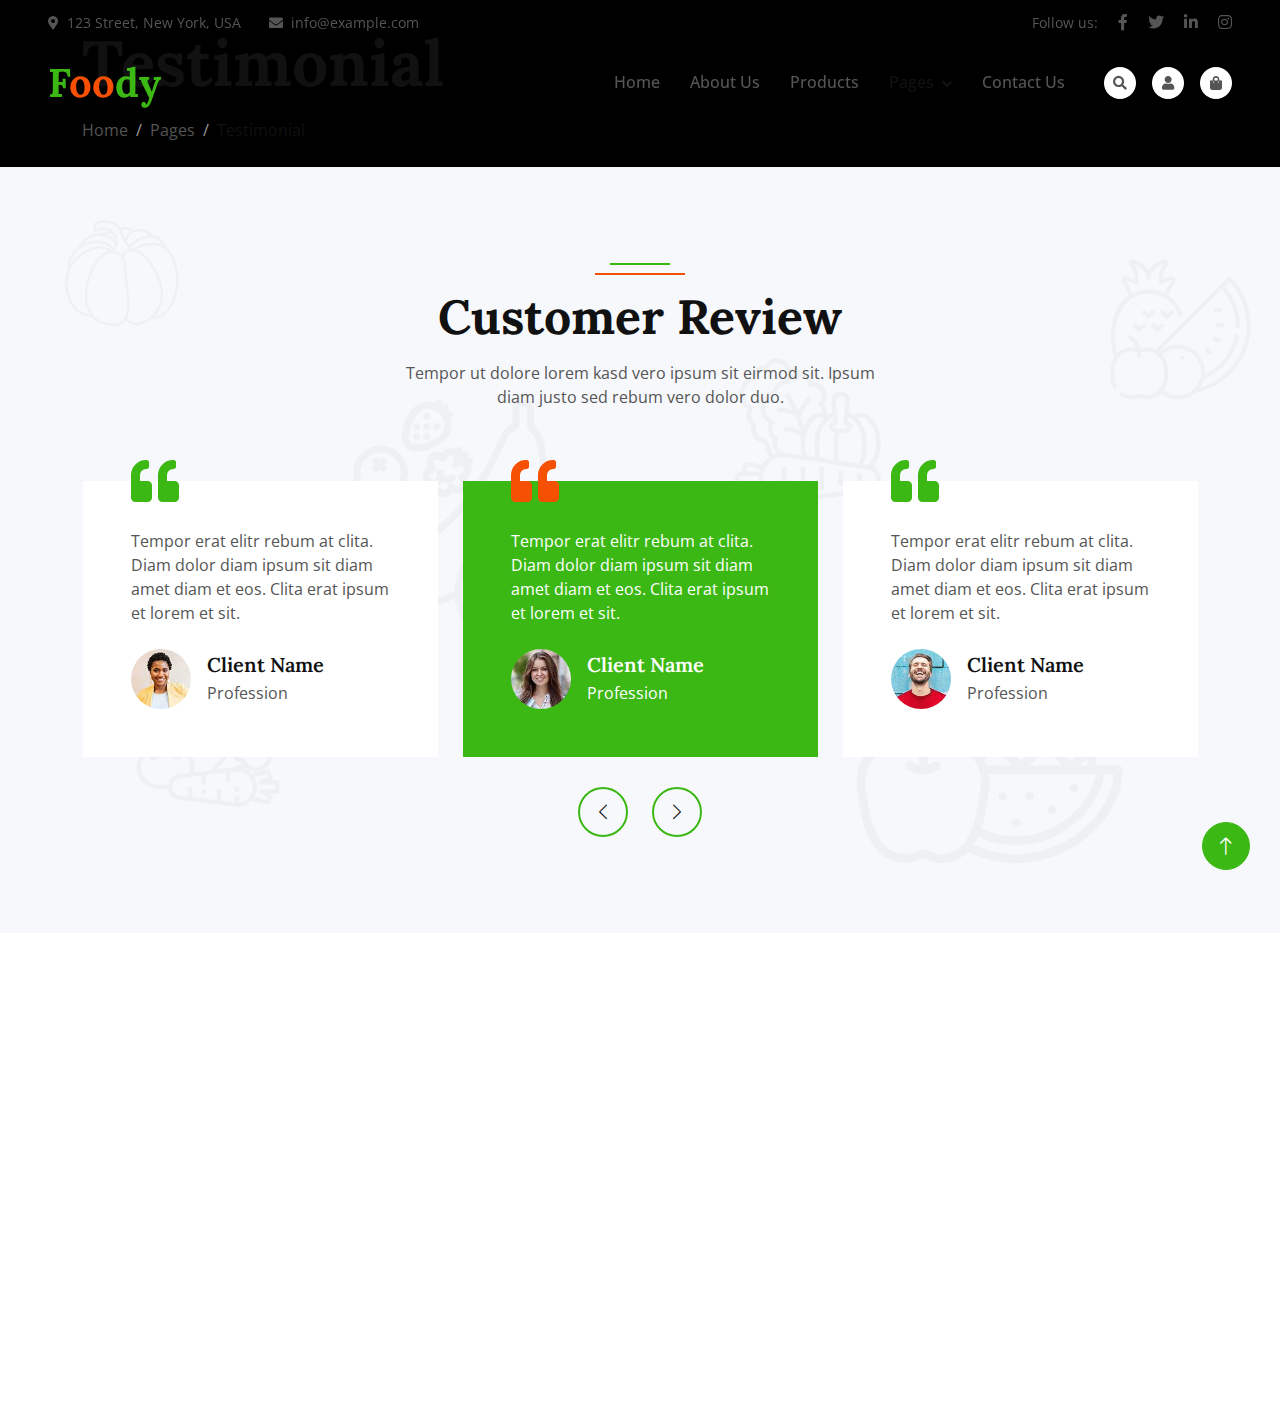
<file: testimonial.html>
<!DOCTYPE html>
<html lang="en">

<head>
    <meta charset="utf-8">
    <title>Foody - Organic Food Website Template</title>
    <meta content="width=device-width, initial-scale=1.0" name="viewport">
    <meta content="" name="keywords">
    <meta content="" name="description">

    <!-- Favicon -->
    <link href="img/favicon.ico" rel="icon">

    <!-- Google Web Fonts -->
    <link rel="preconnect" href="https://fonts.googleapis.com">
    <link rel="preconnect" href="https://fonts.gstatic.com" crossorigin>
    <link href="https://fonts.googleapis.com/css2?family=Open+Sans:wght@400;500&family=Lora:wght@600;700&display=swap" rel="stylesheet"> 

    <!-- Icon Font Stylesheet -->
    <link href="https://cdnjs.cloudflare.com/ajax/libs/font-awesome/5.10.0/css/all.min.css" rel="stylesheet">
    <link href="https://cdn.jsdelivr.net/npm/bootstrap-icons@1.4.1/font/bootstrap-icons.css" rel="stylesheet">

    <!-- Libraries Stylesheet -->
    <link href="lib/animate/animate.min.css" rel="stylesheet">
    <link href="lib/owlcarousel/assets/owl.carousel.min.css" rel="stylesheet">

    <!-- Customized Bootstrap Stylesheet -->
    <link href="css/bootstrap.min.css" rel="stylesheet">

    <!-- Template Stylesheet -->
    <link href="css/style.css" rel="stylesheet">
</head>

<body>
    <!-- Spinner Start -->
    <div id="spinner" class="show bg-white position-fixed translate-middle w-100 vh-100 top-50 start-50 d-flex align-items-center justify-content-center">
        <div class="spinner-border text-primary" role="status"></div>
    </div>
    <!-- Spinner End -->


    <!-- Navbar Start -->
    <div class="container-fluid fixed-top px-0 wow fadeIn" data-wow-delay="0.1s">
        <div class="top-bar row gx-0 align-items-center d-none d-lg-flex">
            <div class="col-lg-6 px-5 text-start">
                <small><i class="fa fa-map-marker-alt me-2"></i>123 Street, New York, USA</small>
                <small class="ms-4"><i class="fa fa-envelope me-2"></i>info@example.com</small>
            </div>
            <div class="col-lg-6 px-5 text-end">
                <small>Follow us:</small>
                <a class="text-body ms-3" href=""><i class="fab fa-facebook-f"></i></a>
                <a class="text-body ms-3" href=""><i class="fab fa-twitter"></i></a>
                <a class="text-body ms-3" href=""><i class="fab fa-linkedin-in"></i></a>
                <a class="text-body ms-3" href=""><i class="fab fa-instagram"></i></a>
            </div>
        </div>

        <nav class="navbar navbar-expand-lg navbar-light py-lg-0 px-lg-5 wow fadeIn" data-wow-delay="0.1s">
            <a href="index.html" class="navbar-brand ms-4 ms-lg-0">
                <h1 class="fw-bold text-primary m-0">F<span class="text-secondary">oo</span>dy</h1>
            </a>
            <button type="button" class="navbar-toggler me-4" data-bs-toggle="collapse" data-bs-target="#navbarCollapse">
                <span class="navbar-toggler-icon"></span>
            </button>
            <div class="collapse navbar-collapse" id="navbarCollapse">
                <div class="navbar-nav ms-auto p-4 p-lg-0">
                    <a href="index.html" class="nav-item nav-link">Home</a>
                    <a href="about.html" class="nav-item nav-link">About Us</a>
                    <a href="product.html" class="nav-item nav-link">Products</a>
                    <div class="nav-item dropdown">
                        <a href="#" class="nav-link dropdown-toggle active" data-bs-toggle="dropdown">Pages</a>
                        <div class="dropdown-menu m-0">
                            <a href="blog.html" class="dropdown-item">Blog Grid</a>
                            <a href="feature.html" class="dropdown-item">Our Features</a>
                            <a href="testimonial.html" class="dropdown-item active">Testimonial</a>
                            <a href="404.html" class="dropdown-item">404 Page</a>
                        </div>
                    </div>
                    <a href="contact.html" class="nav-item nav-link">Contact Us</a>
                </div>
                <div class="d-none d-lg-flex ms-2">
                    <a class="btn-sm-square bg-white rounded-circle ms-3" href="">
                        <small class="fa fa-search text-body"></small>
                    </a>
                    <a class="btn-sm-square bg-white rounded-circle ms-3" href="">
                        <small class="fa fa-user text-body"></small>
                    </a>
                    <a class="btn-sm-square bg-white rounded-circle ms-3" href="">
                        <small class="fa fa-shopping-bag text-body"></small>
                    </a>
                </div>
            </div>
        </nav>
    </div>
    <!-- Navbar End -->


    <!-- Page Header Start -->
    <div class="container-fluid page-header wow fadeIn" data-wow-delay="0.1s">
        <div class="container">
            <h1 class="display-3 mb-3 animated slideInDown">Testimonial</h1>
            <nav aria-label="breadcrumb animated slideInDown">
                <ol class="breadcrumb mb-0">
                    <li class="breadcrumb-item"><a class="text-body" href="#">Home</a></li>
                    <li class="breadcrumb-item"><a class="text-body" href="#">Pages</a></li>
                    <li class="breadcrumb-item text-dark active" aria-current="page">Testimonial</li>
                </ol>
            </nav>
        </div>
    </div>
    <!-- Page Header End -->


    <!-- Testimonial Start -->
    <div class="container-fluid bg-light bg-icon py-6">
        <div class="container">
            <div class="section-header text-center mx-auto mb-5 wow fadeInUp" data-wow-delay="0.1s" style="max-width: 500px;">
                <h1 class="display-5 mb-3">Customer Review</h1>
                <p>Tempor ut dolore lorem kasd vero ipsum sit eirmod sit. Ipsum diam justo sed rebum vero dolor duo.</p>
            </div>
            <div class="owl-carousel testimonial-carousel wow fadeInUp" data-wow-delay="0.1s">
                <div class="testimonial-item position-relative bg-white p-5 mt-4">
                    <i class="fa fa-quote-left fa-3x text-primary position-absolute top-0 start-0 mt-n4 ms-5"></i>
                    <p class="mb-4">Tempor erat elitr rebum at clita. Diam dolor diam ipsum sit diam amet diam et eos. Clita erat ipsum et lorem et sit.</p>
                    <div class="d-flex align-items-center">
                        <img class="flex-shrink-0 rounded-circle" src="img/testimonial-1.jpg" alt="">
                        <div class="ms-3">
                            <h5 class="mb-1">Client Name</h5>
                            <span>Profession</span>
                        </div>
                    </div>
                </div>
                <div class="testimonial-item position-relative bg-white p-5 mt-4">
                    <i class="fa fa-quote-left fa-3x text-primary position-absolute top-0 start-0 mt-n4 ms-5"></i>
                    <p class="mb-4">Tempor erat elitr rebum at clita. Diam dolor diam ipsum sit diam amet diam et eos. Clita erat ipsum et lorem et sit.</p>
                    <div class="d-flex align-items-center">
                        <img class="flex-shrink-0 rounded-circle" src="img/testimonial-2.jpg" alt="">
                        <div class="ms-3">
                            <h5 class="mb-1">Client Name</h5>
                            <span>Profession</span>
                        </div>
                    </div>
                </div>
                <div class="testimonial-item position-relative bg-white p-5 mt-4">
                    <i class="fa fa-quote-left fa-3x text-primary position-absolute top-0 start-0 mt-n4 ms-5"></i>
                    <p class="mb-4">Tempor erat elitr rebum at clita. Diam dolor diam ipsum sit diam amet diam et eos. Clita erat ipsum et lorem et sit.</p>
                    <div class="d-flex align-items-center">
                        <img class="flex-shrink-0 rounded-circle" src="img/testimonial-3.jpg" alt="">
                        <div class="ms-3">
                            <h5 class="mb-1">Client Name</h5>
                            <span>Profession</span>
                        </div>
                    </div>
                </div>
                <div class="testimonial-item position-relative bg-white p-5 mt-4">
                    <i class="fa fa-quote-left fa-3x text-primary position-absolute top-0 start-0 mt-n4 ms-5"></i>
                    <p class="mb-4">Tempor erat elitr rebum at clita. Diam dolor diam ipsum sit diam amet diam et eos. Clita erat ipsum et lorem et sit.</p>
                    <div class="d-flex align-items-center">
                        <img class="flex-shrink-0 rounded-circle" src="img/testimonial-4.jpg" alt="">
                        <div class="ms-3">
                            <h5 class="mb-1">Client Name</h5>
                            <span>Profession</span>
                        </div>
                    </div>
                </div>
            </div>
        </div>
    </div>
    <!-- Testimonial End -->


    <!-- Footer Start -->
    <div class="container-fluid bg-dark footer pt-5 wow fadeIn" data-wow-delay="0.1s">
        <div class="container py-5">
            <div class="row g-5">
                <div class="col-lg-3 col-md-6">
                    <h1 class="fw-bold text-primary mb-4">F<span class="text-secondary">oo</span>dy</h1>
                    <p>Diam dolor diam ipsum sit. Aliqu diam amet diam et eos. Clita erat ipsum et lorem et sit, sed stet lorem sit clita</p>
                    <div class="d-flex pt-2">
                        <a class="btn btn-square btn-outline-light rounded-circle me-1" href=""><i class="fab fa-twitter"></i></a>
                        <a class="btn btn-square btn-outline-light rounded-circle me-1" href=""><i class="fab fa-facebook-f"></i></a>
                        <a class="btn btn-square btn-outline-light rounded-circle me-1" href=""><i class="fab fa-youtube"></i></a>
                        <a class="btn btn-square btn-outline-light rounded-circle me-0" href=""><i class="fab fa-linkedin-in"></i></a>
                    </div>
                </div>
                <div class="col-lg-3 col-md-6">
                    <h4 class="text-light mb-4">Address</h4>
                    <p><i class="fa fa-map-marker-alt me-3"></i>123 Street, New York, USA</p>
                    <p><i class="fa fa-phone-alt me-3"></i>+012 345 67890</p>
                    <p><i class="fa fa-envelope me-3"></i>info@example.com</p>
                </div>
                <div class="col-lg-3 col-md-6">
                    <h4 class="text-light mb-4">Quick Links</h4>
                    <a class="btn btn-link" href="">About Us</a>
                    <a class="btn btn-link" href="">Contact Us</a>
                    <a class="btn btn-link" href="">Our Services</a>
                    <a class="btn btn-link" href="">Terms & Condition</a>
                    <a class="btn btn-link" href="">Support</a>
                </div>
                <div class="col-lg-3 col-md-6">
                    <h4 class="text-light mb-4">Newsletter</h4>
                    <p>Dolor amet sit justo amet elitr clita ipsum elitr est.</p>
                    <div class="position-relative mx-auto" style="max-width: 400px;">
                        <input class="form-control bg-transparent w-100 py-3 ps-4 pe-5" type="text" placeholder="Your email">
                        <button type="button" class="btn btn-primary py-2 position-absolute top-0 end-0 mt-2 me-2">SignUp</button>
                    </div>
                </div>
            </div>
        </div>
        <div class="container-fluid copyright">
            <div class="container">
                <div class="row">
                    <div class="col-md-6 text-center text-md-start mb-3 mb-md-0">
                        &copy; <a href="#">Your Site Name</a>, All Right Reserved.
                    </div>
                    <div class="col-md-6 text-center text-md-end">
                        <!--/*** This template is free as long as you keep the footer author’s credit link/attribution link/backlink. If you'd like to use the template without the footer author’s credit link/attribution link/backlink, you can purchase the Credit Removal License from "https://htmlcodex.com/credit-removal". Thank you for your support. ***/-->
                        Designed By <a href="https://htmlcodex.com">HTML Codex</a>
                        <br>Distributed By: <a href="https://themewagon.com" target="_blank">ThemeWagon</a>
                    </div>
                </div>
            </div>
        </div>
    </div>
    <!-- Footer End -->


    <!-- Back to Top -->
    <a href="#" class="btn btn-lg btn-primary btn-lg-square rounded-circle back-to-top"><i class="bi bi-arrow-up"></i></a>


    <!-- JavaScript Libraries -->
    <script src="https://code.jquery.com/jquery-3.4.1.min.js"></script>
    <script src="https://cdn.jsdelivr.net/npm/bootstrap@5.0.0/dist/js/bootstrap.bundle.min.js"></script>
    <script src="lib/wow/wow.min.js"></script>
    <script src="lib/easing/easing.min.js"></script>
    <script src="lib/waypoints/waypoints.min.js"></script>
    <script src="lib/owlcarousel/owl.carousel.min.js"></script>

    <!-- Template Javascript -->
    <script src="js/main.js"></script>
</body>

</html>
</file>
<file: css/style.css>
/********** Template CSS **********/
:root {
    --primary: #3CB815;
    --secondary: #F65005;
    --light: #F7F8FC;
    --dark: #111111;
}

.back-to-top {
    position: fixed;
    display: none;
    right: 30px;
    bottom: 30px;
    z-index: 99;
}

.my-6 {
    margin-top: 6rem;
    margin-bottom: 6rem;
}

.py-6 {
    padding-top: 6rem;
    padding-bottom: 6rem;
}

.bg-icon {
    background: url(../img/bg-icon.png) center center repeat;
    background-size: contain;
}


/*** Spinner ***/
#spinner {
    opacity: 0;
    visibility: hidden;
    transition: opacity .5s ease-out, visibility 0s linear .5s;
    z-index: 99999;
}

#spinner.show {
    transition: opacity .5s ease-out, visibility 0s linear 0s;
    visibility: visible;
    opacity: 1;
}


/*** Button ***/
.btn {
    font-weight: 500;
    transition: .5s;
}

.btn.btn-primary,
.btn.btn-secondary,
.btn.btn-outline-primary:hover,
.btn.btn-outline-secondary:hover {
    color: #FFFFFF;
}

.btn-square {
    width: 38px;
    height: 38px;
}

.btn-sm-square {
    width: 32px;
    height: 32px;
}

.btn-lg-square {
    width: 48px;
    height: 48px;
}

.btn-square,
.btn-sm-square,
.btn-lg-square {
    padding: 0;
    display: flex;
    align-items: center;
    justify-content: center;
    font-weight: normal;
}


/*** Navbar ***/
.fixed-top {
    transition: .5s;
}

.top-bar {
    height: 45px;
    border-bottom: 1px solid rgba(0, 0, 0, .07);
}

.navbar .dropdown-toggle::after {
    border: none;
    content: "\f107";
    font-family: "Font Awesome 5 Free";
    font-weight: 900;
    vertical-align: middle;
    margin-left: 8px;
}

.navbar .navbar-nav .nav-link {
    padding: 25px 15px;
    color: #555555;
    font-weight: 500;
    outline: none;
}

.navbar .navbar-nav .nav-link:hover,
.navbar .navbar-nav .nav-link.active {
    color: var(--dark);
}

@media (max-width: 991.98px) {
    .navbar .navbar-nav {
        margin-top: 10px;
        border-top: 1px solid rgba(0, 0, 0, .07);
        background: #FFFFFF;
    }

    .navbar .navbar-nav .nav-link {
        padding: 10px 0;
    }
}

@media (min-width: 992px) {
    .navbar .nav-item .dropdown-menu {
        display: block;
        visibility: hidden;
        top: 100%;
        transform: rotateX(-75deg);
        transform-origin: 0% 0%;
        transition: .5s;
        opacity: 0;
    }

    .navbar .nav-item:hover .dropdown-menu {
        transform: rotateX(0deg);
        visibility: visible;
        transition: .5s;
        opacity: 1;
    }
}


/*** Header ***/
.carousel-caption {
    top: 0;
    left: 0;
    right: 0;
    bottom: 0;
    display: flex;
    align-items: center;
    justify-content: center;
    text-align: start;
    z-index: 1;
}

.carousel-control-prev,
.carousel-control-next {
    width: 15%;
}

.carousel-control-prev-icon,
.carousel-control-next-icon {
    width: 3rem;
    height: 3rem;
    background-color: var(--primary);
    border: 10px solid var(--primary);
    border-radius: 3rem;
}

@media (max-width: 768px) {
    #header-carousel .carousel-item {
        position: relative;
        min-height: 450px;
    }
    
    #header-carousel .carousel-item img {
        position: absolute;
        width: 100%;
        height: 100%;
        object-fit: cover;
    }
}

.page-header {
   
    padding: 25px;
background: black ; 
   background-repeat: no-repeat;
    background-size: cover;
}

.breadcrumb-item+.breadcrumb-item::before {
    color: #999999;
}


/*** Section Header ***/
.section-header {
    position: relative;
    padding-top: 25px;
}

.section-header::before {
    position: absolute;
    content: "";
    width: 60px;
    height: 2px;
    top: 0;
    left: 50%;
    transform: translateX(-50%);
    background: var(--primary);
}

.section-header::after {
    position: absolute;
    content: "";
    width: 90px;
    height: 2px;
    top: 10px;
    left: 50%;
    transform: translateX(-50%);
    background: var(--secondary);
}

.section-header.text-start::before,
.section-header.text-start::after {
    left: 0;
    transform: translateX(0);
}



/*** About ***/
.about-img img {
    position: relative;
    z-index: 2;
}

.about-img::before {
    position: absolute;
    content: "";
    top: 0;
    left: -50%;
    width: 100%;
    height: 100%;
    background-image: -webkit-repeating-radial-gradient(#FFFFFF, #EEEEEE 5px, transparent 5px, transparent 10px);
    background-image: -moz-repeating-radial-gradient(#FFFFFF, #EEEEEE 5px, transparent 5px, transparent 10px);
    background-image: -ms-repeating-radial-gradient(#FFFFFF, #EEEEEE 5px, transparent 5px, transparent 10px);
    background-image: -o-repeating-radial-gradient(#FFFFFF, #EEEEEE 5px, transparent 5px, transparent 10px);
    background-image: repeating-radial-gradient(#FFFFFF, #EEEEEE 5px, transparent 5px, transparent 10px);
    background-size: 20px 20px;
    transform: skew(20deg);
    z-index: 1;
}


/*** Product ***/
.nav-pills .nav-item .btn {
    color: var(--dark);
}

.nav-pills .nav-item .btn:hover,
.nav-pills .nav-item .btn.active {
    color: #FFFFFF;
}

.product-item {
    box-shadow: 0 0 45px rgba(0, 0, 0, .07);
}

.product-item img {
    transition: .5s;
}

.product-item:hover img {
    transform: scale(1.1);
}

.product-item small a:hover {
    color: var(--primary) !important;
}


/*** Testimonial ***/
.testimonial-carousel .owl-item .testimonial-item img {
    width: 60px;
    height: 60px;
}

.testimonial-carousel .owl-item .testimonial-item,
.testimonial-carousel .owl-item .testimonial-item * {
    transition: .5s;
}

.testimonial-carousel .owl-item.center .testimonial-item {
    background: var(--primary) !important;
}

.testimonial-carousel .owl-item.center .testimonial-item * {
    color: #FFFFFF !important;
}

.testimonial-carousel .owl-item.center .testimonial-item i {
    color: var(--secondary) !important;
}

.testimonial-carousel .owl-nav {
    margin-top: 30px;
    display: flex;
    justify-content: center;
}

.testimonial-carousel .owl-nav .owl-prev,
.testimonial-carousel .owl-nav .owl-next {
    margin: 0 12px;
    width: 50px;
    height: 50px;
    display: flex;
    align-items: center;
    justify-content: center;
    color: var(--dark);
    border: 2px solid var(--primary);
    border-radius: 50px;
    font-size: 18px;
    transition: .5s;
}

.testimonial-carousel .owl-nav .owl-prev:hover,
.testimonial-carousel .owl-nav .owl-next:hover {
    color: #FFFFFF;
    background: var(--primary);
}


/*** Footer ***/
.footer {
    color: #999999;
}

.footer .btn.btn-link {
    display: block;
    margin-bottom: 5px;
    padding: 0;
    text-align: left;
    color: #999999;
    font-weight: normal;
    text-transform: capitalize;
    transition: .3s;
}

.footer .btn.btn-link::before {
    position: relative;
    content: "\f105";
    font-family: "Font Awesome 5 Free";
    font-weight: 900;
    color: #999999;
    margin-right: 10px;
}

.footer .btn.btn-link:hover {
    color: var(--light);
    letter-spacing: 1px;
    box-shadow: none;
}

.footer .copyright {
    padding: 25px 0;
    font-size: 15px;
    border-top: 1px solid rgba(256, 256, 256, .1);
}

.footer .copyright a {
    color: var(--light);
}

.footer .copyright a:hover {
    color: var(--primary);
}
</file>
